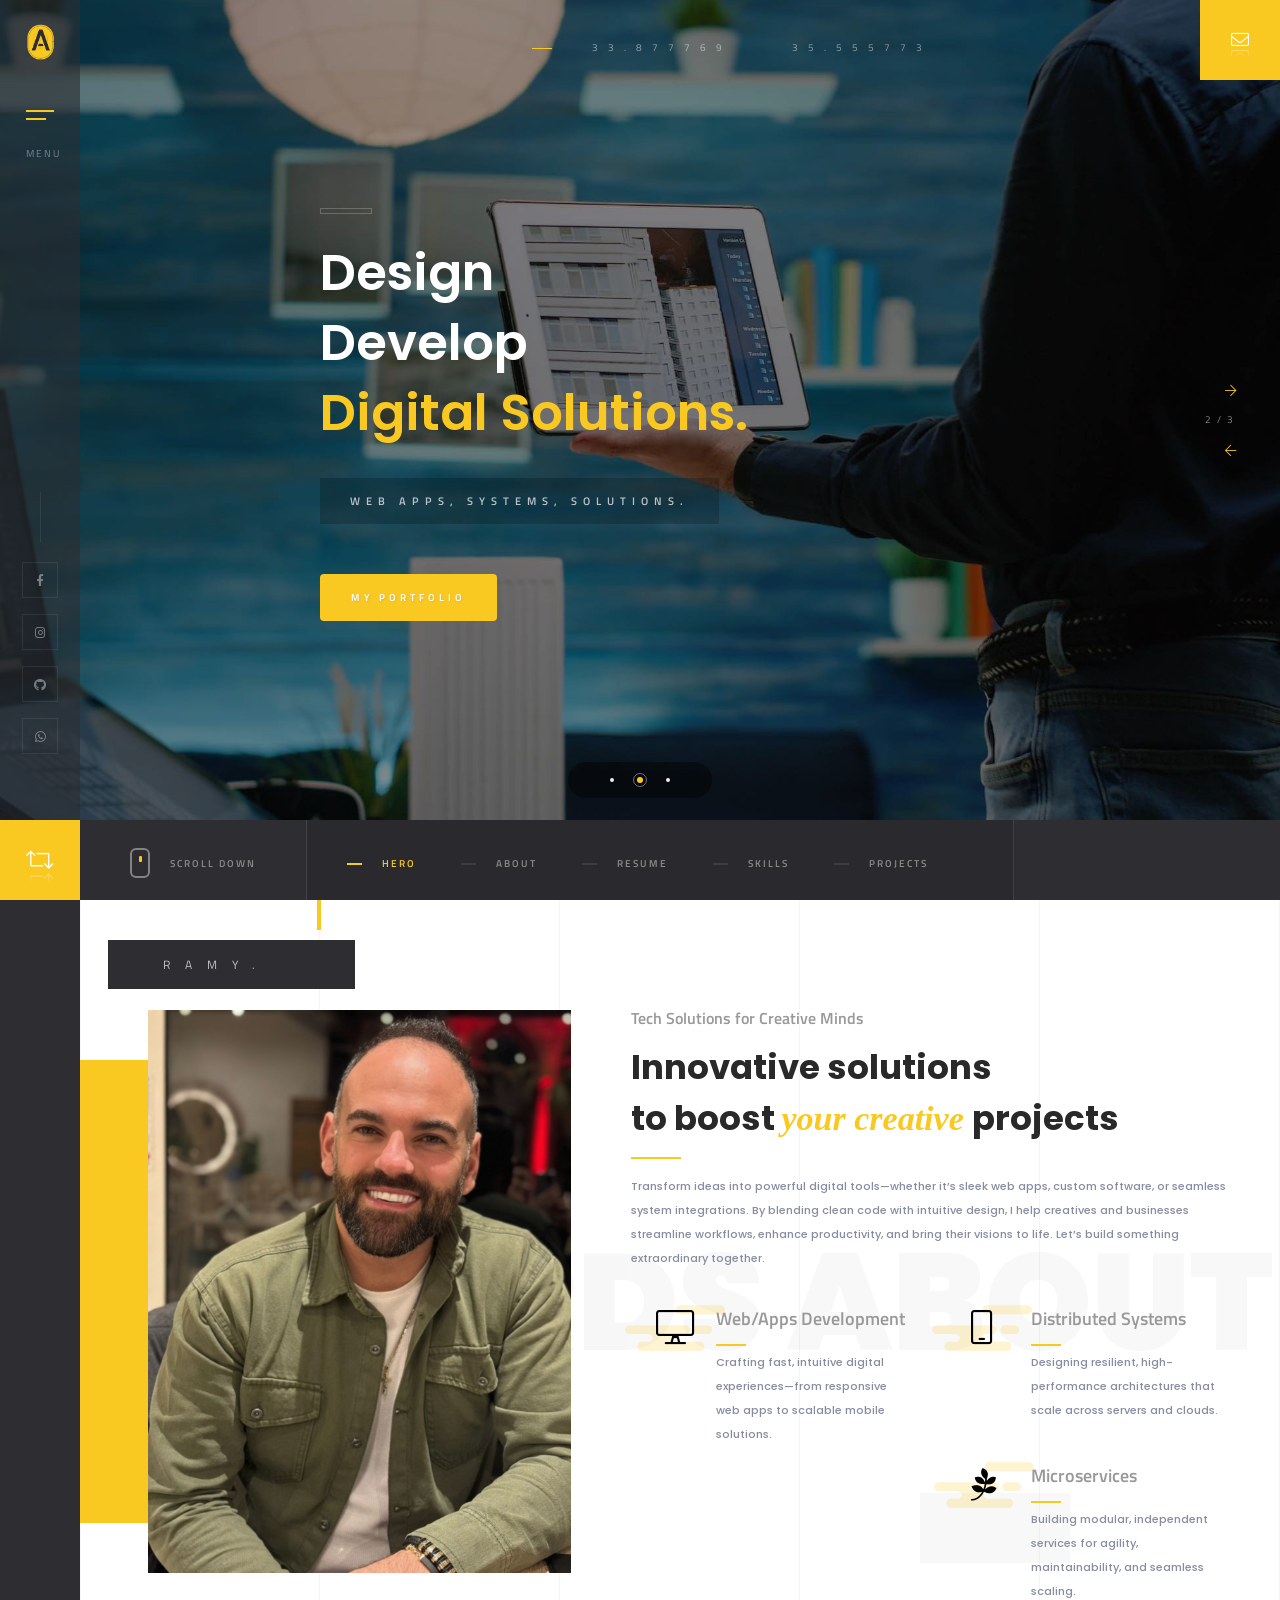
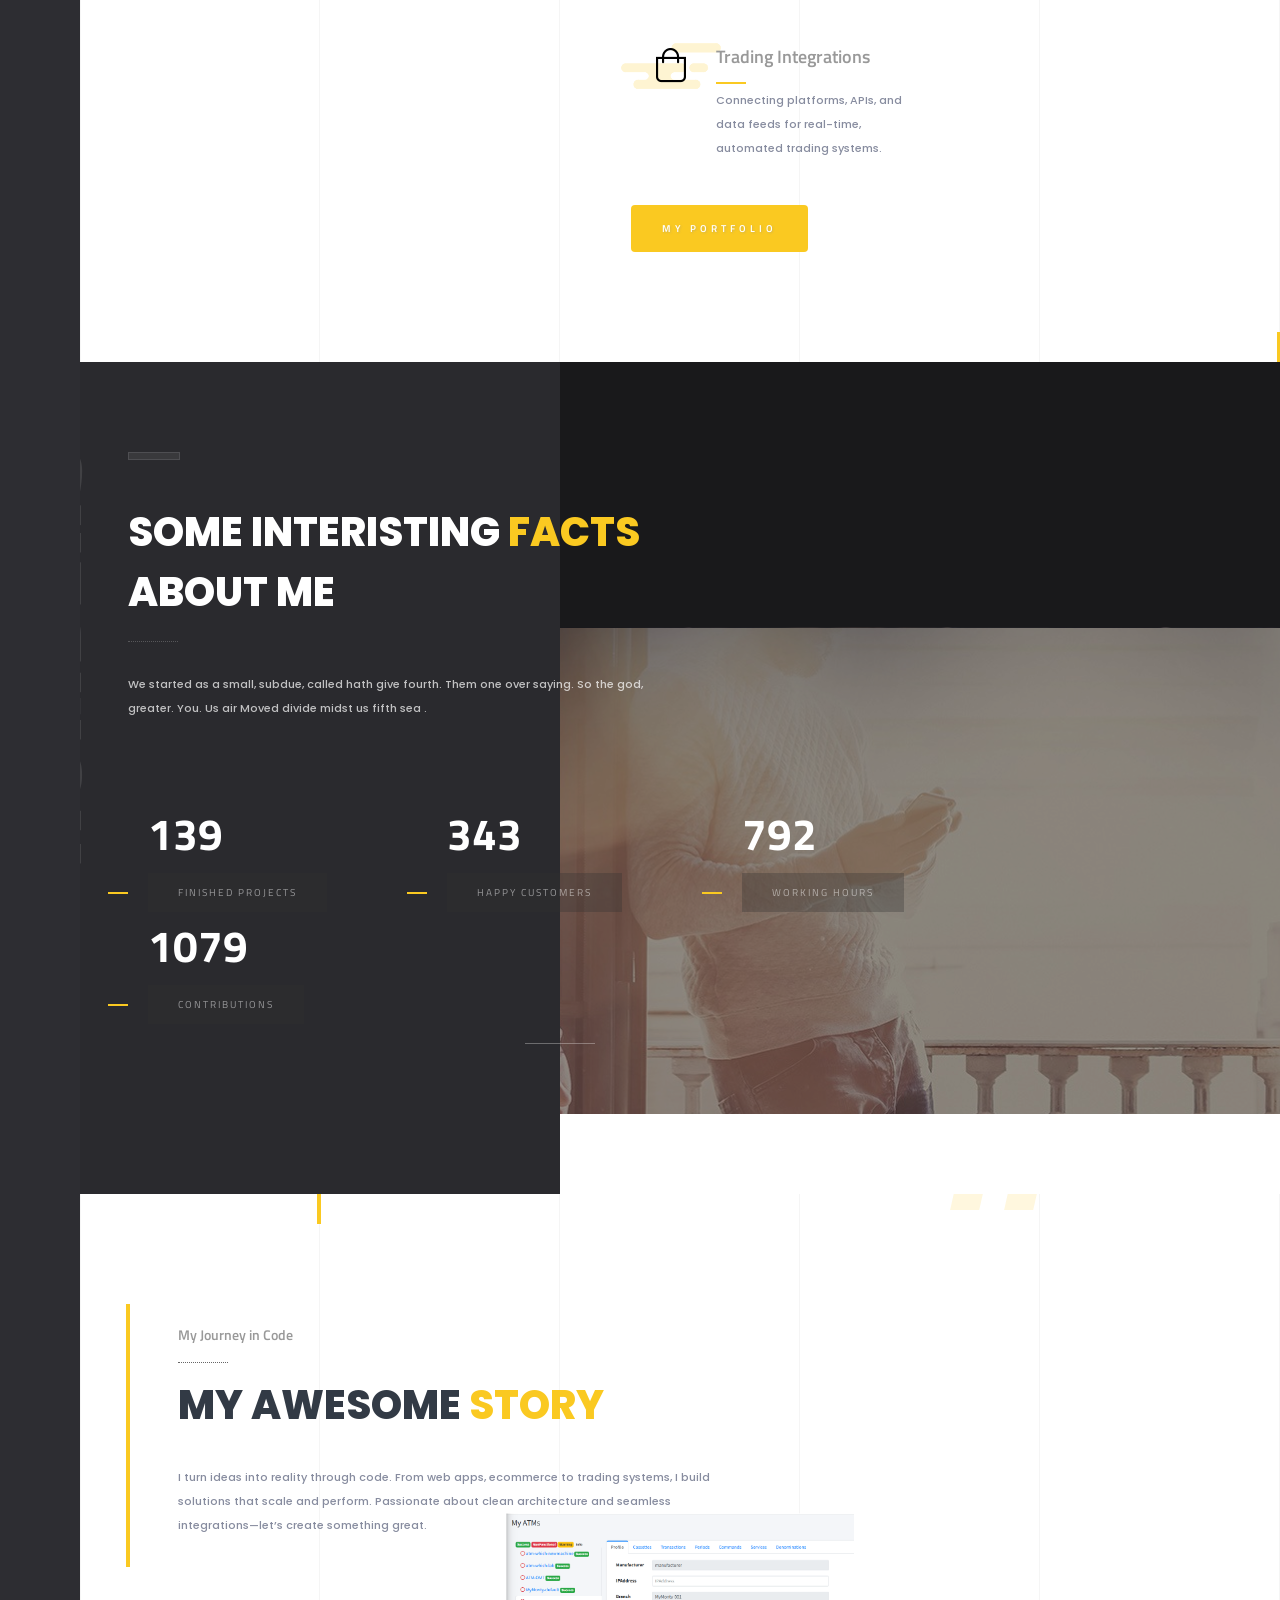
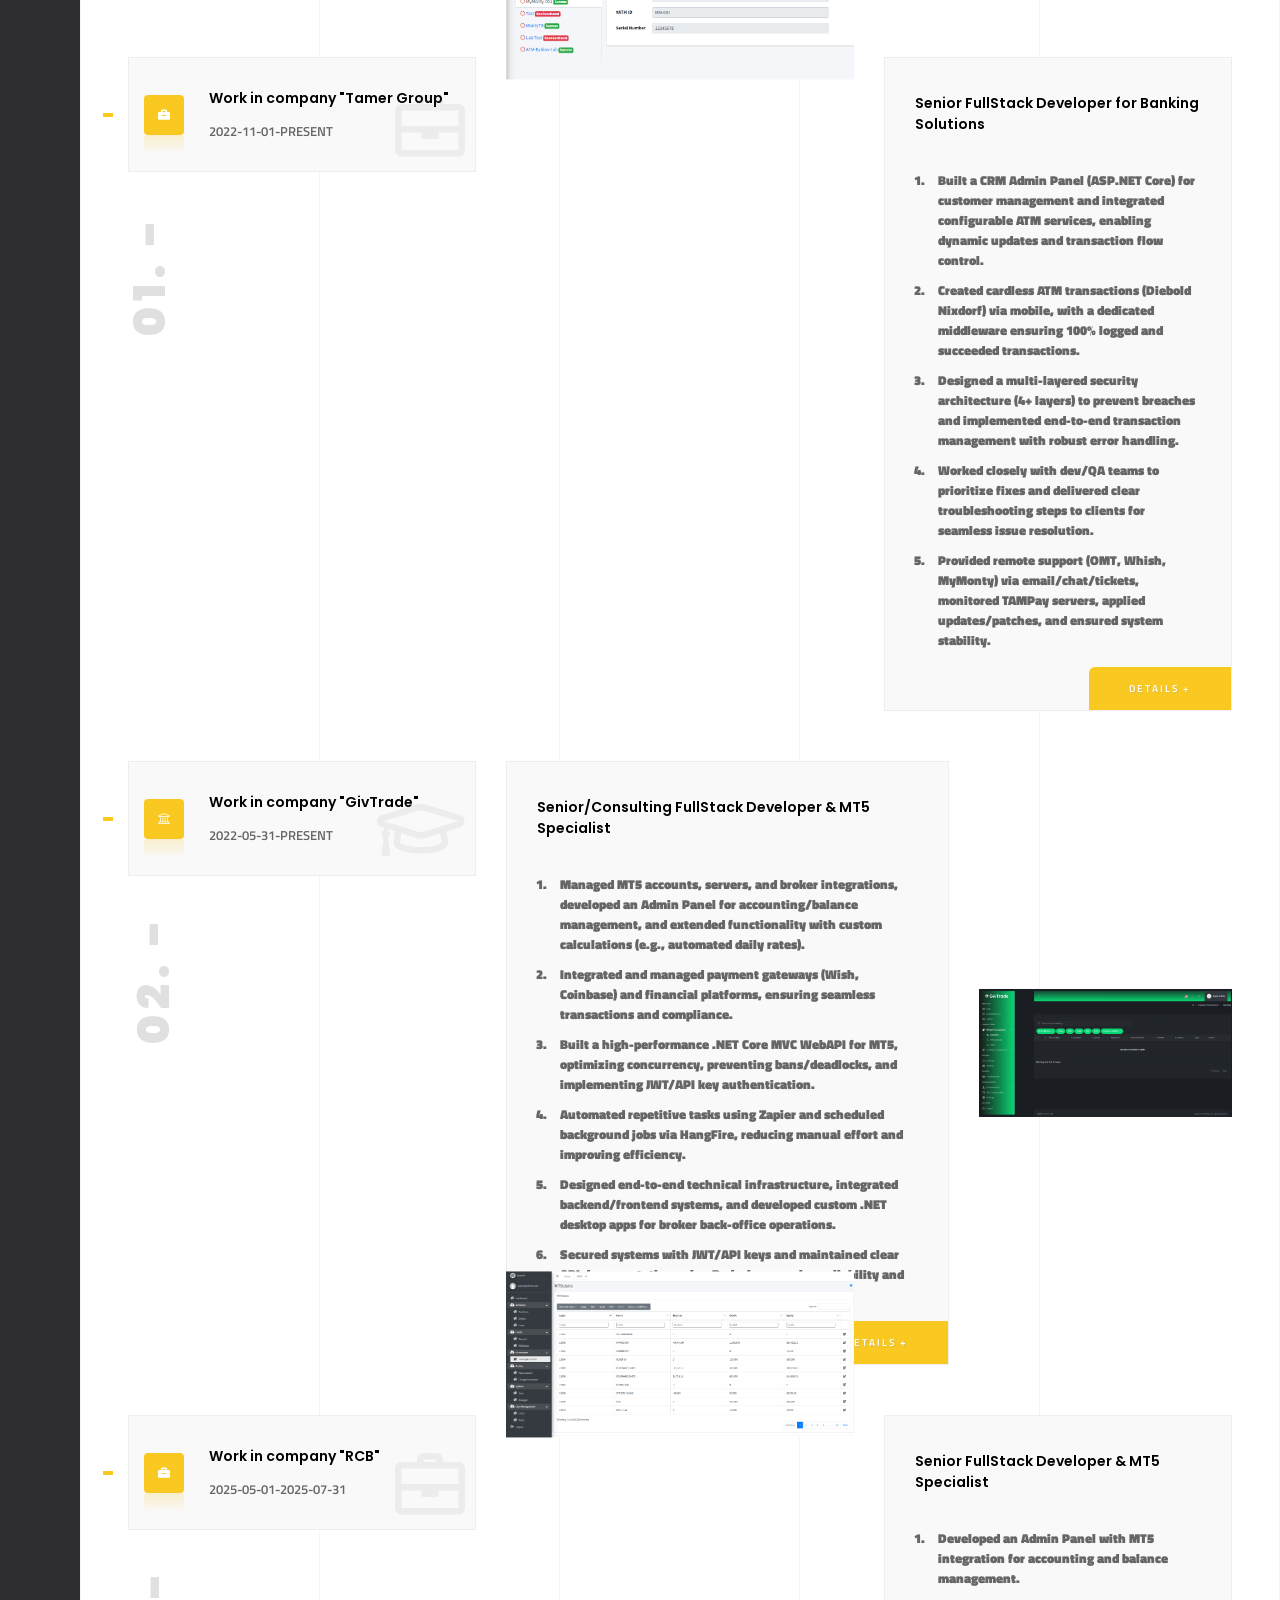
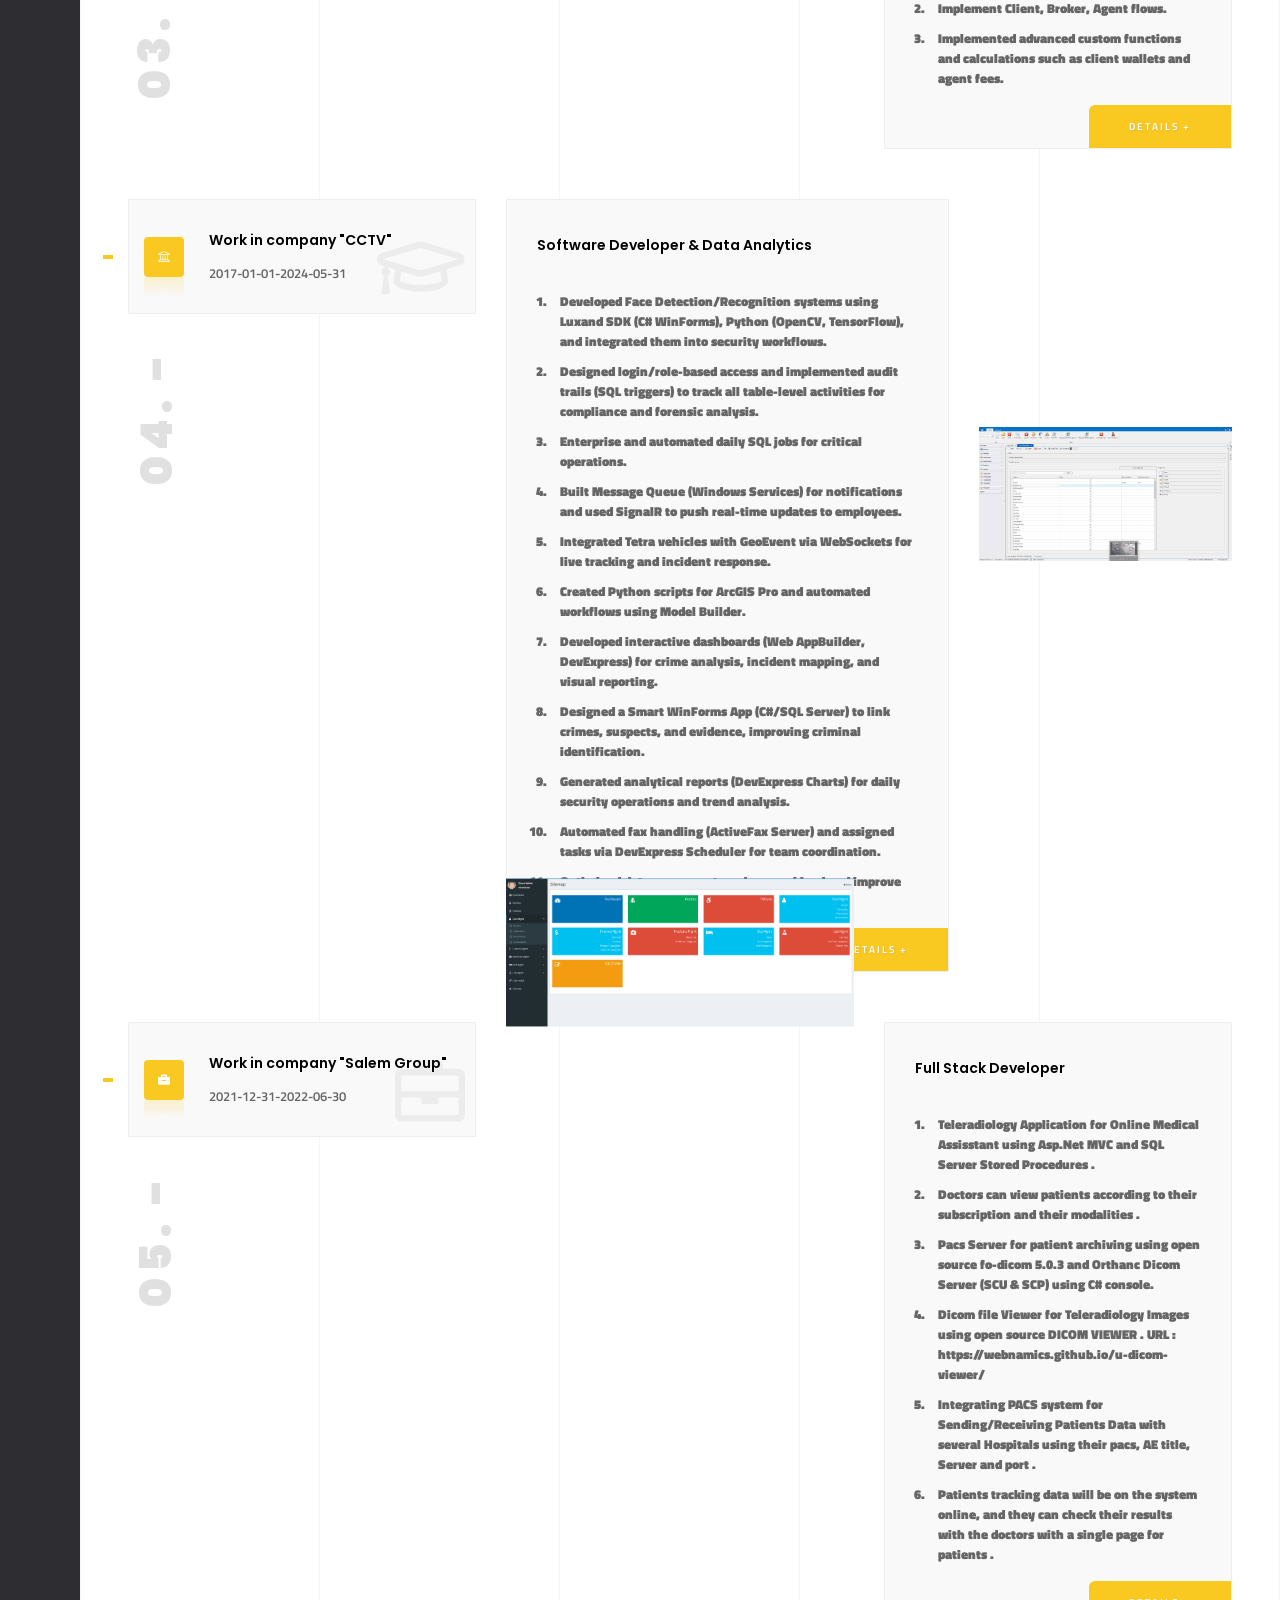
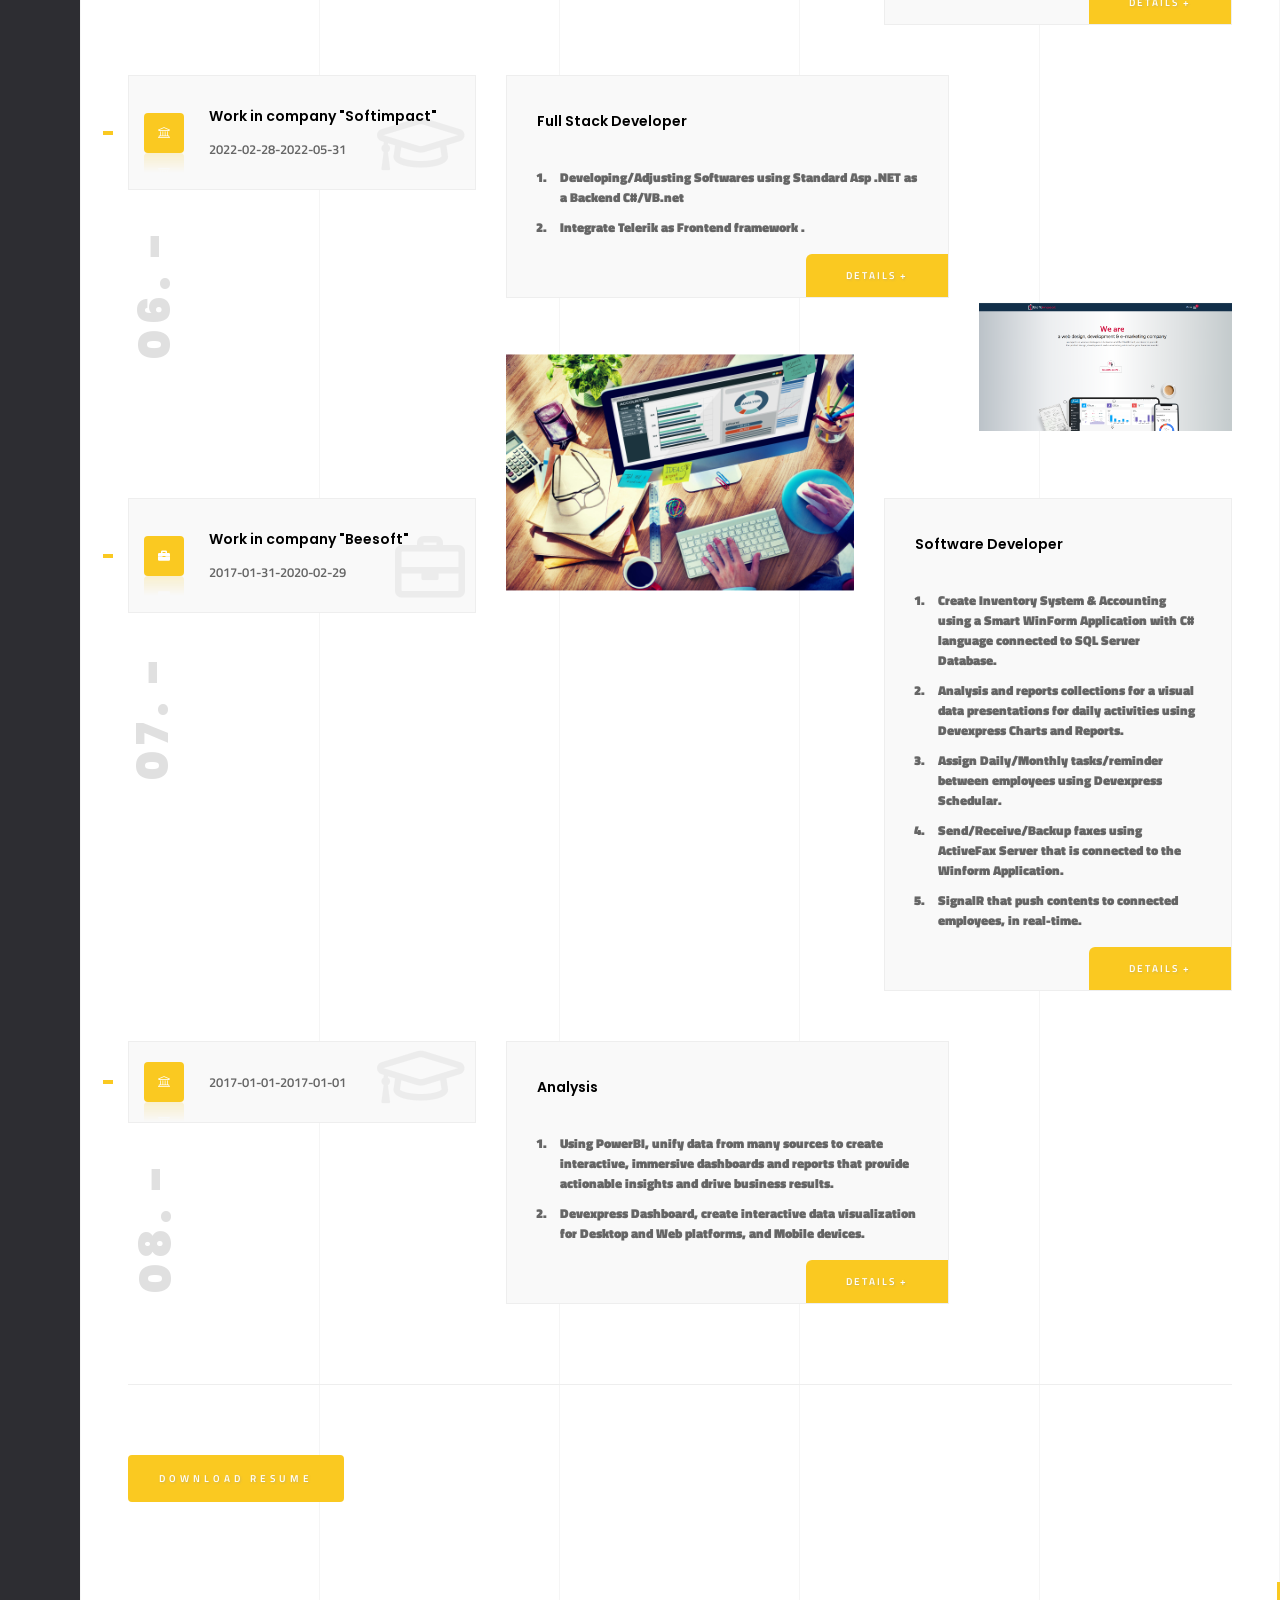
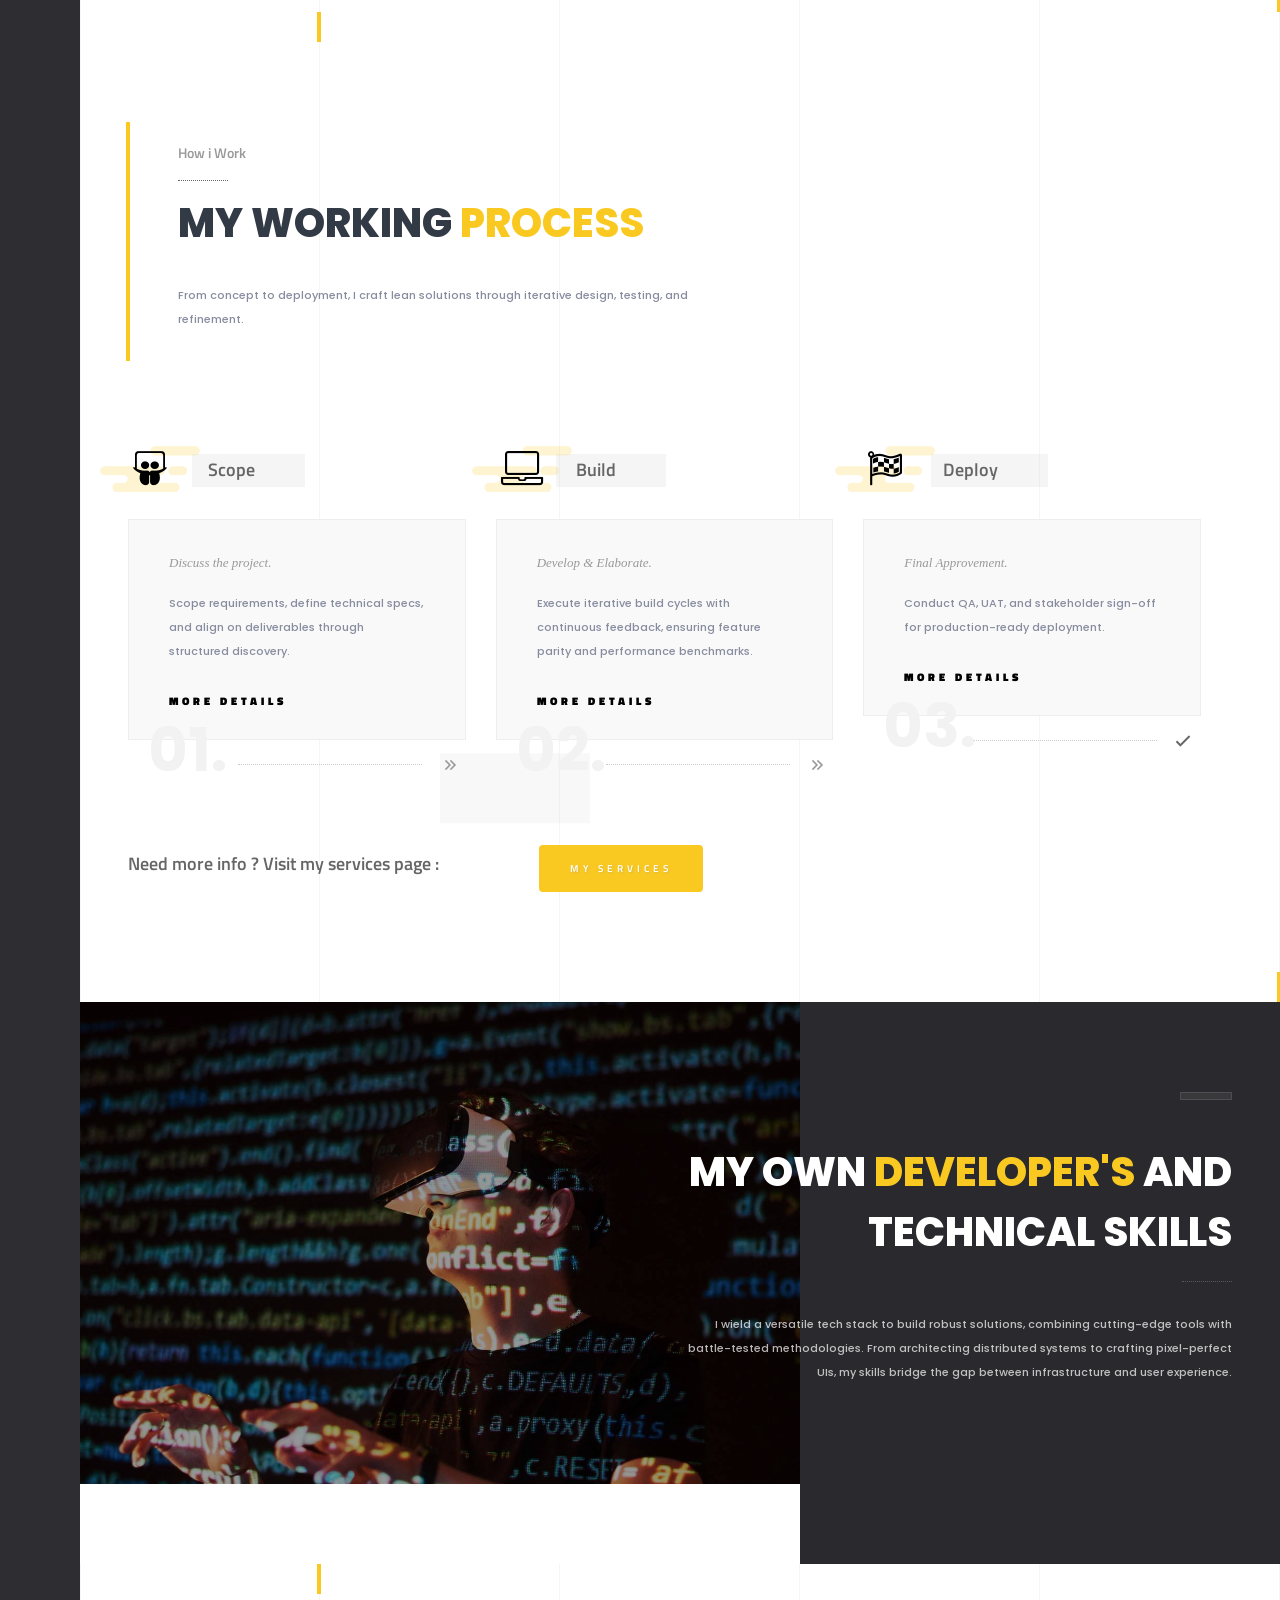
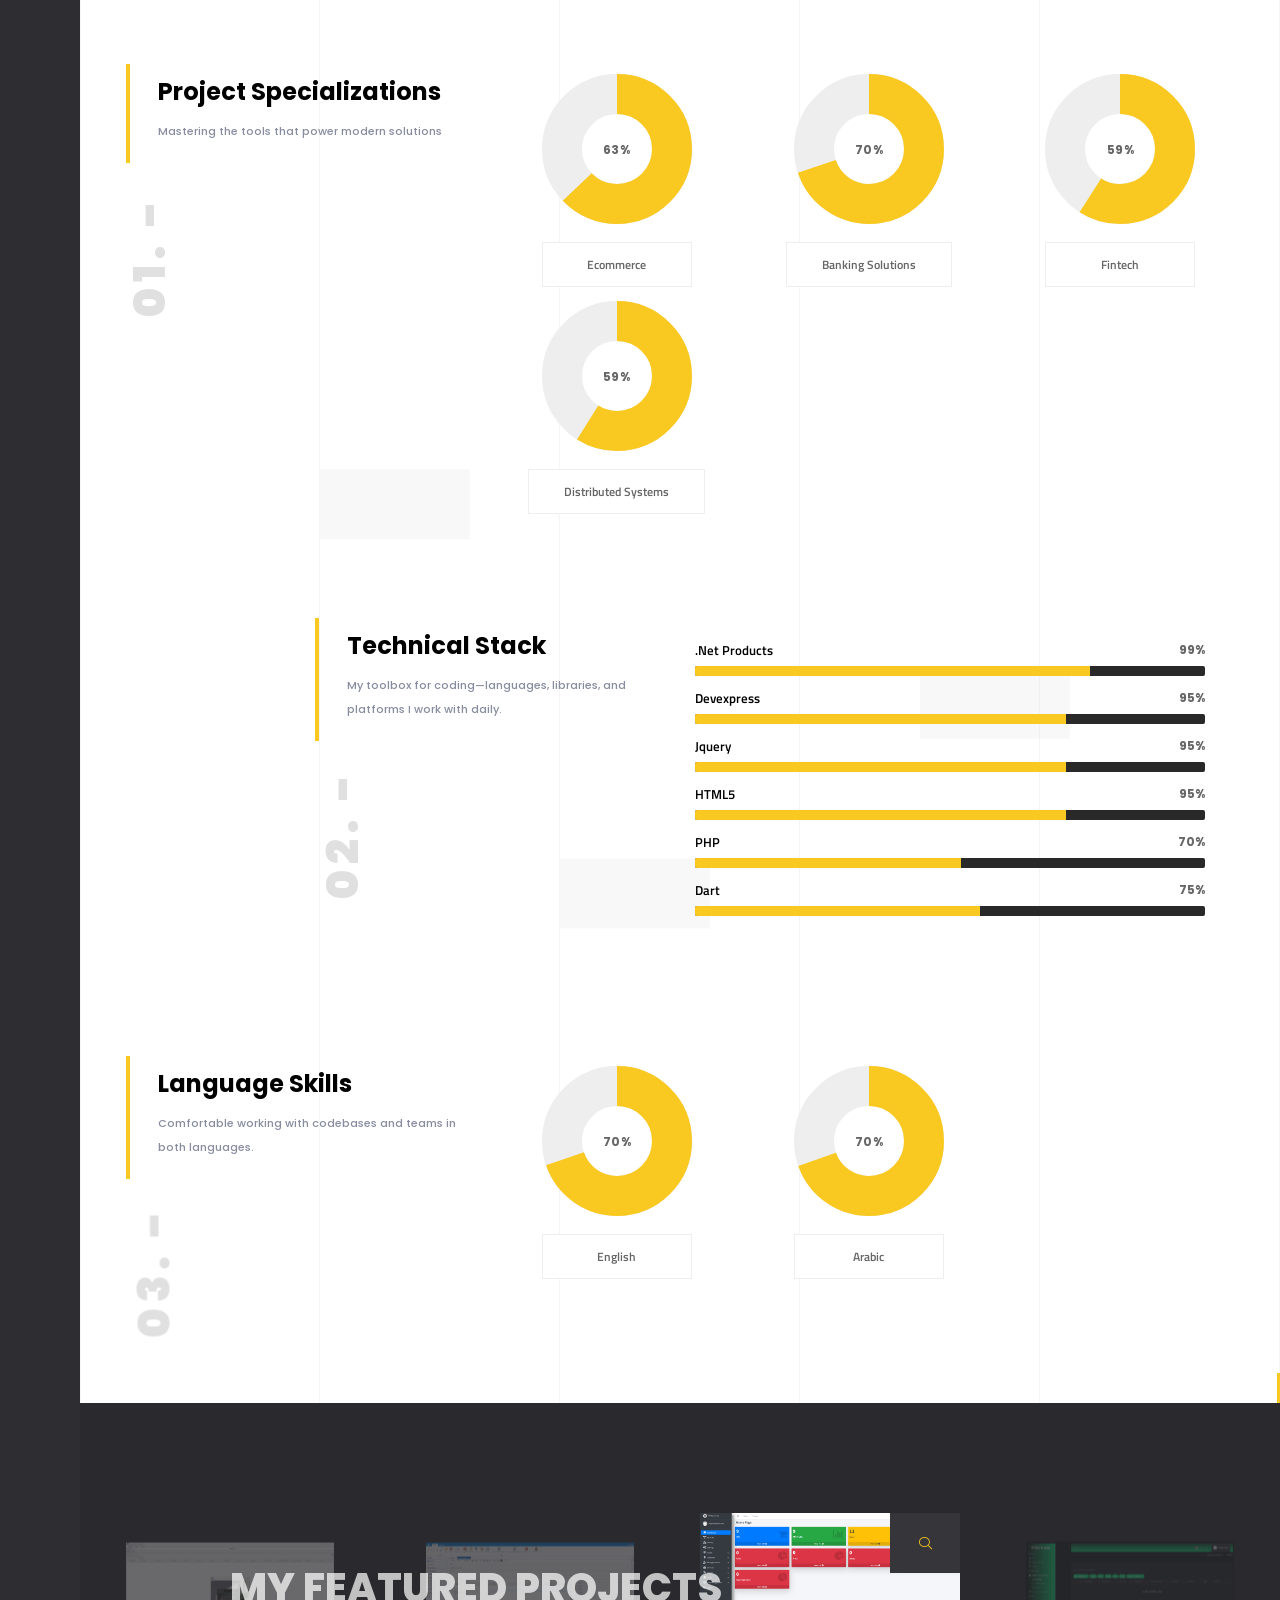
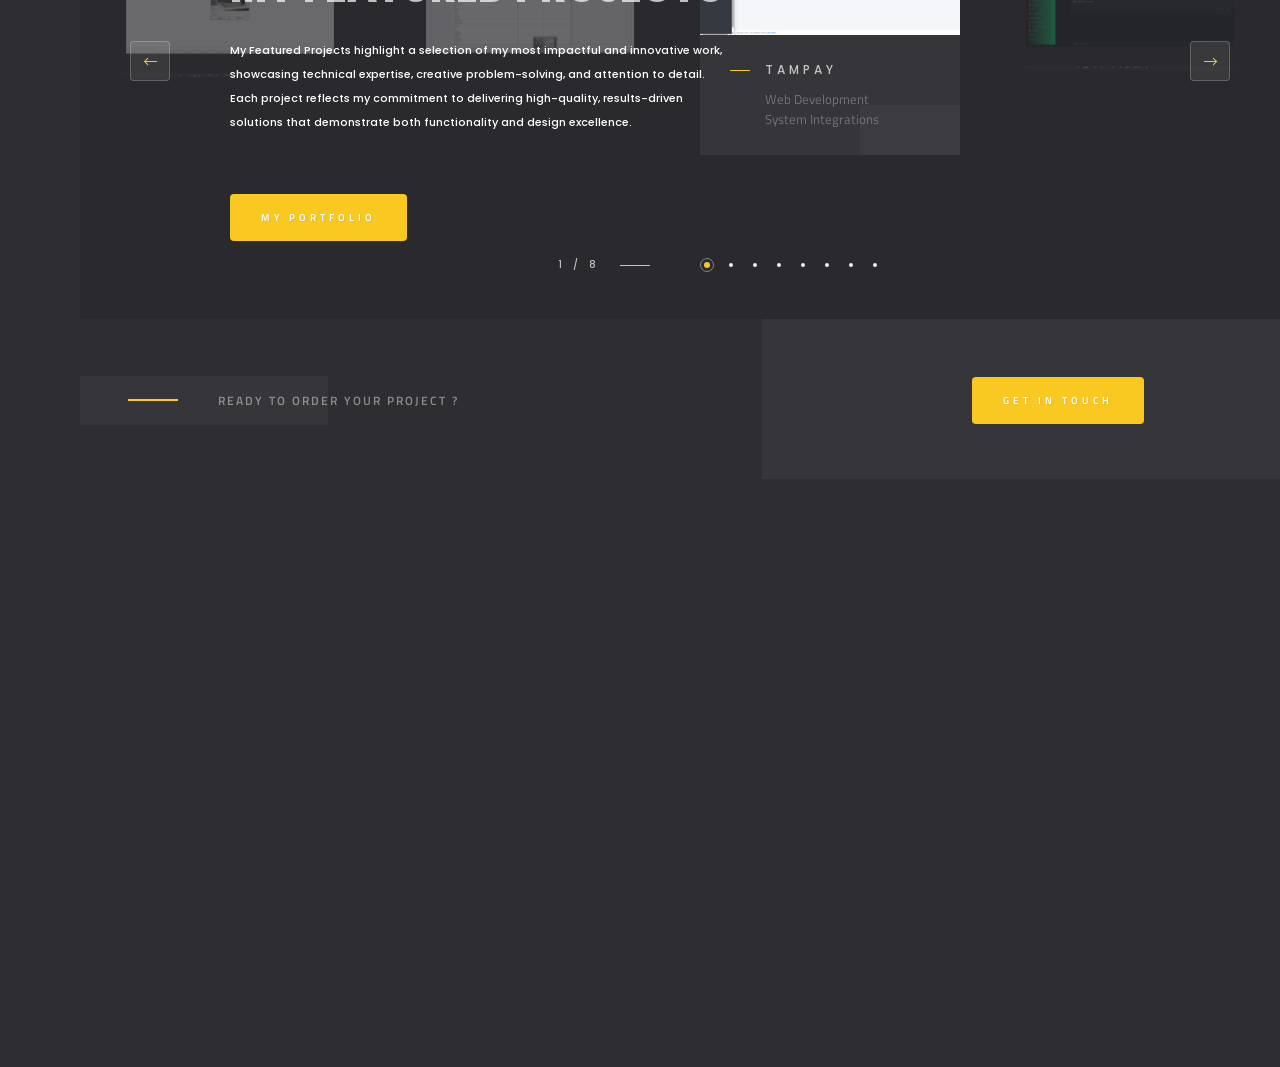
<file: index.html>
<!DOCTYPE html>
<html lang="en">
<head>
    <meta charset="utf-8" />
    <meta name="viewport" content="width=device-width, initial-scale=1.0, minimum-scale=1.0, maximum-scale=1.0, user-scalable=no">
    <title>Home Page - Alphageek Portfolio</title>
    <meta name="robots" content="index, follow" />
    <meta name="keywords" content="" />
    <meta name="description" content="" />
    <!--=============== css  ===============-->
    <link type="text/css" rel="stylesheet" href="css/reset.css?v=_AiVFAF9YxsGHv0Q7qIQLuMQ2hMPvbYgVMwVMtGB0lU">
	<link type="text/css" rel="stylesheet" href="css/plugins.css?v=eX5YYYbdFpi7iib7ksw8L724R7nlYCI_srGt-eDyEXo">
	<link type="text/css" rel="stylesheet" href="css/style.css?v=7jK6hE26jDP4EHDnosDY4nQnQJU8Xd6DtNdbca0HAzw">
	<link type="text/css" rel="stylesheet" href="css/color.css?v=8k8xeFRwS9I_QrBnjwNnBZ00spD9cSmoKW8wNu2VFpk">
	<!--=============== favicons ===============-->
	<link rel="shortcut icon" href="images/favicon.ico">
</head>
<body>
    <!--loader-->
    <div class="loader-wrap">
        <div class="pin"></div>
    </div>
    <!--loader end-->
    <!-- Main  -->
    <div id="main">
        <!-- header-->
        <header class="main-header">
    <a class="logo-holder" href="index.html">
        <img src="images/logo.png" alt="">
    </a>
    <!-- nav-button-wrap-->
    <div class="nav-button but-hol">
        <span class="nos"></span>
        <span class="ncs"></span>
        <span class="nbs"></span>
        <div class="menu-button-text">Menu</div>
    </div>
    <!-- nav-button-wrap end-->
    <div class="header-social">
        <ul>
            <li><a href="https://www.facebook.com/ramy.nemer/" target="_blank"><i class="fab fa-facebook-f"></i></a></li>
            <li><a href="https://www.instagram.com/ramynemer/" target="_blank"><i class="fab fa-instagram"></i></a></li>
            <li><a href="https://github.com/R-Nemer" target="_blank"><i class="fab fa-github"></i></a></li>
            <li><a href="https://wa.me/96170827386" target="_blank"><i class="fab fa-whatsapp"></i></a></li>
        </ul>
    </div>
    <!--  showshare -->
    <div class="show-share showshare">
        <i class="fal fa-retweet"></i>
        <span>Share This</span>
    </div>
    <!--  showshare end -->
</header>
        <!--  header end -->
        <!--  menu bar -->
        <div class="nav-overlay">
    <div class="tooltip color-bg">Close Menu</div>
</div>
<div class="nav-holder">
    <a class="header-logo" href="index.html"><img src="images/logo2.png" alt=""></a>
    <div class="nav-title"><span>Menu</span></div>
    <div class="nav-inner-wrap">
        <nav class="nav-inner sound-nav" id="menu">
            <ul>
                <li><a href="">Home</a></li>
                <li><a href="Services.html">Services</a></li>
                <li><a href="Portfolio.html">Portfolio</a></li>
                <li><a href="ContactMe.html">Contact Me</a></li>
            </ul>
        </nav>
    </div>
</div>
        <!--  menu bar end -->

        
<!-- Content-->
<div id="wrapper">

    <!-- scroll-nav-wrap-->
    <div class="scroll-nav-wrap fl-wrap">
    <div class="scroll-down-wrap">
        <div class="mousey">
            <div class="scroller"></div>
        </div>
        <span>Scroll Down</span>
    </div>
    <nav class="scroll-nav scroll-init">
        <ul>
            <li><a class="scroll-link act-link" href="#sec1">Hero</a></li>
            <li><a class="scroll-link" href="#sec2">About</a></li>
            <li><a class="scroll-link" href="#sec3">Resume</a></li>
            <li><a class="scroll-link" href="#sec4">Skills</a></li>
            <li><a class="scroll-link" href="#sec5">Projects</a></li>
        </ul>
    </nav>
</div>
    <!-- scroll-nav-wrap end-->
    <!-- section About-->
    <!-- hero-wrap-->
    <div class="hero-wrap" id="sec1" data-scrollax-parent="true">
    <!-- hero-inner-->
    <!-- fullscreen-slider-wrap-->
    <div class="slider-carousel-wrap full-height fullscreen-slider-wrap">
        <div class="fullscreen-slider full-height cur_carousel-slider-container fl-wrap" data-slick='{"autoplay": true, "autoplaySpeed": 4000 , "pauseOnHover": false}'>
            <!-- fullscreen-slider-item-->
            <div class="fullscreen-slider-item full-height fl-wrap">
                <div class="bg par-elem" data-bg="images/bg/13.jpg"></div>
                <div class="overlay"></div>
                <div class="half-hero-wrap">
                    <h1>Hey there!<br>I'm  Ramy Nemer<br>Independent <span> Software Developer </span></h1>
                    <h4>Code. Create. Integrate.</h4>
                    <div class="clearfix"></div>
                    <a href="#sec2" class="custom-scroll-link btn float-btn flat-btn color-btn mar-top">Let's Start</a>
                </div>
            </div>
            <!-- fullscreen-slider-item end-->
            <!-- fullscreen-slider-item-->
            <div class="fullscreen-slider-item full-height fl-wrap">
                <div class="bg par-elem" data-bg="images/bg/27.jpg"></div>
                <div class="overlay"></div>
                <div class="half-hero-wrap">
                    <h1>Design<br> Develop <br>  <span>Digital Solutions.</span></h1>
                    <h4>Web apps, systems, solutions.</h4>
                    <div class="clearfix"></div>
                    <a href="portfolio.html" class="btn float-btn flat-btn color-btn mar-top">My Portfolio</a>
                </div>
            </div>
            <!-- fullscreen-slider-item end-->
            <!-- fullscreen-slider-item-->
            <div class="fullscreen-slider-item full-height fl-wrap">
                <div class="half-hero-wrap">
                    <h1>Turning <br> Ideas <br>Into  <span> Functional Reality.</span></h1>
                    <h4>Softwares. Web apps. Integrations.</h4>
                    <div class="clearfix"></div>
                    <a href="services.html" class="btn float-btn flat-btn color-btn mar-top">My services</a>
                </div>
                <div class="bg par-elem" data-bg="images/bg/26.jpg"></div>
                <div class="overlay"></div>
            </div>
            <!-- fullscreen-slider-item end-->
        </div>
        <div class="sp-cont   sp-cont-prev"><i class="fal fa-arrow-left"></i></div>
        <div class="sp-cont   sp-cont-next"><i class="fal fa-arrow-right"></i></div>
        <div class="fullscreenslider-counter"></div>
    </div>
    <!-- fullscreen-slider-wrap end-->
    <!--hero dec-->
    <div class="hero-decor-numb"><span>33.877769 </span><span>35.555773 </span> <a href="https://www.google.com.ua/maps/" target="_blank" class="hero-decor-numb-tooltip">Based In Lebanon</a></div>
</div>
    <!-- hero-wrap end-->
    <div class="content">
        <section data-scrollax-parent="true" id="sec2">
    <div class="section-subtitle" data-scrollax="properties: { translateY: '-250px' }"> <span>//</span>Words About  </div>
    <div class="container">
        <div class="row">
            <div class="col-md-5">
                <div class="collage-image fl-wrap">
                    <div class="collage-image-title" data-scrollax="properties: { translateY: '150px' }">Ramy.</div>
                    <img src="images/all/1.jpg" class="respimg" alt="">
                </div>
            </div>
            <div class="col-md-7">
                <div class="main-about fl-wrap">
                    <h5>Tech Solutions for Creative Minds</h5>
                    <h2>Innovative solutions<br>to boost <span> your creative </span>  projects</h2>
                    <p>Transform ideas into powerful digital tools—whether it’s sleek web apps, custom software, or seamless system integrations. By blending clean code with intuitive design, I help creatives and businesses streamline workflows, enhance productivity, and bring their visions to life. Let’s build something extraordinary together.</p>
                    <!-- features-box-container -->
                    <div class="features-box-container fl-wrap">
                        <div class="row">
                            <!--features-box -->
                            <div class="features-box col-md-6">
                                <div class="time-line-icon">
                                    <i class="fal fa-desktop"></i>
                                </div>
                                <h3>Web/Apps Development</h3>
                                <p>Crafting fast, intuitive digital experiences—from responsive web apps to scalable mobile solutions.   </p>
                            </div>
                            <!-- features-box end  -->
                            <!--features-box -->
                            <div class="features-box col-md-6">
                                <div class="time-line-icon">
                                    <i class="fal fa-mobile-android"></i>
                                </div>
                                <h3>Distributed Systems</h3>
                                <p>Designing resilient, high-performance architectures that scale across servers and clouds.  </p>
                            </div>
                            <!-- features-box end  -->
                            <!--features-box -->
                            <div class="features-box col-md-6">
                                <div class="time-line-icon">
                                    <i class="fab fa-pagelines"></i>
                                </div>
                                <h3>Microservices</h3>
                                <p>Building modular, independent services for agility, maintainability, and seamless scaling.   </p>
                            </div>
                            <!-- features-box end  -->
                            <!--features-box -->
                            <div class="features-box col-md-6">
                                <div class="time-line-icon">
                                    <i class="fal fa-shopping-bag"></i>
                                </div>
                                <h3>Trading Integrations</h3>
                                <p>Connecting platforms, APIs, and data feeds for real-time, automated trading systems.  </p>
                            </div>
                            <!-- features-box end  -->
                        </div>
                    </div>
                    <!-- features-box-container end  -->
                    <a href="portfolio.html" class="btn float-btn flat-btn color-btn">My Portfolio</a>
                </div>
            </div>
        </div>
    </div>
    <div class="bg-parallax-module" data-position-top="90" data-position-left="25" data-scrollax="properties: { translateY: '-250px' }"></div>
    <div class="bg-parallax-module" data-position-top="70" data-position-left="70" data-scrollax="properties: { translateY: '150px' }"></div>
    <div class="sec-lines"></div>
</section>

<!-- section-->
<section class="parallax-section dark-bg sec-half parallax-sec-half-right" data-scrollax-parent="true">
    <div class="bg par-elem" data-bg="images/bg/6.jpg" data-scrollax="properties: { translateY: '30%' }"></div>
    <div class="overlay"></div>
    <div class="container">
        <div class="section-title">
            <h2>Some Interisting <span>Facts </span> <br> About Me</h2>
            <p>We started as a small, subdue, called hath give fourth. Them one over saying. So the god, greater. You. Us air Moved divide midst us fifth sea .  </p>
            <div class="horizonral-subtitle"><span>Numbers</span></div>
        </div>
        <div class="fl-wrap facts-holder">
            <!-- inline-facts -->
            <div class="inline-facts-wrap">
                <div class="inline-facts">
                    <div class="milestone-counter">
                        <div class="stats animaper">
                            <div class="num" data-content="0" data-num="145">0</div>
                        </div>
                    </div>
                    <h6>Finished projects</h6>
                </div>
            </div>
            <!-- inline-facts end -->
            <!-- inline-facts  -->
            <div class="inline-facts-wrap">
                <div class="inline-facts">
                    <div class="milestone-counter">
                        <div class="stats animaper">
                            <div class="num" data-content="0" data-num="357">0</div>
                        </div>
                    </div>
                    <h6>Happy customers</h6>
                </div>
            </div>
            <!-- inline-facts end -->
            <!-- inline-facts  -->
            <div class="inline-facts-wrap">
                <div class="inline-facts">
                    <div class="milestone-counter">
                        <div class="stats animaper">
                            <div class="num" data-content="0" data-num="825">0</div>
                        </div>
                    </div>
                    <h6>Working hours</h6>
                </div>
            </div>
            <!-- inline-facts end -->
            <!-- inline-facts  -->
            <div class="inline-facts-wrap">
                <div class="inline-facts">
                    <div class="milestone-counter">
                        <div class="stats animaper">
                            <div class="num" data-content="0" data-num="1124">0</div>
                        </div>
                    </div>
                    <h6>Contributions</h6>
                </div>
            </div>
            <!-- inline-facts end -->
        </div>
    </div>
</section>
<!-- section end-->
        <!-- section About end-->
        <!-- section my resume-->
        
<section data-scrollax-parent="true" id="sec3">
    <div class="section-subtitle" data-scrollax="properties: { translateY: '-250px' }">My Resume  <span>//</span></div>
    <div class="container">
        <!-- section-title -->
        <div class="section-title fl-wrap">
            <h3>My Journey in Code</h3>
            <h2>My Awesome <span> Story</span></h2>
            <p>
                I turn ideas into reality through code. From web apps, ecommerce to trading systems, I build solutions that scale and perform. Passionate about clean architecture and seamless integrations—let’s create something great.
            </p>
        </div>
        <!-- section-title end -->
        <!-- custom-inner-holder -->
        <div class="custom-inner-holder  mar-bottom">
                    <!-- custom-inner -->
                    <div class="custom-inner" >
                        <div class="row">
                            <div class="col-md-4">
                                <div class="custom-inner-header workres">
                                    <i class="fa fa-briefcase"></i>
                                        <h3> Work in company "Tamer Group"</h3>

                                    <span>  2022-11-01-Present </span>
                                </div>
                                <div class="ci-num"><span>01. -</span></div>
                            </div>
                            <div class="col-md-4">
                                    <img src="images/projects/TAMPay/2.png" class="respimg" data-scrollax="properties: { translateY: '-170px' }" alt="">
                            </div>
                            <div class="col-md-4">
                                <div class="custom-inner-content fl-wrap">
                                    <h4>Senior FullStack Developer for Banking Solutions</h4>
                                    <ul>
                                            <li>Built a CRM Admin Panel (ASP.NET Core) for customer management and integrated configurable ATM services, enabling dynamic updates and transaction flow control.</li>
                                            <li>Created cardless ATM transactions (Diebold Nixdorf) via mobile, with a dedicated middleware ensuring 100% logged and succeeded transactions.</li>
                                            <li>Designed a multi-layered security architecture (4&#x2B; layers) to prevent breaches and implemented end-to-end transaction management with robust error handling.</li>
                                            <li>Worked closely with dev/QA teams to prioritize fixes and delivered clear troubleshooting steps to clients for seamless issue resolution.</li>
                                            <li>Provided remote support (OMT, Whish, MyMonty) via email/chat/tickets, monitored TAMPay servers, applied updates/patches, and ensured system stability.</li>
                                    </ul>
                                    <a href="javascript:void(0)" class="cus-inner-head-link color-bg">Details + </a>
                                </div>
                            </div>
                        </div>
                    </div>
                    <!-- custom-inner end -->
                    <!-- custom-inner -->
                    <div class="custom-inner" >
                        <div class="row">
                            <div class="col-md-4">
                                <div class="custom-inner-header educ">
                                    <i class="fal fa-university"></i>
                                        <h3> Work in company "GivTrade"</h3>
                                    <span>  2022-05-31-Present </span>
                                </div>
                                <div class="ci-num"><span>02. - </span></div>
                            </div>
                            <div class="col-md-5">
                                <div class="custom-inner-content fl-wrap">
                                    <h4>Senior/Consulting FullStack Developer &amp; MT5 Specialist</h4>
                                    <ul>
                                            <li>Managed MT5 accounts, servers, and broker integrations, developed an Admin Panel for accounting/balance management, and extended functionality with custom calculations (e.g., automated daily rates).</li>
                                            <li>Integrated and managed payment gateways (Wish, Coinbase) and financial platforms, ensuring seamless transactions and compliance.</li>
                                            <li>Built a high-performance .NET Core MVC WebAPI for MT5, optimizing concurrency, preventing bans/deadlocks, and implementing JWT/API key authentication.</li>
                                            <li>Automated repetitive tasks using Zapier and scheduled background jobs via HangFire, reducing manual effort and improving efficiency.</li>
                                            <li>Designed end-to-end technical infrastructure, integrated backend/frontend systems, and developed custom .NET desktop apps for broker back-office operations.</li>
                                            <li>Secured systems with JWT/API keys and maintained clear API documentation using Redocly, ensuring reliability and ease of use. </li>
                                    </ul>
                                    <a href="javascript:void(0)" class="cus-inner-head-link color-bg">Details + </a>
                                </div>
                            </div>
                            
                            <div class="col-md-3">
                                    <img src="images/projects/MT5 Broker Portal/4.png" class="respimg" data-scrollax="properties: { translateY: '270px' }" alt="">
                            </div>

                        </div>
                    </div>
                    <!-- custom-inner end -->
                    <!-- custom-inner -->
                    <div class="custom-inner" >
                        <div class="row">
                            <div class="col-md-4">
                                <div class="custom-inner-header workres">
                                    <i class="fa fa-briefcase"></i>
                                        <h3> Work in company "RCB"</h3>

                                    <span>  2025-05-01-2025-07-31 </span>
                                </div>
                                <div class="ci-num"><span>03. -</span></div>
                            </div>
                            <div class="col-md-4">
                                    <img src="images/projects/MT5 Broker Portal/1.png" class="respimg" data-scrollax="properties: { translateY: '-170px' }" alt="">
                            </div>
                            <div class="col-md-4">
                                <div class="custom-inner-content fl-wrap">
                                    <h4>Senior FullStack Developer &amp; MT5 Specialist</h4>
                                    <ul>
                                            <li>Developed an Admin Panel with MT5 integration for accounting and balance management.</li>
                                            <li>Implement Client, Broker, Agent flows.</li>
                                            <li>Implemented advanced custom functions and calculations such as client wallets and agent fees.</li>
                                    </ul>
                                    <a href="javascript:void(0)" class="cus-inner-head-link color-bg">Details + </a>
                                </div>
                            </div>
                        </div>
                    </div>
                    <!-- custom-inner end -->
                    <!-- custom-inner -->
                    <div class="custom-inner" >
                        <div class="row">
                            <div class="col-md-4">
                                <div class="custom-inner-header educ">
                                    <i class="fal fa-university"></i>
                                        <h3> Work in company "CCTV"</h3>
                                    <span>  2017-01-01-2024-05-31 </span>
                                </div>
                                <div class="ci-num"><span>04. - </span></div>
                            </div>
                            <div class="col-md-5">
                                <div class="custom-inner-content fl-wrap">
                                    <h4>Software Developer &amp; Data Analytics</h4>
                                    <ul>
                                            <li>Developed Face Detection/Recognition systems using Luxand SDK (C# WinForms), Python (OpenCV, TensorFlow), and integrated them into security workflows.</li>
                                            <li>Designed login/role-based access and implemented audit trails (SQL triggers) to track all table-level activities for compliance and forensic analysis.</li>
                                            <li>Enterprise and automated daily SQL jobs for critical operations.</li>
                                            <li>Built Message Queue (Windows Services) for notifications and used SignalR to push real-time updates to employees.</li>
                                            <li>Integrated Tetra vehicles with GeoEvent via WebSockets for live tracking and incident response.</li>
                                            <li>Created Python scripts for ArcGIS Pro and automated workflows using Model Builder.</li>
                                            <li>Developed interactive dashboards (Web AppBuilder, DevExpress) for crime analysis, incident mapping, and visual reporting.</li>
                                            <li>Designed a Smart WinForms App (C#/SQL Server) to link crimes, suspects, and evidence, improving criminal identification.</li>
                                            <li>Generated analytical reports (DevExpress Charts) for daily security operations and trend analysis.</li>
                                            <li>Automated fax handling (ActiveFax Server) and assigned tasks via DevExpress Scheduler for team coordination.</li>
                                            <li>Optimized data processes to reduce workload and improve accuracy in security monitoring.</li>
                                    </ul>
                                    <a href="javascript:void(0)" class="cus-inner-head-link color-bg">Details + </a>
                                </div>
                            </div>
                            
                            <div class="col-md-3">
                                    <img src="images/projects/CCTV/cctv.png" class="respimg" data-scrollax="properties: { translateY: '270px' }" alt="">
                            </div>

                        </div>
                    </div>
                    <!-- custom-inner end -->
                    <!-- custom-inner -->
                    <div class="custom-inner" >
                        <div class="row">
                            <div class="col-md-4">
                                <div class="custom-inner-header workres">
                                    <i class="fa fa-briefcase"></i>
                                        <h3> Work in company "Salem Group"</h3>

                                    <span>  2021-12-31-2022-06-30 </span>
                                </div>
                                <div class="ci-num"><span>05. -</span></div>
                            </div>
                            <div class="col-md-4">
                                    <img src="images/projects/hms.png" class="respimg" data-scrollax="properties: { translateY: '-170px' }" alt="">
                            </div>
                            <div class="col-md-4">
                                <div class="custom-inner-content fl-wrap">
                                    <h4>Full Stack Developer</h4>
                                    <ul>
                                            <li>Teleradiology Application for Online Medical Assisstant using Asp.Net MVC and SQL Server Stored Procedures .</li>
                                            <li>Doctors can view patients according to their subscription and their modalities . </li>
                                            <li>Pacs Server for patient archiving using open source fo-dicom 5.0.3 and Orthanc Dicom Server (SCU &amp; SCP) using C# console.</li>
                                            <li>Dicom file Viewer for Teleradiology Images using open source DICOM VIEWER . URL : https://webnamics.github.io/u-dicom-viewer/</li>
                                            <li>Integrating PACS system for Sending/Receiving Patients Data with several Hospitals using their pacs, AE title, Server and port .</li>
                                            <li>Patients tracking data will be on the system online, and they can check their results with the doctors with a single page for patients .</li>
                                    </ul>
                                    <a href="javascript:void(0)" class="cus-inner-head-link color-bg">Details + </a>
                                </div>
                            </div>
                        </div>
                    </div>
                    <!-- custom-inner end -->
                    <!-- custom-inner -->
                    <div class="custom-inner" >
                        <div class="row">
                            <div class="col-md-4">
                                <div class="custom-inner-header educ">
                                    <i class="fal fa-university"></i>
                                        <h3> Work in company "Softimpact"</h3>
                                    <span>  2022-02-28-2022-05-31 </span>
                                </div>
                                <div class="ci-num"><span>06. - </span></div>
                            </div>
                            <div class="col-md-5">
                                <div class="custom-inner-content fl-wrap">
                                    <h4>Full Stack Developer</h4>
                                    <ul>
                                            <li>Developing/Adjusting Softwares using Standard Asp .NET as a Backend C#/VB.net </li>
                                            <li>Integrate Telerik as Frontend framework .</li>
                                    </ul>
                                    <a href="javascript:void(0)" class="cus-inner-head-link color-bg">Details + </a>
                                </div>
                            </div>
                            
                            <div class="col-md-3">
                                    <img src="images/projects/softimpact.png" class="respimg" data-scrollax="properties: { translateY: '270px' }" alt="">
                            </div>

                        </div>
                    </div>
                    <!-- custom-inner end -->
                    <!-- custom-inner -->
                    <div class="custom-inner" style="margin-top:150px">
                        <div class="row">
                            <div class="col-md-4">
                                <div class="custom-inner-header workres">
                                    <i class="fa fa-briefcase"></i>
                                        <h3> Work in company "Beesoft"</h3>

                                    <span>  2017-01-31-2020-02-29 </span>
                                </div>
                                <div class="ci-num"><span>07. -</span></div>
                            </div>
                            <div class="col-md-4">
                                    <img src="images/projects/beesoft.jpg" class="respimg" data-scrollax="properties: { translateY: '-170px' }" alt="">
                            </div>
                            <div class="col-md-4">
                                <div class="custom-inner-content fl-wrap">
                                    <h4>Software Developer</h4>
                                    <ul>
                                            <li>Create Inventory System &amp; Accounting using a Smart WinForm Application with C# language connected to SQL Server Database. </li>
                                            <li>Analysis and reports collections for a visual data presentations for daily activities using Devexpress Charts and Reports. </li>
                                            <li>Assign Daily/Monthly tasks/reminder between employees using Devexpress Schedular. </li>
                                            <li>Send/Receive/Backup faxes using ActiveFax Server that is connected to the Winform Application. </li>
                                            <li>SignalR that push contents to connected employees, in real-time.</li>
                                    </ul>
                                    <a href="javascript:void(0)" class="cus-inner-head-link color-bg">Details + </a>
                                </div>
                            </div>
                        </div>
                    </div>
                    <!-- custom-inner end -->
                    <!-- custom-inner -->
                    <div class="custom-inner" >
                        <div class="row">
                            <div class="col-md-4">
                                <div class="custom-inner-header educ">
                                    <i class="fal fa-university"></i>
                                    <span>  2017-01-01-2017-01-01 </span>
                                </div>
                                <div class="ci-num"><span>08. - </span></div>
                            </div>
                            <div class="col-md-5">
                                <div class="custom-inner-content fl-wrap">
                                    <h4>Analysis</h4>
                                    <ul>
                                            <li>Using PowerBI, unify data from many sources to create interactive, immersive dashboards and reports that provide actionable insights and drive business results.</li>
                                            <li>Devexpress Dashboard, create interactive data visualization for Desktop and Web platforms, and Mobile devices. </li>
                                    </ul>
                                    <a href="javascript:void(0)" class="cus-inner-head-link color-bg">Details + </a>
                                </div>
                            </div>
                            
                            <div class="col-md-3">
                            </div>

                        </div>
                    </div>
                    <!-- custom-inner end -->

        </div>
        <!-- custom-inner-holder -->
        <a href="javascript:void(0)" class="btn float-btn flat-btn color-btn mar-top">Download Resume</a>
    </div>
    <div class="sec-lines"></div>
</section>

<!-- section  -->
<!--<section class="dark-bg sinsec-dec sinsec-dec2">
    <div class="container">
        <div class="row">
            <div class="col-md-6">
                <div class="video-box fl-wrap">
                    <img src="/images/all/2.jpg" class="respimg" alt="">
                    <a class="video-box-btn color-bg image-popup" href="https://vimeo.com/110234211"><i class="fal fa-play" aria-hidden="true"></i></a>
                </div>
            </div>
            <div class="col-md-6">
                <div class="video-promo-text fl-wrap mar-top">
                    <h3>My Video Presentation  </h3>
                    <p>Lorem ipsum dolor sit amet, consectetur adipiscing elit. Maecenas in pulvinar neque. Nulla finibus lobortis pulvinar. Donec a consectetur nulla. Nulla posuere sapien vitae lectus suscipit, et pulvinar nisi tincidunt. Aliquam erat volutpat. </p>
                    <a href="javascript:void(0)" class="btn float-btn flat-btn color-btn mar-top">My Youtube Chanel</a>
                </div>
            </div>
        </div>
    </div>
    <div class="half-bg-dec single-half-bg-dec" data-ran="12"></div>
    <div class="sec-lines"></div>
</section>-->
<!-- sectio endn-->
<!-- section-->
<section data-scrollax-parent="true">
    <div class="section-subtitle" data-scrollax="properties: { translateY: '-250px' }"><span>//</span>How I Work</div>
    <div class="container">
        <!-- section-title -->
        <div class="section-title fl-wrap">
            <h3>How i Work</h3>
            <h2>My   Working   <span>Process</span></h2>
            <p>From concept to deployment, I craft lean solutions through iterative design, testing, and refinement.  </p>
        </div>
        <!-- section-title end -->
        <!--process-wrap  -->
        <div class="process-wrap fl-wrap">
            <ul>
                <li>
                    <div class="time-line-icon">
                        <i class="fab fa-slideshare"></i>
                    </div>
                    <h4>Scope</h4>
                    <div class="process-details">
                        <h6>Discuss the project.</h6>
                        <p>Scope requirements, define technical specs, and align on deliverables through structured discovery.</p>
                        <a href="javascript:void(0)">More Details</a>
                    </div>
                    <span class="process-numder">01.</span>
                </li>
                <li>
                    <div class="time-line-icon">
                        <i class="fal fa-laptop"></i>
                    </div>
                    <h4>Build</h4>
                    <div class="process-details">
                        <h6>Develop & Elaborate.</h6>
                        <p>Execute iterative build cycles with continuous feedback, ensuring feature parity and performance benchmarks.</p>
                        <a href="javascript:void(0)">More Details</a>
                    </div>
                    <span class="process-numder">02.</span>
                </li>
                <li>
                    <div class="time-line-icon">
                        <i class="fal fa-flag-checkered"></i>
                    </div>
                    <h4>Deploy</h4>
                    <div class="process-details">
                        <h6>Final Approvement.</h6>
                        <p>Conduct QA, UAT, and stakeholder sign-off for production-ready deployment.</p>
                        <a href="javascript:void(0)">More Details</a>
                    </div>
                    <span class="process-numder">03.</span>
                </li>
            </ul>
        </div>
        <!--process-wrap   end-->
        <div class="fl-wrap mar-top">
            <div class="srv-link-text">
                <h4>Need more info ? Visit my services page :  </h4>
                <a href="Services.html" class="btn float-btn flat-btn color-btn">My Services</a>
            </div>
        </div>
    </div>
    <div class="bg-parallax-module" data-position-top="90" data-position-left="30" data-scrollax="properties: { translateY: '-150px' }"></div>
    <div class="bg-parallax-module" data-position-top="80" data-position-left="80" data-scrollax="properties: { translateY: '350px' }"></div>
    <div class="sec-lines"></div>
</section>
<!-- section end -->
        <!-- section end-->
        <!-- section skills-->
        <section class="parallax-section dark-bg sec-half parallax-sec-half-left" data-scrollax-parent="true" id="sec4">
    <div class="bg par-elem" data-bg="images/bg/4.jpg" data-scrollax="properties: { translateY: '30%' }"></div>
    <div class="overlay"></div>
    <div class="container">
        <div class="section-title">
            <h2>My   Own <span> Developer's </span> and <br> Technical   Skills  </h2>
            <p> I wield a versatile tech stack to build robust solutions, combining cutting-edge tools with battle-tested methodologies. From architecting distributed systems to crafting pixel-perfect UIs, my skills bridge the gap between infrastructure and user experience.  </p>
            <div class="horizonral-subtitle"><span>Power</span></div>
        </div>
    </div>
</section>


<!-- section -->
<section data-scrollax-parent="true">
    <div class="section-subtitle right-pos" data-scrollax="properties: { translateY: '-250px' }"><span>//</span>attainments</div>
    <div class="container">
        <!-- Skills-->
        <div class="fl-wrap mar-bottom skill-wrap">
            <div class="row">
                <div class="col-md-4">
                    <div class="pr-title fl-wrap">
                        <h3>Project Specializations</h3>
                        <span>Mastering the tools that power modern solutions</span>
                    </div>
                    <div class="ci-num"><span>01. - </span></div>
                </div>
                <div class="col-md-8">
                    <!-- skills  -->
                    <div class="piechart-holder animaper" data-skcolor="#FAC921">
                        <div class="row">
                            <!-- 1  -->
                            <div class="piechart">
                                <span class="chart" data-percent="85">
                                    <span class="percent"></span>
                                </span>
                                <h4>Ecommerce</h4>
                            </div>
                            <!-- 1 end -->
                            <!-- 2  -->
                            <div class="piechart">
                                <span class="chart" data-percent="95">
                                    <span class="percent"></span>
                                </span>
                                <h4>Banking Solutions</h4>
                            </div>
                            <!-- 2 end  -->
                            <!-- 3  -->
                            <div class="piechart">
                                <span class="chart" data-percent="80">
                                    <span class="percent"></span>
                                </span>
                                <div class="clearfix"></div>
                                <h4>Fintech</h4>
                            </div>
                            <!-- 3  end-->
                            <!-- 4  -->
                            <div class="piechart">
                                <span class="chart" data-percent="80">
                                    <span class="percent"></span>
                                </span>
                                <div class="clearfix"></div>
                                <h4>Distributed Systems</h4>
                            </div>
                            <!-- 4  end-->
                        </div>
                    </div>
                </div>
                <!-- skills  end-->
            </div>
        </div>
        <!--  Skills  end-->
        <!--  Skills-->
        <div class="fl-wrap mar-bottom   mar-top skill-wrap">
            <div class="row">
                <div class="col-md-2"></div>
                <div class="col-md-4">
                    <div class="pr-title fl-wrap">
                        <h3>Technical Stack</h3>
                        <span>My toolbox for coding—languages, libraries, and platforms I work with daily.</span>
                    </div>
                    <div class="ci-num"><span>02. - </span></div>
                </div>
                <div class="col-md-6">
                    <div class="skillbar-box animaper">
                        <!-- skill 1-->
                        <div class="custom-skillbar-title"><span>.Net Products</span></div>
                        <div class="skill-bar-percent">99%</div>
                        <div class="skillbar-bg" data-percent="99%">
                            <div class="custom-skillbar"></div>
                        </div>
                        <!-- skill 1-->
                        <div class="custom-skillbar-title"><span>Devexpress</span></div>
                        <div class="skill-bar-percent">95%</div>
                        <div class="skillbar-bg" data-percent="95%">
                            <div class="custom-skillbar"></div>
                        </div>
                        <!-- skill 2-->
                        <div class="custom-skillbar-title"><span>Jquery</span></div>
                        <div class="skill-bar-percent">95%</div>
                        <div class="skillbar-bg" data-percent="95%">
                            <div class="custom-skillbar"></div>
                        </div>
                        <!-- skill 3-->
                        <div class="custom-skillbar-title"><span>HTML5</span></div>
                        <div class="skill-bar-percent">95%</div>
                        <div class="skillbar-bg" data-percent="95%">
                            <div class="custom-skillbar"></div>
                        </div>
                        <!-- skill 4-->
                        <div class="custom-skillbar-title"><span>PHP</span></div>
                        <div class="skill-bar-percent">70%</div>
                        <div class="skillbar-bg" data-percent="70%">
                            <div class="custom-skillbar"></div>
                        </div>
                        <!-- skill 5-->
                        <div class="custom-skillbar-title"><span>Dart</span></div>
                        <div class="skill-bar-percent">75%</div>
                        <div class="skillbar-bg" data-percent="75%">
                            <div class="custom-skillbar"></div>
                        </div>
                    </div>
                </div>
            </div>
        </div>
        <!--  Skills  end-->
        <!--  Skills-->
        <div class="fl-wrap   mar-top skill-wrap">
            <div class="row">
                <div class="col-md-4">
                    <div class="pr-title fl-wrap">
                        <h3>Language Skills</h3>
                        <span>Comfortable working with codebases and teams in both languages. </span>
                    </div>
                    <div class="ci-num"><span>03. - </span></div>
                </div>
                <div class="col-md-8">
                    <!-- skills  -->
                    <div class="piechart-holder animaper" data-skcolor="#FAC921">
                        <div class="row">
                            <!-- 1  -->
                            <div class="piechart">
                                <span class="chart" data-percent="95">
                                    <span class="percent"></span>
                                </span>
                                <h4>English</h4>
                            </div>
                            <!-- 1 end -->
                            <!-- 2  -->
                            <div class="piechart">
                                <span class="chart" data-percent="95">
                                    <span class="percent"></span>
                                </span>
                                <h4>Arabic</h4>
                            </div>
                            <!-- 2 end  -->
                        </div>
                    </div>
                </div>
                <!-- skills  end-->
            </div>
        </div>
        <!-- Skills  end-->
    </div>
    <div class="bg-parallax-module" data-position-top="50" data-position-left="20" data-scrollax="properties: { translateY: '-250px' }"></div>
    <div class="bg-parallax-module" data-position-top="40" data-position-left="70" data-scrollax="properties: { translateY: '150px' }"></div>
    <div class="bg-parallax-module" data-position-top="80" data-position-left="80" data-scrollax="properties: { translateY: '350px' }"></div>
    <div class="bg-parallax-module" data-position-top="95" data-position-left="40" data-scrollax="properties: { translateY: '-550px' }"></div>
    <div class="sec-lines"></div>
</section>
<!-- section end -->
        <!-- section end -->
        <!--section -->
        
<section class="dark-bg" id="sec5">
    <div class="fet_pr-carousel-title">
        <div class="fet_pr-carousel-title-item">
            <h3>My Featured Projects</h3>
            <p>My Featured Projects highlight a selection of my most impactful and innovative work, showcasing technical expertise, 
            creative problem-solving, and attention to detail. Each project reflects my commitment to delivering high-quality, 
            results-driven solutions that demonstrate both functionality and design excellence.</p>
            <a href="portfolio.html" class="btn float-btn flat-btn color-btn mar-top">My Portfolio</a>
        </div>
    </div>
    <!--slider-carousel-wrap -->
    <div class="slider-carousel-wrap fl-wrap">
        <!--fet_pr-carousel -->
        <div class="fet_pr-carousel cur_carousel-slider-container fl-wrap">

                <!--slick-item -->
                <div class="slick-item">
                    <div class="fet_pr-carousel-box">
                        <div class="fet_pr-carousel-box-media fl-wrap">
                            <img src="images/projects/TAMPay/1.png" class="respimg" alt="">
                            <a href="images/projects/TAMPay/omt-atm.jpg" class="fet_pr-carousel-box-media-zoom   image-popup"><i class="fal fa-search"></i></a>
                        </div>
                        <div class="fet_pr-carousel-box-text fl-wrap">
                            <h3><a href="portfolio.html">TAMPay</a></h3>
                            <div class="fet_pr-carousel-cat">
                                    <a href="javascript:void(0)">Web Development</a>
                                    <a href="javascript:void(0)">System Integrations</a>
                            </div>
                        </div>
                    </div>
                </div>
                <!--slick-item end -->
                <!--slick-item -->
                <div class="slick-item">
                    <div class="fet_pr-carousel-box">
                        <div class="fet_pr-carousel-box-media fl-wrap">
                            <img src="images/projects/MT5 Broker Portal/4.png" class="respimg" alt="">
                            <a href="images/projects/MT5 Broker Portal/1.png" class="fet_pr-carousel-box-media-zoom   image-popup"><i class="fal fa-search"></i></a>
                        </div>
                        <div class="fet_pr-carousel-box-text fl-wrap">
                            <h3><a href="portfolio.html">MT4/MT5 IB/Client Portals</a></h3>
                            <div class="fet_pr-carousel-cat">
                                    <a href="javascript:void(0)">Web Development</a>
                                    <a href="javascript:void(0)">System Integrations</a>
                            </div>
                        </div>
                    </div>
                </div>
                <!--slick-item end -->
                <!--slick-item -->
                <div class="slick-item">
                    <div class="fet_pr-carousel-box">
                        <div class="fet_pr-carousel-box-media fl-wrap">
                            <img src="images/projects/MT5 depwith/1.png" class="respimg" alt="">
                            <a href="images/projects/MT5 depwith/2.png" class="fet_pr-carousel-box-media-zoom   image-popup"><i class="fal fa-search"></i></a>
                        </div>
                        <div class="fet_pr-carousel-box-text fl-wrap">
                            <h3><a href="portfolio.html">MT4/MT5 Desktop Apps</a></h3>
                            <div class="fet_pr-carousel-cat">
                                    <a href="javascript:void(0)">Software Development</a>
                                    <a href="javascript:void(0)">System Integrations</a>
                            </div>
                        </div>
                    </div>
                </div>
                <!--slick-item end -->
                <!--slick-item -->
                <div class="slick-item">
                    <div class="fet_pr-carousel-box">
                        <div class="fet_pr-carousel-box-media fl-wrap">
                            <img src="images/projects/Qoqowa/1.png" class="respimg" alt="">
                            <a href="images/projects/Qoqowa/2.png" class="fet_pr-carousel-box-media-zoom   image-popup"><i class="fal fa-search"></i></a>
                        </div>
                        <div class="fet_pr-carousel-box-text fl-wrap">
                            <h3><a href="portfolio.html">Qoqowa</a></h3>
                            <div class="fet_pr-carousel-cat">
                                    <a href="javascript:void(0)">Ecommerce</a>
                                    <a href="javascript:void(0)">Payment Gateways</a>
                            </div>
                        </div>
                    </div>
                </div>
                <!--slick-item end -->
                <!--slick-item -->
                <div class="slick-item">
                    <div class="fet_pr-carousel-box">
                        <div class="fet_pr-carousel-box-media fl-wrap">
                            <img src="images/projects/L&#x27;ADN Sucre/1.png" class="respimg" alt="">
                            <a href="images/projects/L&#x27;ADN Sucre/2.jpg" class="fet_pr-carousel-box-media-zoom   image-popup"><i class="fal fa-search"></i></a>
                        </div>
                        <div class="fet_pr-carousel-box-text fl-wrap">
                            <h3><a href="portfolio.html">L&#x27;ADN Sucr&#xE9;</a></h3>
                            <div class="fet_pr-carousel-cat">
                                    <a href="javascript:void(0)">Web Development</a>
                                    <a href="javascript:void(0)">System Integrations</a>
                            </div>
                        </div>
                    </div>
                </div>
                <!--slick-item end -->
                <!--slick-item -->
                <div class="slick-item">
                    <div class="fet_pr-carousel-box">
                        <div class="fet_pr-carousel-box-media fl-wrap">
                            <img src="images/projects/TixAI/3.png" class="respimg" alt="">
                            <a href="images/projects/TixAI/1.png" class="fet_pr-carousel-box-media-zoom   image-popup"><i class="fal fa-search"></i></a>
                        </div>
                        <div class="fet_pr-carousel-box-text fl-wrap">
                            <h3><a href="portfolio.html">Ticketing System</a></h3>
                            <div class="fet_pr-carousel-cat">
                                    <a href="javascript:void(0)">Web Development</a>
                                    <a href="javascript:void(0)">Chatgpt Integration</a>
                            </div>
                        </div>
                    </div>
                </div>
                <!--slick-item end -->
                <!--slick-item -->
                <div class="slick-item">
                    <div class="fet_pr-carousel-box">
                        <div class="fet_pr-carousel-box-media fl-wrap">
                            <img src="images/projects/MT5 Exposure/1.png" class="respimg" alt="">
                            <a href="images/projects/MT5 Exposure/2.png" class="fet_pr-carousel-box-media-zoom   image-popup"><i class="fal fa-search"></i></a>
                        </div>
                        <div class="fet_pr-carousel-box-text fl-wrap">
                            <h3><a href="portfolio.html">MT4/MT5 Exposure Multi Currency</a></h3>
                            <div class="fet_pr-carousel-cat">
                                    <a href="javascript:void(0)">Software Development</a>
                                    <a href="javascript:void(0)">System Integrations</a>
                            </div>
                        </div>
                    </div>
                </div>
                <!--slick-item end -->
                <!--slick-item -->
                <div class="slick-item">
                    <div class="fet_pr-carousel-box">
                        <div class="fet_pr-carousel-box-media fl-wrap">
                            <img src="images/projects/CCTV/cctv.png" class="respimg" alt="">
                            <a href="images/projects/CCTV/cctv.png" class="fet_pr-carousel-box-media-zoom   image-popup"><i class="fal fa-search"></i></a>
                        </div>
                        <div class="fet_pr-carousel-box-text fl-wrap">
                            <h3><a href="portfolio.html">CCTV Management</a></h3>
                            <div class="fet_pr-carousel-cat">
                                    <a href="javascript:void(0)">Software Development</a>
                                    <a href="javascript:void(0)">WinAPI</a>
                                    <a href="javascript:void(0)">SignalR</a>
                                    <a href="javascript:void(0)">System Integrations</a>
                            </div>
                        </div>
                    </div>
                </div>
                <!--slick-item end -->


        </div>
        <!--fet_pr-carousel end -->
        <div class="sp-cont sp-arr sp-cont-prev"><i class="fal fa-long-arrow-left"></i></div>
        <div class="sp-cont sp-arr sp-cont-next"><i class="fal fa-long-arrow-right"></i></div>
    </div>
    <!--slider-carousel-wrap end-->
    <div class="fet_pr-carousel-counter"></div>
</section>
        <!-- section end -->
        <!--section -->
        <!-- section end -->
        <!-- section-->
        <!-- section-->
<section class="dark-bg2 small-padding order-wrap">
    <div class="container">
        <div class="row">
            <div class="col-md-8">
                <h3>Ready To order Your Project ?</h3>
            </div>
            <div class="col-md-4"><a href="contactme.html" class="btn flat-btn color-btn">Get In Touch</a> </div>
        </div>
    </div>
</section>
<!-- section end-->
        <!-- section end-->
    </div>
    <!-- Content end -->
    <!-- footer-->
    <div class="height-emulator fl-wrap"></div>
<footer class="main-footer fixed-footer">
    <!--footer-inner-->
    <div class="footer-inner fl-wrap">
        <div class="container">
            <div class="partcile-dec" data-parcount="90"></div>
            <div class="row">
                <div class="col-md-2">
                    <div class="footer-title fl-wrap">
                        <span>Alphageek</span>
                    </div>
                </div>
                <div class="col-md-5">
                    <div class="footer-header fl-wrap"><span>01.</span>About Me</div>
                    <div class="footer-box fl-wrap">
                        <p>I'm a passionate software developer specializing in web applications, system integrations, and scalable solutions. With expertise in .Net products, JavaScript, and cloud technologies, I turn complex ideas into efficient, user-friendly software. Whether building APIs, automating workflows, or optimizing performance, I thrive on solving real-world problems with clean, maintainable code. Let’s create something impactful—reach out to collaborate! </p>
                        <a href="portfolio.html" class="btn float-btn trsp-btn">My Portfolio</a>
                        <!-- footer-socilal -->
                        <div class="footer-socilal fl-wrap">
                            <ul>
    <li><a href="https://www.facebook.com/ramy.nemer/" target="_blank"><i class="fab fa-facebook-f"></i></a></li>
    <li><a href="https://www.instagram.com/ramynemer/" target="_blank"><i class="fab fa-instagram"></i></a></li>
    <li><a href="https://github.com/R-Nemer" target="_blank"><i class="fab fa-github"></i></a></li>
    <li><a href="https://wa.me/96170827386" target="_blank"><i class="fab fa-whatsapp"></i></a></li>
</ul>
                        </div>
                        <!-- footer-socilal end -->
                    </div>
                </div>
                <div class="col-md-5">
                    <div class="footer-header fl-wrap"><span>02.</span> Subscribe / Contacts</div>
                    <!-- footer-box-->
                    <div class="footer-box fl-wrap">
                        <p>Want to be notified when we launch a new template or an udpate. Just sign up and we'll send you a notification by email.</p>
                        <div class="subcribe-form fl-wrap">
                            <form id="subscribe" class="fl-wrap">
                                <input class="enteremail" name="Email" id="subscribe-email" placeholder="email" spellcheck="false" type="email">
                                <button type="submit" id="subscribe-button" class="subscribe-button"><i class="fal fa-paper-plane"></i> Send </button>
                                <label for="subscribe-email" class="subscribe-message"></label>
                                <input type="hidden" id="subscribe-button" name="TAGS" value="SubscribeForm">
                            </form>
                        </div>
                        <!-- footer-contacts-->
                        <div class="footer-contacts fl-wrap">
                            <ul>
                                <li><i class="fal fa-phone"></i><span>Phone :</span><a href="tel:+96170827386">+96170827386</a></li>
                                <li><i class="fal fa-envelope"></i><span>Email :</span><a href="mailto:ramy.jnemer@gmail.com">ramy.jnemer@gmail.com</a></li>
                                <li><i class="fal fa-map-marker"></i><span>Address</span><a href="javascript:void(0)">Beirut, Lebanon</a></li>
                            </ul>
                        </div>
                        <!-- footer end -->
                    </div>
                    <!-- footer-box end-->
                </div>
            </div>
        </div>
    </div>
    <!--footer-inne endr-->
    <!--subfooter-->
    <div class="subfooter fl-wrap">
        <div class="container">
            <!-- policy-box-->
            <div class="policy-box">
                <span>&#169; Alphageek 2025  /  All rights reserved. </span>
            </div>
            <!-- policy-box end-->
            <a href="javascript:void(0)" class="to-top color-bg"><i class="fal fa-angle-up"></i><span></span></a>
        </div>
    </div>
    <!--subfooter end-->
</footer>
    <!-- footer end-->
    <!-- contact-btn -->
    <a class="contact-btn color-bg" href="contactme.html"><i class="fal fa-envelope"></i><span>Get in Touch</span></a>
    <!-- contact-btn end -->
</div>

        <!-- share-wrapper -->
        <div class="share-wrapper isShare">
            <div class="share-title"><span>Share</span></div>
            <div class="close-share soa"><span>Close</span><i class="fal fa-times"></i></div>
            <div class="share-inner soa">
                <div class="share-container"></div>
            </div>
        </div>
        <!-- share-wrapper end -->
    </div>
    <!-- Main end -->
    <!--=============== scripts  ===============-->
    <script type="text/javascript" src="js/jquery.min.js"></script>
<script type="text/javascript" src="js/plugins.js?v=uvoPlOCBn9nlWK9FFVpCa8QFYCbHl281wi20WMKeZtc"></script>
<script type="text/javascript" src="js/scripts.js?v=w4m34SVW3O0OY5r11BXZPN0QLL9Cl0nnWNd8QpVwi54"></script>
    
</body>
</html>
</file>
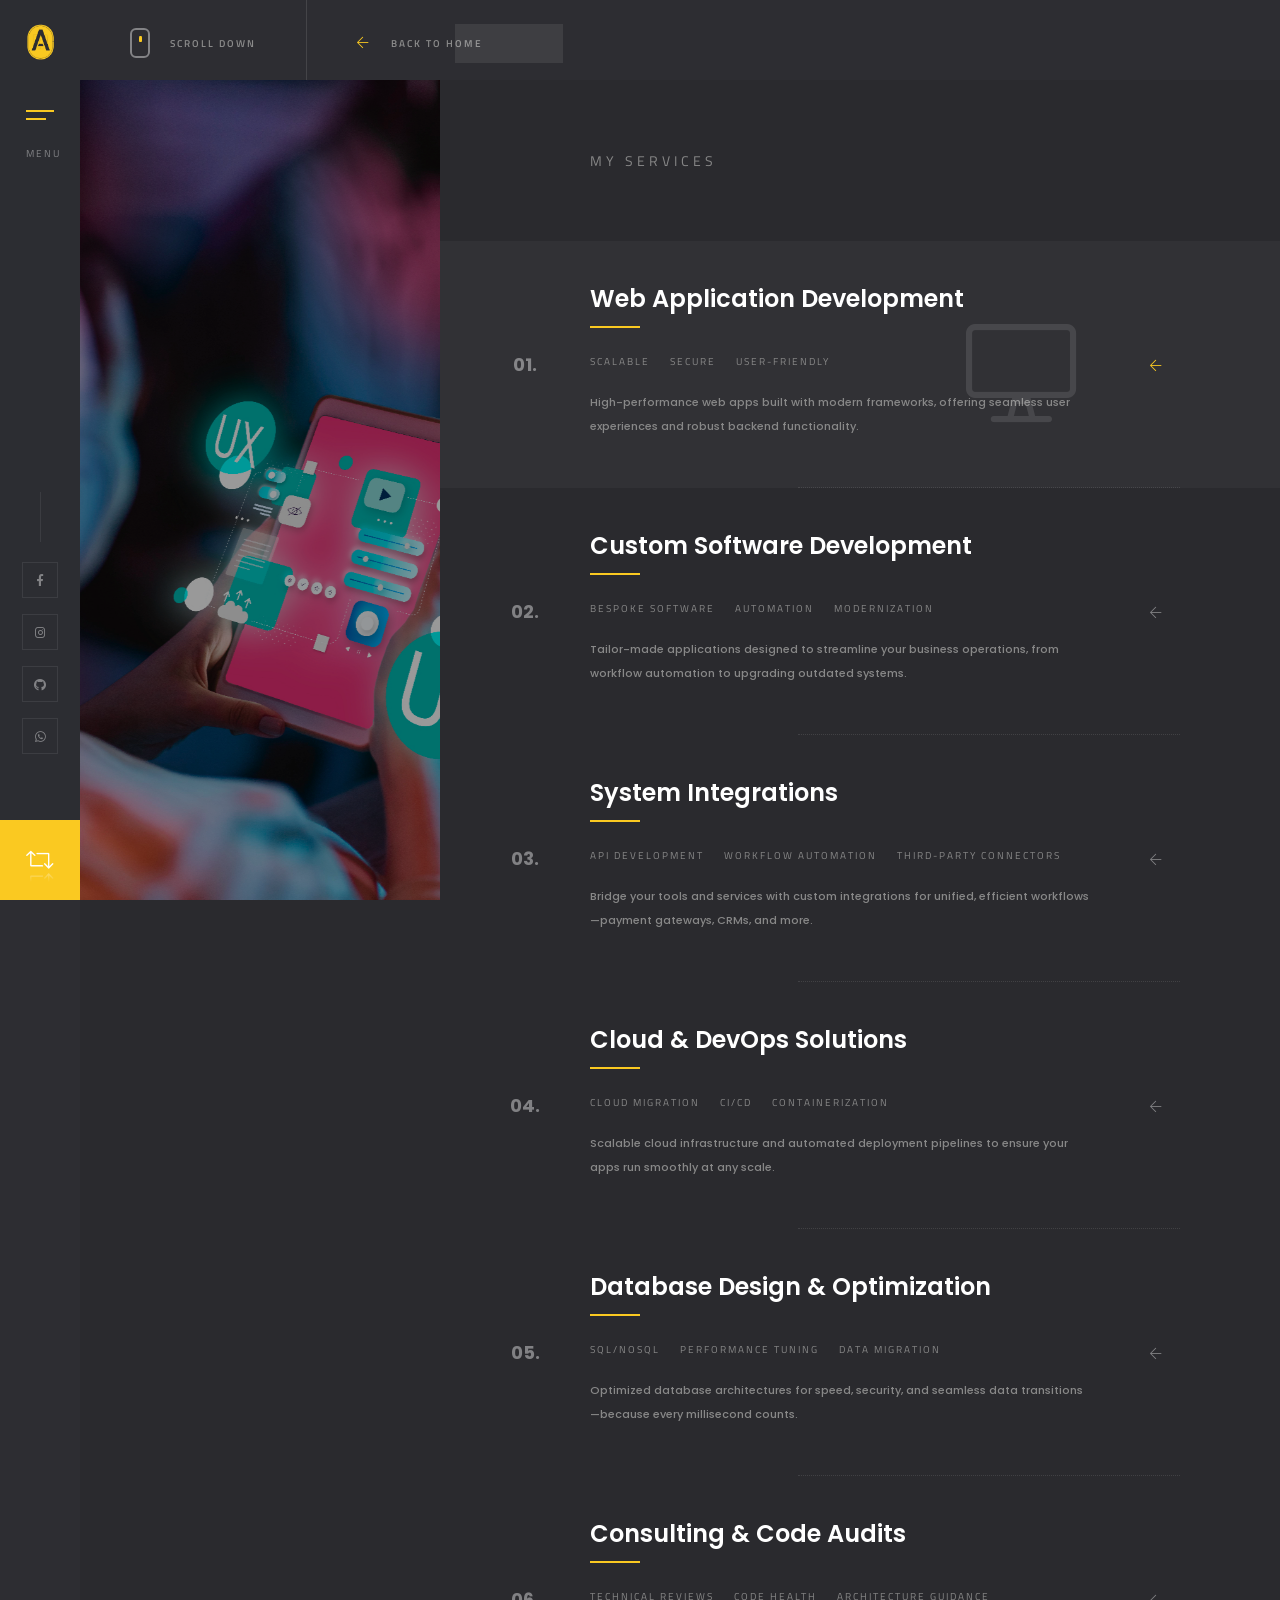
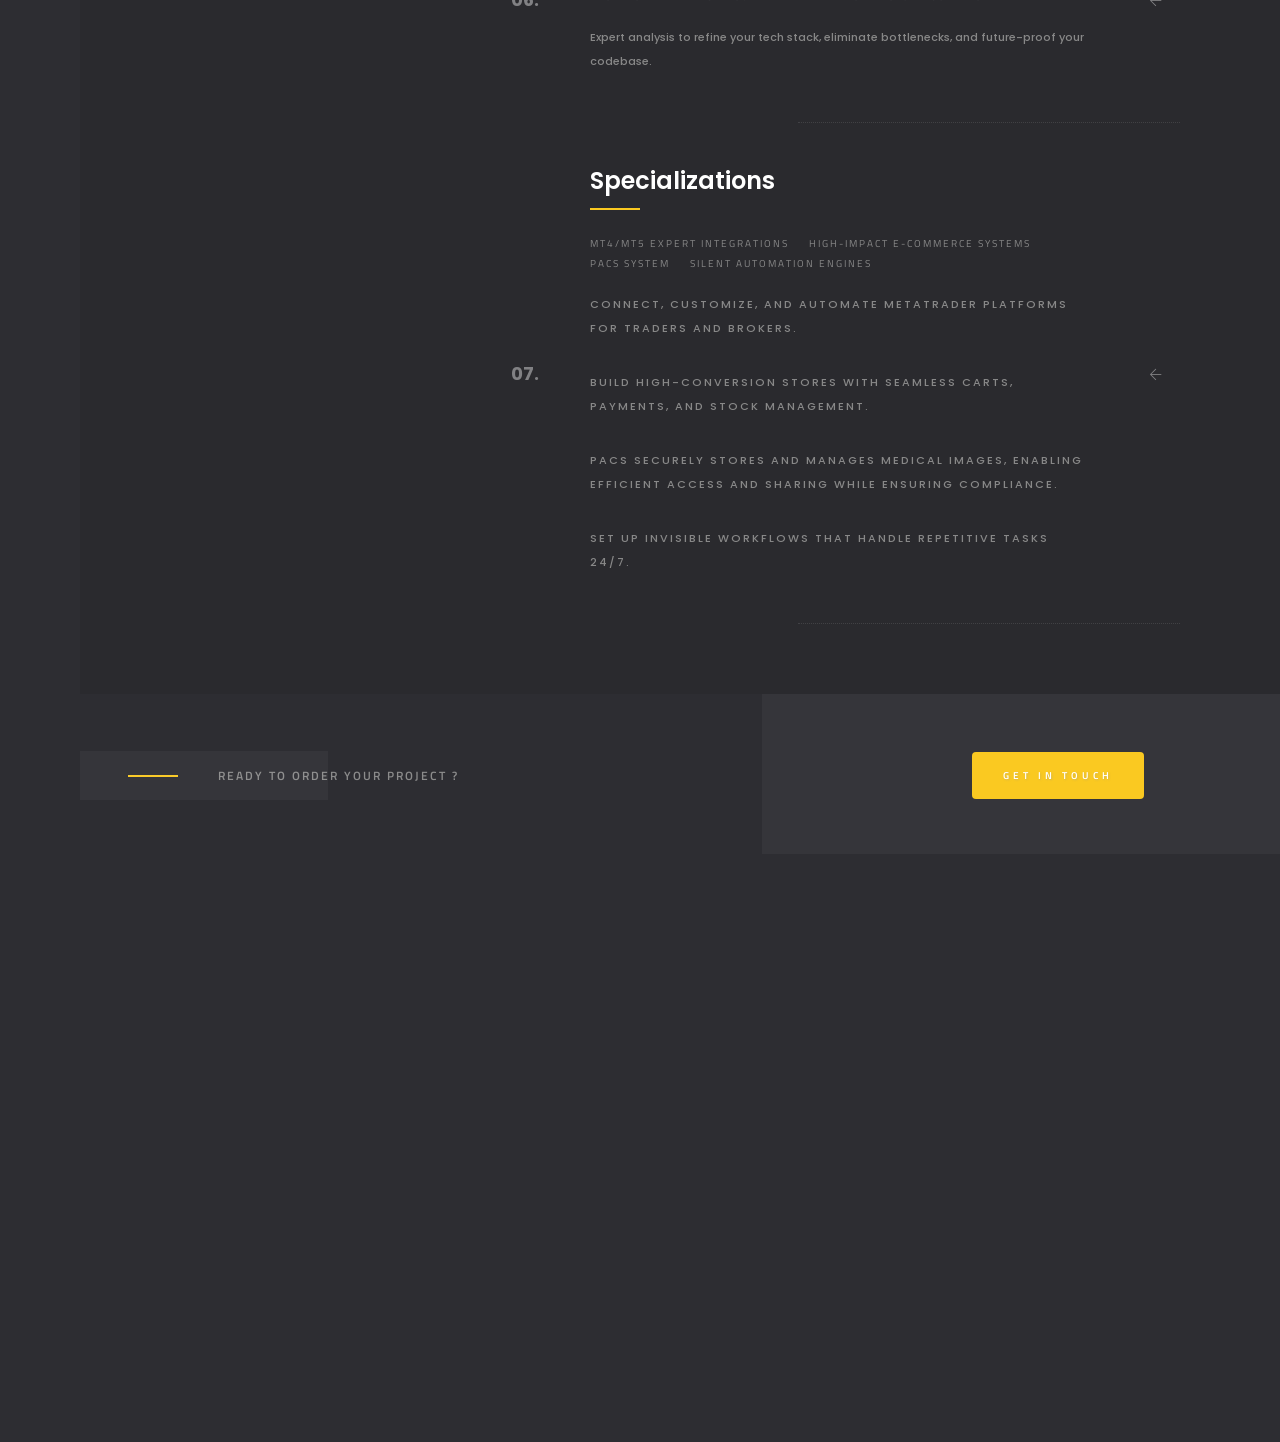
<file: services.html>
<!DOCTYPE html>
<html lang="en">
<head>
    <meta charset="utf-8" />
    <meta name="viewport" content="width=device-width, initial-scale=1.0, minimum-scale=1.0, maximum-scale=1.0, user-scalable=no">
    <title>Services - Alphageek Portfolio</title>
    <meta name="robots" content="index, follow" />
    <meta name="keywords" content="" />
    <meta name="description" content="" />
    <!--=============== css  ===============-->
    <link type="text/css" rel="stylesheet" href="css/reset.css?v=_AiVFAF9YxsGHv0Q7qIQLuMQ2hMPvbYgVMwVMtGB0lU">
<link type="text/css" rel="stylesheet" href="css/plugins.css?v=eX5YYYbdFpi7iib7ksw8L724R7nlYCI_srGt-eDyEXo">
<link type="text/css" rel="stylesheet" href="css/style.css?v=7jK6hE26jDP4EHDnosDY4nQnQJU8Xd6DtNdbca0HAzw">
<link type="text/css" rel="stylesheet" href="css/color.css?v=8k8xeFRwS9I_QrBnjwNnBZ00spD9cSmoKW8wNu2VFpk">
<!--=============== favicons ===============-->
<link rel="shortcut icon" href="images/favicon.ico">
</head>
<body>
    <!--loader-->
    <div class="loader-wrap">
        <div class="pin"></div>
    </div>
    <!--loader end-->
    <!-- Main  -->
    <div id="main">
        <!-- header-->
        <header class="main-header">
    <a class="logo-holder" href="/">
        <img src="images/logo.png" alt="">
    </a>
    <!-- nav-button-wrap-->
    <div class="nav-button but-hol">
        <span class="nos"></span>
        <span class="ncs"></span>
        <span class="nbs"></span>
        <div class="menu-button-text">Menu</div>
    </div>
    <!-- nav-button-wrap end-->
    <div class="header-social">
        <ul>
            <li><a href="https://www.facebook.com/ramy.nemer/" target="_blank"><i class="fab fa-facebook-f"></i></a></li>
            <li><a href="https://www.instagram.com/ramynemer/" target="_blank"><i class="fab fa-instagram"></i></a></li>
            <li><a href="https://github.com/R-Nemer" target="_blank"><i class="fab fa-github"></i></a></li>
            <li><a href="https://wa.me/96170827386" target="_blank"><i class="fab fa-whatsapp"></i></a></li>
        </ul>
    </div>
    <!--  showshare -->
    <div class="show-share showshare">
        <i class="fal fa-retweet"></i>
        <span>Share This</span>
    </div>
    <!--  showshare end -->
</header>
        <!--  header end -->
        <!--  menu bar -->
        <div class="nav-overlay">
    <div class="tooltip color-bg">Close Menu</div>
</div>
<div class="nav-holder">
    <a class="header-logo" href="/"><img src="images/logo2.png" alt=""></a>
    <div class="nav-title"><span>Menu</span></div>
    <div class="nav-inner-wrap">
        <nav class="nav-inner sound-nav" id="menu">
            <ul>
                <li><a href="/">Home</a></li>
                <li><a href="/Services.html">Services</a></li>
                <li><a href="/Portfolio.html">Portfolio</a></li>
                <li><a href="/ContactMe.html">Contact Me</a></li>
            </ul>
        </nav>
    </div>
</div>
        <!--  menu bar end -->

        <!--wrapper-->
<div id="wrapper" class="single-page-wrap">
    <!-- Content-->
    <div class="content">
        <div class="single-page-decor"></div>
        <div class="single-page-fixed-row">
            <div class="scroll-down-wrap">
                <div class="mousey">
                    <div class="scroller"></div>
                </div>
                <span>Scroll Down</span>
            </div>
            <a href="/" class="single-page-fixed-row-link"><i class="fal fa-arrow-left"></i> <span>Back to home</span></a>
        </div>
        <!-- section-->
        <section class="dark-bg no-padding">
            <div class="hidden-info-wrap-bg">
                <div class="bg-ser">
                </div>
                <div class="overlay"></div>
            </div>
            <!--   hidden-info-wrap -->
            <div class="hidden-info-wrap">
                <div class="hidden-info fl-wrap">
                    <div class="hidden-info-title">My Services</div>
                    <div class="hidden-works-list fl-wrap">
                        <!--   hidden-works-item -->
                        <div class="hidden-works-item  serv-works-item fl-wrap" data-bgscr="images/bg/long/web.jpg">
                            <div class="hidden-works-item-text">
                                <h3>Web Application Development</h3>
                                <ul class="fl-wrap">
                                    <li><a href="javascript:void(0)">Scalable</a></li>
                                    <li><a href="javascript:void(0)">Secure</a></li>
                                    <li><a href="javascript:void(0)">User-friendly</a></li>
                                </ul>
                                <p>High-performance web apps built with modern frameworks, offering seamless user experiences and robust backend functionality.</p>
                                <div class="clearfix"></div>
                                <span class="serv-number">01.</span>
                                <div class="serv-icon"><i class="fal fa-desktop"></i></div>
                            </div>
                        </div>
                        <!--   hidden-works-item end -->
                        <!--   hidden-works-item -->
                        <div class="hidden-works-item  serv-works-item fl-wrap" data-bgscr="images/bg/long/custom.jpg">
                            <div class="hidden-works-item-text">
                                <h3>Custom Software Development</h3>
                                <ul class="fl-wrap">
                                    <li><a href="javascript:void(0)">Bespoke Software</a></li>
                                    <li><a href="javascript:void(0)">Automation</a></li>
                                    <li><a href="javascript:void(0)">Modernization</a></li>
                                </ul>
                                <p>Tailor-made applications designed to streamline your business operations, from workflow automation to upgrading outdated systems.</p>
                                <div class="clearfix"></div>

                                <span class="serv-number">02.</span>
                                <div class="serv-icon"><i class="fal fa-mobile-android"></i></div>
                            </div>
                        </div>
                        <!--   hidden-works-item end -->
                        <!--   hidden-works-item -->
                        <div class="hidden-works-item  serv-works-item fl-wrap" data-bgscr="images/bg/long/integration.jpg">
                            <div class="hidden-works-item-text">
                                <h3>System Integrations</h3>
                                <ul class="fl-wrap">
                                    <li><a href="javascript:void(0)">API Development</a></li>
                                    <li><a href="javascript:void(0)">Workflow Automation</a></li>
                                    <li><a href="javascript:void(0)">Third-Party Connectors</a></li>
                                </ul>
                                <p>Bridge your tools and services with custom integrations for unified, efficient workflows—payment gateways, CRMs, and more.</p>
                                <div class="clearfix"></div>

                                <span class="serv-number">03.</span>
                                <div class="serv-icon"><i class="fal fa-plug"></i></div>
                            </div>
                        </div>
                        <!--   hidden-works-item end -->
                        <!--   hidden-works-item -->
                        <div class="hidden-works-item  serv-works-item fl-wrap" data-bgscr="images/bg/long/cloud.jpg">
                            <div class="hidden-works-item-text">
                                <h3>Cloud & DevOps Solutions</h3>
                                <ul class="fl-wrap">
                                    <li><a href="javascript:void(0)">Cloud Migration</a></li>
                                    <li><a href="javascript:void(0)">CI/CD</a></li>
                                    <li><a href="javascript:void(0)">Containerization</a></li>
                                </ul>
                                <p>Scalable cloud infrastructure and automated deployment pipelines to ensure your apps run smoothly at any scale.</p>
                                <div class="clearfix"></div>

                                <span class="serv-number">04.</span>
                                <div class="serv-icon"><i class="fal fa-cloud"></i></div>
                            </div>
                        </div>
                        <!--   hidden-works-item end -->
                        <!--   hidden-works-item -->
                        <div class="hidden-works-item  serv-works-item fl-wrap" data-bgscr="images/bg/long/database.jpg">
                            <div class="hidden-works-item-text">
                                <h3>Database Design & Optimization</h3>
                                <ul class="fl-wrap">
                                    <li><a href="javascript:void(0)">SQL/NoSQL</a></li>
                                    <li><a href="javascript:void(0)">Performance Tuning</a></li>
                                    <li><a href="javascript:void(0)">Data Migration</a></li>
                                </ul>
                                <p>Optimized database architectures for speed, security, and seamless data transitions—because every millisecond counts.</p>
                                <div class="clearfix"></div>

                                <span class="serv-number">05.</span>
                                <div class="serv-icon"><i class="fal fa-database"></i></div>
                            </div>
                        </div>
                        <!--   hidden-works-item end -->
                        <!--   hidden-works-item -->
                        <div class="hidden-works-item  serv-works-item fl-wrap" data-bgscr="images/bg/long/consult.jpg">
                            <div class="hidden-works-item-text">
                                <h3>Consulting & Code Audits</h3>
                                <ul class="fl-wrap">
                                    <li><a href="javascript:void(0)">Technical Reviews</a></li>
                                    <li><a href="javascript:void(0)">Code Health</a></li>
                                    <li><a href="javascript:void(0)">Architecture Guidance</a></li>
                                </ul>
                                <p>Expert analysis to refine your tech stack, eliminate bottlenecks, and future-proof your codebase.</p>
                                <div class="clearfix"></div>

                                <span class="serv-number">06.</span>
                                <div class="serv-icon"><i class="fal fa-code"></i></div>
                            </div>
                        </div>
                        <!--   hidden-works-item end -->
                        <!--   hidden-works-item -->
                        <div class="hidden-works-item  serv-works-item fl-wrap" data-bgscr="images/bg/long/special.jpg">
                            <div class="hidden-works-item-text">
                                <h3>Specializations</h3>
                                <ul class="fl-wrap">
                                    <li><a href="javascript:void(0)">MT4/MT5 Expert Integrations</a></li>
                                    <li><a href="javascript:void(0)">High-Impact E-Commerce Systems</a></li>
                                    <li><a href="javascript:void(0)">Pacs System</a></li>
                                    <li><a href="javascript:void(0)">Silent Automation Engines</a></li>
                                </ul>
                                <ul class="fl-wrap">
                                    <li><a><p>Connect, customize, and automate MetaTrader platforms for traders and brokers.</p></a></li>
                                    <li><a><p>Build high-conversion stores with seamless carts, payments, and stock management.</p></a></li>
                                    <li><a><p>PACS securely stores and manages medical images, enabling efficient access and sharing while ensuring compliance.</p></a></li>
                                    <li><a><p>Set up invisible workflows that handle repetitive tasks 24/7.</p></a></li>
                                </ul>
                                
                                <div class="clearfix"></div>

                                <span class="serv-number">07.</span>
                                <div class="serv-icon"><i class="fal fa-space-shuttle"></i></div>
                            </div>
                        </div>
                        <!--   hidden-works-item end -->
                    </div>
                </div>
            </div>
            <!-- hidden-info-wrap end -->
            <div class="fl-wrap limit-box"></div>
        </section>
        <!-- section end-->
        <!-- section-->
<section class="dark-bg2 small-padding order-wrap">
    <div class="container">
        <div class="row">
            <div class="col-md-8">
                <h3>Ready To order Your Project ?</h3>
            </div>
            <div class="col-md-4"><a href="/ContactMe.html" class="btn flat-btn color-btn">Get In Touch</a> </div>
        </div>
    </div>
</section>
<!-- section end-->
    </div>
    <!-- Content end -->
    <!-- footer-->
    <div class="height-emulator fl-wrap"></div>
<footer class="main-footer fixed-footer">
    <!--footer-inner-->
    <div class="footer-inner fl-wrap">
        <div class="container">
            <div class="partcile-dec" data-parcount="90"></div>
            <div class="row">
                <div class="col-md-2">
                    <div class="footer-title fl-wrap">
                        <span>Alphageek</span>
                    </div>
                </div>
                <div class="col-md-5">
                    <div class="footer-header fl-wrap"><span>01.</span>About Me</div>
                    <div class="footer-box fl-wrap">
                        <p>I'm a passionate software developer specializing in web applications, system integrations, and scalable solutions. With expertise in .Net products, JavaScript, and cloud technologies, I turn complex ideas into efficient, user-friendly software. Whether building APIs, automating workflows, or optimizing performance, I thrive on solving real-world problems with clean, maintainable code. Let’s create something impactful—reach out to collaborate! </p>
                        <a href="/Portfolio.html" class="btn float-btn trsp-btn">My Portfolio</a>
                        <!-- footer-socilal -->
                        <div class="footer-socilal fl-wrap">
                            <ul>
    <li><a href="https://www.facebook.com/ramy.nemer/" target="_blank"><i class="fab fa-facebook-f"></i></a></li>
    <li><a href="https://www.instagram.com/ramynemer/" target="_blank"><i class="fab fa-instagram"></i></a></li>
    <li><a href="https://github.com/R-Nemer" target="_blank"><i class="fab fa-github"></i></a></li>
    <li><a href="https://wa.me/96170827386" target="_blank"><i class="fab fa-whatsapp"></i></a></li>
</ul>
                        </div>
                        <!-- footer-socilal end -->
                    </div>
                </div>
                <div class="col-md-5">
                    <div class="footer-header fl-wrap"><span>02.</span> Subscribe / Contacts</div>
                    <!-- footer-box-->
                    <div class="footer-box fl-wrap">
                        <p>Want to be notified when we launch a new template or an udpate. Just sign up and we'll send you a notification by email.</p>
                        <div class="subcribe-form fl-wrap">
                            <form id="subscribe" class="fl-wrap">
                                <input class="enteremail" name="Email" id="subscribe-email" placeholder="email" spellcheck="false" type="email">
                                <button type="submit" id="subscribe-button" class="subscribe-button"><i class="fal fa-paper-plane"></i> Send </button>
                                <label for="subscribe-email" class="subscribe-message"></label>
                                <input type="hidden" id="subscribe-button" name="TAGS" value="SubscribeForm">
                            </form>
                        </div>
                        <!-- footer-contacts-->
                        <div class="footer-contacts fl-wrap">
                            <ul>
                                <li><i class="fal fa-phone"></i><span>Phone :</span><a href="tel:+96170827386">+96170827386</a></li>
                                <li><i class="fal fa-envelope"></i><span>Email :</span><a href="mailto:ramy.jnemer@gmail.com">ramy.jnemer@gmail.com</a></li>
                                <li><i class="fal fa-map-marker"></i><span>Address</span><a href="javascript:void(0)">Beirut, Lebanon</a></li>
                            </ul>
                        </div>
                        <!-- footer end -->
                    </div>
                    <!-- footer-box end-->
                </div>
            </div>
        </div>
    </div>
    <!--footer-inne endr-->
    <!--subfooter-->
    <div class="subfooter fl-wrap">
        <div class="container">
            <!-- policy-box-->
            <div class="policy-box">
                <span>&#169; Alphageek 2025  /  All rights reserved. </span>
            </div>
            <!-- policy-box end-->
            <a href="javascript:void(0)" class="to-top color-bg"><i class="fal fa-angle-up"></i><span></span></a>
        </div>
    </div>
    <!--subfooter end-->
</footer>
    <!-- footer end-->
</div>
<!--   content end -->

        <!-- share-wrapper -->
        <div class="share-wrapper isShare">
            <div class="share-title"><span>Share</span></div>
            <div class="close-share soa"><span>Close</span><i class="fal fa-times"></i></div>
            <div class="share-inner soa">
                <div class="share-container"></div>
            </div>
        </div>
        <!-- share-wrapper end -->
    </div>
    <!-- Main end -->
    <!--=============== scripts  ===============-->
    <script type="text/javascript" src="js/jquery.min.js"></script>
<script type="text/javascript" src="js/plugins.js?v=uvoPlOCBn9nlWK9FFVpCa8QFYCbHl281wi20WMKeZtc"></script>
<script type="text/javascript" src="js/scripts.js?v=w4m34SVW3O0OY5r11BXZPN0QLL9Cl0nnWNd8QpVwi54"></script>
    
</body>
</html>
</file>
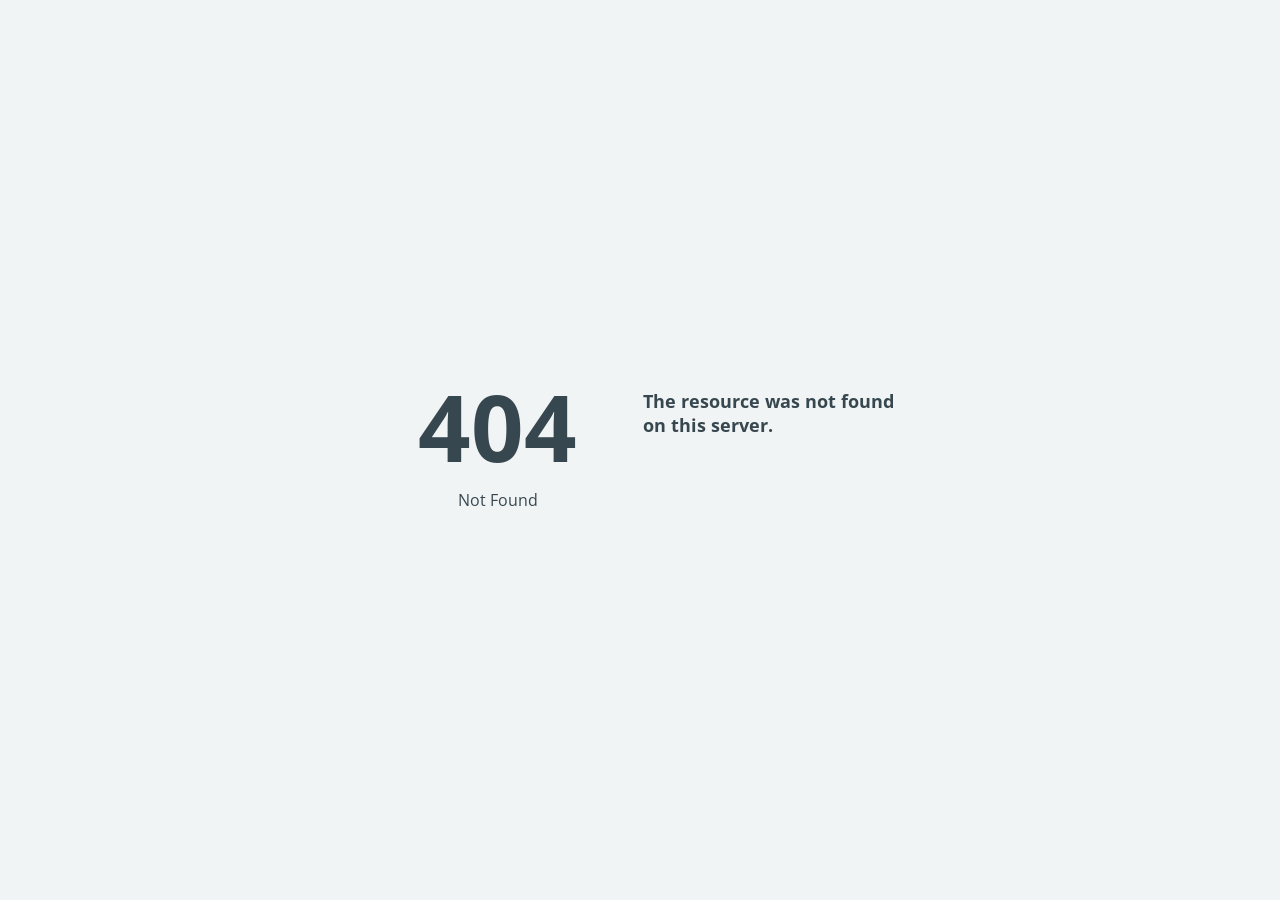
<file: images/loading.html>
<!doctype html>
<html>
<head>
    <title>404 Not Found</title>
    <meta charset="UTF-8">
    <meta name="viewport" content="width=device-width">
    <link href='https://fonts.googleapis.com/css?family=Open+Sans:400,700&subset=latin,cyrillic' rel='stylesheet' type='text/css'>
    <style>
        body, html {
            height: 100%;
            margin: 0;
            display: flex;
            justify-content: center;
            align-items: center;
            background-color: #f1f4f5;
            color: #37474f;
            font-family: 'Open Sans', sans-serif;
        }
        .container {
            display: flex;
            width: 535px;
        }
        .container-code{
            min-width: 250px;
            text-align: center;
        }
        .container-text {
            min-width: 250px;
            padding-left: 20px;
        }
        .error_code {
            display: block;
            font-size: 92px;
            font-weight: 700;
            margin-top: -25px;
        }
        .error_brief {
            display: block;
            font-size: 18px;
            font-weight: 700;
            margin-bottom: 15px;
        }

        @media (max-width: 768px) {
            .container {
                display: flex;
                flex-direction: column;
                width: 100%;
            }
            .container-text{
                padding: 30px;
                text-align: center;
                min-width: auto;
            }
            .container-code{
                min-width: auto;
                text-align: center;
                margin-top: 100px;
            }
        }
    </style>
</head>
<body>
<div class="container">
    <div class="container-code">
        <span class="error_code">404</span>
        <span class="error_description">Not Found</span>
    </div>
    <div class="container-text">
        <span class="error_brief">The resource was not found on this server.</span>
    </div>
</div>
</body>
</html>
</file>
<file: css/style.css>
@charset "utf-8";

/*======================================
 [ -Main Stylesheet-
  Version: 1.0
  Last change: 10/04/2018 ]
++ Fonts ++
++ General Style ++
++ Loader++
++ Header ++
++ Navigation ++
++ Footer ++
++ Section ++
++ Portfolio ++
++ Contacts ++
++ Blog ++
++ 404 ++
++ Responsive ++

 
/*-------------Fonts---------------------------------------*/

@import url('https://fonts.googleapis.com/css?family=Montserrat:400,500,600,700,800,900|Poppins:400,500,600,700,800,900|Titillium+Web:400,600,700&amp;subset=cyrillic,cyrillic-ext,devanagari,latin-ext,vietnamese');

/*-------------General Style---------------------------------------*/

html {
	overflow-x: hidden !important;
	height: 100%;
}
body {
	margin: 0;
	padding: 0;
	font-weight: 400;
	font-size: 13px;
	height: 100%;
	text-align: center;
	background: #2D2D32;
	color: #000;
	font-family: 'Titillium Web', sans-serif;
}
@-o-viewport {
	width: device-width;
}
@-ms-viewport {
	width: device-width;
}
@viewport {
	width: device-width;
}
/* ---------Page preload--------------------------------------*/

.loader-wrap {
	position: fixed;
	width: 100%;
	height: 100%;
	z-index: 200;
	background: #2A2A2E;
	top: 0;
	overflow: hidden;
	left: 0;
	-webkit-transform: translate3d(0, 0, 0);
}
.pin {
	position: absolute;
	top: 50%;
	left: 30%;
	margin-left: 50px;
	width: 200px;
	height: 40px;
	text-transform: uppercase;
	letter-spacing: 10px;
	font-size: 12px;
	font-weight: 400;
	margin-top: -20px;
	color: rgba(255, 255, 255, 0.31);
	font-family: 'Poppins', sans-serif;
	text-align: left;
}
.pin:after {
	content: "Alphageek : ";
	position: absolute;
	left: -130%;
	color: rgba(255, 255, 255, 0.51);
}
.pin:before {
	content: "Loading";
	position: absolute;
	overflow: hidden;
	max-width: 0;
	text-align: left;
	animation: pinanim 2.2s ease-out infinite;
}
@keyframes pinanim {
	0% {
		max-width: 0;
	}
	100% {
		max-width: 100%;
	}
}
@keyframes pinanim {
	0% {
		max-width: 0;
	}
	100% {
		max-width: 100%;
	}
}
/*--------------Typography--------------------------------------*/
p {
	font-size: 11px;
	line-height: 24px;
	padding-bottom: 10px;
	font-weight: 500;
	color: #878C9F;
	font-family: 'Poppins', sans-serif;
}
blockquote {
	float: left;
	padding: 10px 20px;
	margin: 0 0 20px;
	font-size: 17.5px;
	border-left: 15px solid #eee;
	position: relative;
}
blockquote:before {
	font-family: Font Awesome\ 5 Pro;
	content: "\f10e";
	position: absolute;
	color: #ccc;
	bottom: 3px;
	font-size: 43px;
	right: 6px;
	opacity: 0.4
}
blockquote p {
	font-family: Georgia, "Times New Roman", Times, serif;
	font-style: italic;
	color: #666;
}
.bold-title {
	margin: 15px 0;
	font-size: 24px;
	text-align: left;
	font-weight: 600;
}
/*--------------General--------------------------------------*/
#main {
	height: 100%;
	width: 100%;
	position: absolute;
	top: 0;
	left: 0;
	z-index: 2;
	opacity: 0;
}
.fl-wrap {
	float: left;
	width: 100%;
	position: relative;
}
.hero-section {
	padding: 250px 0 450px;
}
.content {
	float: left;
	width: 100%;
	position: relative;
	padding-left: 80px;
	z-index: 5;
}
.content.full-height {
	z-index: 6;
}
.container {
	max-width: 1224px;
	width: 92%;
	margin: 0 auto;
	position: relative;
	z-index: 5;
}
#wrapper {
	position: absolute;
	top: 0;
	left: 0;
	right: 0;
	bottom: 0;
	z-index: 3;
}
.single-page-wrap {
	padding-top: 80px;
}
.single-page-decor {
	position: fixed;
	top: 0;
	left: 80px;
	right: 0;
	height: 80px;
	z-index: 14;
	background: #2D2D32;
	-webkit-transform: translate3d(0, 0, 0);
}
.single-page-fixed-row {
	position: fixed;
	top: 0;
	left: 80px;
	right: 0;
	height: 80px;
	z-index: 14;
	-webkit-transform: translate3d(0, 0, 0);
}
.single-page-fixed-row-link {
	float: left;
	margin-left: 50px;
	text-align: left;
	top: 32px;
}
.single-page-fixed-row-link i {
	padding-right: 20px;
}
.single-page-fixed-row-link span {
	font-weight: 600;
	text-transform: uppercase;
	font-size: 10px;
	letter-spacing: 2px;
	color: #8B8B8B;
	position: relative;
}
.single-page-fixed-row-link span:before {
	content: '';
	position: absolute;
	left: 70%;
	right: -80px;
	top: -12px;
	bottom: -12px;
	background: rgba(255, 255, 255, 0.081);
	-webkit-transition: all 0.2s ease-in-out;
	transition: all 0.2s ease-in-out;
}
.single-page-fixed-row-link:hover span:before {
	left: 20%;
}
.respimg {
	width: 100%;
	height: auto;
}
.bg {
	position: absolute;
	top: 0;
	left: 0;
	width: 100%;
	height: 100%;
	z-index: 1;
	background-size: cover;
	background-attachment: scroll;
	background-position: center;
	background-repeat: repeat;
	background-origin: content-box;
}
.overlay {
	position: absolute;
	top: 0;
	left: 0;
	width: 100%;
	height: 100%;
	background: #000;
	opacity: 0.4;
	z-index: 3;
}
/* ------header------------------------------------------------------------ */
.main-header {
	position: fixed;
	top: 0;
	left: 0;
	width: 80px;
	height: 100%;
	z-index: 100;
	-webkit-transform: translate3d(0, 0, 0);
}
.main-header:before {
	content: '';
	position: absolute;
	top: 0;
	left: 0;
	width: 100%;
	height: 100%;
	background: #2C2D32;
	opacity: 0.6;
}
.logo-holder {
	float: left;
	width: 80px;
	height: 80px;
	line-height: 80px;
}
.logo-holder img {
	width: 30px;
	height: auto;
}
.nav-button {
	width: 28px;
	height: 50px;
	display: inline-block;
	cursor: pointer;
	position: relative;
	margin-top: 30px;
}
.nav-button span {
	width: 100%;
	float: left;
	margin-bottom: 6px;
	height: 2px;
	background: #fff;
	position: relative;
	-webkit-transition: all 0.2s ease-in-out;
	transition: all 0.2s ease-in-out;
}
.nav-button .ncs {
	width: 70%;
}
.nav-button .nbs,
.nav-button.cmenu:hover .nbs {
	width: 0;
}
.nav-button:hover .ncs,
.nav-button:hover .nbs {
	width: 100%;
}
.nav-button.cmenu .nos {
	-webkit-transform: rotate(-45deg);
	-moz-transform: rotate(-45deg);
	-o-transform: rotate(-45deg);
	-ms-transform: rotate(-45deg);
	transform: rotate(-45deg);
	margin-bottom: 0;
	top: 8.5px;
}
.nav-button.cmenu .ncs {
	-webkit-transform: rotate(45deg);
	-moz-transform: rotate(45deg);
	-o-transform: rotate(45deg);
	-ms-transform: rotate(45deg);
	transform: rotate(45deg);
	margin-bottom: 0;
	top: 6px;
	width: 100%;
}
.nav-button:hover .menu-button-text {
	color: #fff;
}
.menu-button-text {
	position: absolute;
	left: 0;
	width: 100%;
	bottom: -1px;
	color: rgba(255, 255, 255, 0.41);
	font-size: 10px;
	font-weight: 400;
	text-transform: uppercase;
	letter-spacing: 2px;
}
.nav-button.cmenu .menu-button-text {
	margin-top: 16px;
}
.header-social {
	position: absolute;
	bottom: 130px;
	width: 100%;
	left: 0;
}
.header-social:before {
	content: '';
	position: absolute;
	top: -70px;
	width: 1px;
	height: 50px;
	left: 50%;
	background: rgba(255, 255, 255, 0.08);
}
.header-social li {
	float: left;
	width: 100%;
	margin-bottom: 16px;
}
.header-social li a {
	display: inline-block;
	width: 36px;
	height: 36px;
	line-height: 36px;
	color: rgba(255, 255, 255, 0.41);
	font-size: 12px;
	border: 1px solid rgba(255, 255, 255, 0.08);
	-webkit-transition: all 300ms linear;
	transition: all 300ms linear;
}
.header-social li a:hover {
	border-radius: 100%;
	color: #fff;
}
.contact-btn {
	position: fixed;
	top: 0;
	right: 0;
	font-size: 18px;
	color: #fff;
	width: 80px;
	text-align: center;
	z-index: 52;
	cursor: pointer;
	height: 80px;
	line-height: 80px;
	-webkit-transform: translate3d(0, 0, 0);
}
/*------ navigation  ------------------------------------------------*/

.header-logo {
	float: left;
	position: absolute;
	top: 110px;
	left: 170px;
}
.header-logo:before {
	content: '';
	position: absolute;
	right: -100px;
	left: 90px;
	top: -10px;
	bottom: -13px;
	background: rgba(255, 255, 255, 0.031);
	z-index: -1;
	-webkit-transition: all 300ms linear;
	transition: all 300ms linear;
}
.header-logo:hover:before {
	left: calc(100% + 100px);
}
.header-logo img {
	height: 18px;
	width: auto;
}
.nav-holder {
	position: fixed;
	top: 0;
	left: -1064px;
	bottom: 0;
	z-index: 99;
	width: 600px;
	background: #252425;
	overflow: auto;
	padding: 35px 30px 35px 160px;
	opacity: 0;
	-webkit-transform: translate3d(0, 0, 0);
}
.nav-holder:after {
	content: '';
	position: absolute;
	right: 0;
	bottom: 0;
	width: 60%;
	height: 100px;
	background: rgba(255, 255, 255, 0.031);
	z-index: -1;
}
.nav-title {
	position: absolute;
	bottom: 0;
	left: 120px;
	z-index: 2;
	right: 0;
}
.nav-title span {
	float: left;
	position: relative;
	opacity: 0.2;
	top: 150px;
	min-height: 200px;
	text-transform: uppercase;
	font-weight: bold;
	font-size: 94px;
	color: #fff;
	letter-spacing: 4px;
	-webkit-transform: rotate(-90deg);
	-moz-transform: rotate(-90deg);
	-o-transform: rotate(-90deg);
	-ms-transform: rotate(-90deg);
	transform: rotate(-90deg);
	-webkit-transform-origin: left top;
	-ms-transform-origin: left top;
	-moz-transform-origin: left top;
	-o-transform-origin: left top;
	transform-origin: left top;
}
.nav-inner-wrap {
	float: left;
	width: 350px;
	position: relative;
	z-index: 10;
	top: 180px;
}
.nav-overlay {
	position: fixed;
	top: 0;
	left: 0;
	bottom: 0;
	z-index: 98;
	width: 100%;
	background: rgba(37, 36, 37, 0.71);
	cursor: none;
	display: none;
	-webkit-transform: translate3d(0, 0, 0);
}
.nav-overlay .tooltip {
	width: 150px;
	height: 50px;
	line-height: 50px;
	font-weight: 600;
	color: #fff;
	text-transform: uppercase;
	letter-spacing: 2px;
	z-index: 100;
	font-size: 10px;
	display: none;
}
.nav-overlay:hover .tooltip {
	display: block;
	position: fixed;
	overflow: hidden;
}
nav.nav-inner {
	float: left;
	overflow: hidden;
	width: 100%;
	position: relative;
	background: #252425;
	z-index: 20;
}
.sliding-menu ul {
	margin: 0;
	float: left;
	width: 100%;
	overflow: hidden;
}
.sliding-menu li {
	margin: 0;
	position: relative;
	float: left;
	width: 100%;
}
.sliding-menu a {
	float: left;
	width: 100%;
	padding: 0 10px;
	height: 40px;
	line-height: 40px;
	position: relative;
	font-weight: 600;
	font-size: 12px;
	text-align: left;
	color: #fff;
	text-transform: uppercase;
	letter-spacing: 3px;
}
.sliding-menu a:after {
	content: '';
	position: absolute;
	top: 0;
	left: -10px;
	width: 0;
	-webkit-transition: all 300ms linear;
	transition: all 300ms linear;
	height: 100%;
	background: rgba(255, 255, 255, 0.071);
}
.sliding-menu a:hover:after {
	width: 100%;
}
.sliding-menu a i {
	float: left;
	width: 35px;
	color: #74829C;
	position: relative;
	top: 3px;
}
.sliding-menu a.back:before {
	font-family: Font Awesome\ 5 Pro;
	content: '\f104';
	color: #fff;
}
.submen-dec:before {
	font-family: Font Awesome\ 5 Pro;
	content: '\f105';
	position: absolute;
	right: 25px;
	width: 10px;
	height: 10px;
	top: 14px;
	z-index: 20;
}
.subcribe-form {
	margin-top: 28px;
}
.subcribe-form input.enteremail {
	float: left;
	width: 65%;
	border: none;
	background: rgba(255, 255, 255, 0.11);
	padding: 15px 20px;
	position: relative;
	z-index: 1;
	color: #fff;
}
.subcribe-form input.enteremail::-webkit-input-placeholder {
	color: #fff;
	font-weight: 400;
	font-size: 12px;
}
.subcribe-form .subscribe-button {
	position: absolute;
	top: 0;
	right: 0;
	width: 35%;
	z-index: 2;
	padding: 15px 0;
	color: #fff;
	border-top-right-radius: 4px;
	border-bottom-right-radius: 4px;
	border: none;
	cursor: pointer;
}
.subcribe-form .subscribe-button i {
	padding-right: 10px;
}
.subscribe-message {
	margin-top: 10px;
	text-align: left;
	color: #fff;
	float:left;
	width:100%;
}
.nav-footer {
	margin-top: 40px;
	padding-top: 30px;
	border-top: 1px dotted rgba(255, 255, 255, 0.09);
}
.scroll-nav-wrap {
	position: absolute;
	bottom: 0;
	height: 80px;
	left: 80px;
	right: 0;
	background: #2D2D32;
	z-index: 5;
	width: 100%;
}
.scroll-nav {
	float: left;
	padding: 23px 40px 0;
	height: 100%;
	border-right: 1px solid rgba(255, 255, 255, 0.11);
	background: #2A2A2E;
}
.scroll-nav li {
	float: left;
	margin-right: 10px;
}
.scroll-nav li a {
	float: left;
	padding: 13px 35px;
	color: #8B8B8B;
	font-weight: 600;
	font-size: 10px;
	text-transform: uppercase;
	letter-spacing: 2px;
	position: relative;
	-webkit-transition: all 300ms linear;
	transition: all 300ms linear;
}
.scroll-nav li a:after,
.scroll-nav li a:before,
.fsp-filter .gallery-filters a:before,
.fsp-filter .gallery-filters a:after {
	content: '';
	position: absolute;
	top: 50%;
	left: 0;
	width: 15px;
	height: 2px;
	margin-top: -1px;
}
.scroll-nav li a:before,
.fsp-filter .gallery-filters a:before {
	background: rgba(255, 255, 255, 0.091);
	z-index: 1;
}
.scroll-nav li a:after,
.fsp-filter .gallery-filters a:after {
	width: 0;
	z-index: 2;
	-webkit-transition: all 300ms linear;
	transition: all 300ms linear;
}
.scroll-nav a.act-scrlink:after,
.fsp-filter .gallery-filters a.gallery-filter-active:after {
	width: 15px;
}
.full-height {
	height: 100%;
}
/* ------footer------------------------------------------------------------ */

.main-footer {
	position: fixed;
	background: #2A2A2E;
	z-index: 2;
	left: 80px;
	bottom: 0;
	right: 0;
	z-index: 2;
	overflow: hidden;
	-webkit-transform: translate3d(0, 0, 0);
}
.height-emulator {
	z-index: 1;
}
.footer-inner {
	z-index: 3;
	padding: 110px 0 70px;
}
.partcile-dec {
	position: absolute;
	top: 0;
	left: -20%;
	width: 140%;
	height: 100%;
	z-index: -1;
}
.subfooter {
	background: #2D2D32;
	height: 80px;
	z-index: 3;
	padding: 0 90px;
}
.policy-box {
	color: rgba(255, 255, 255, 0.71);
	float: left;
	padding-top: 36px;
	font-family: 'Poppins', sans-serif;
	text-transform: uppercase;
	font-weight: 500;
	font-size: 10px;
	letter-spacing: 2px;
}
.to-top {
	position: absolute;
	top: -45px;
	right: 0;
	width: 40px;
	height: 90px;
	color: #fff;
	overflow: hidden;
	font-size: 24px;
	border: 1px solid rgba(255, 255, 255, 0.08);
	background: #2A2A2E;
}
.to-top-letter {
	position: relative;
	float: left;
	width: 100%;
	height: 30px;
	left: -40px;
	line-height: 10px;
	font-size: 11px;
	color: #292929;
	text-transform: uppercase;
	font-weight: 700;
	-webkit-transition: all .2s ease-in-out;
	transition: all .2s ease-in-out;
}
.to-top-letter:first-child {
	padding-top: 22px;
	-webkit-transition-delay: 0.4s;
	transition-delay: 0.4s;
}
.to-top-letter:nth-child(2) {
	padding-top: 10px;
	-webkit-transition-delay: 0.3s;
	transition-delay: 0.3s;
}
.to-top-letter:nth-child(3) {
	-webkit-transition-delay: 0.2s;
	transition-delay: 0.2s;
}
.to-top i {
	position: absolute;
	width: 100%;
	height: 100%;
	left: 0;
	z-index: 2;
	top: 0;
	line-height: 90px;
	-webkit-transition: all .2s ease-in-out;
	transition: all .2s ease-in-out;
}
.to-top:hover i {
	left: -40px;
}
.to-top:hover .to-top-letter {
	left: 0;
}
.footer-socilal {
	margin-top: 30px;
}
.footer-socilal li,
.order-wrap li {
	float: left;
	position: relative;
	margin-right: 20px;
}
.footer-socilal li a,
.order-wrap li a {
	float: left;
	width: 36px;
	height: 36px;
	line-height: 36px;
	color: rgba(255, 255, 255, 0.41);
	font-size: 12px;
	border: 1px solid rgba(255, 255, 255, 0.08);
	-webkit-transition: all 200ms linear;
	transition: all 200ms linear;
}
.footer-socilal li a:hover,
.order-wrap li a:hover {
	border-radius: 100%;
	color: #fff;
}
.footer-box p {
	text-align: left;
	color: rgba(255, 255, 255, 0.71);
	font-weight: 400;
}
.footer-header {
	text-align: left;
	color: #fff;
	font-size: 12px;
	font-weight: 600;
	margin-bottom: 20px;
	padding-bottom: 20px;
	text-transform: uppercase;
	letter-spacing: 2px;
	border-bottom: 1px dotted rgba(255, 255, 255, 0.11);
}
.footer-header span {
	padding-right: 10px;
}
.footer-contacts {
	margin-top: 20px;
	padding-top: 20px;
	border-top: 1px dotted rgba(255, 255, 255, 0.11);
}
.footer-contacts li {
	float: left;
	width: 100%;
	padding: 8px 0;
	text-transform: uppercase;
	letter-spacing: 2px;
	font-size: 11px;
	font-weight: 600;
}
.footer-contacts li a {
	float: left;
	text-align: left;
	color: #fff;
}
.footer-contacts li span {
	float: left;
	text-align: left;
	color: #999;
	padding-right: 12px;
}
.footer-contacts li:hover span {
	color: #fff;
}
.footer-contacts li i {
	float: left;
	padding-right: 12px;
	position: relative;
	top: 2px;
}
.footer-title span {
	position: absolute;
	left: -120px;
	opacity: 0.2;
	margin-top: 66%;
	text-transform: uppercase;
	font-weight: 900;
	font-size: 64px;
	letter-spacing: 6px;
	-webkit-transform: rotate(-90deg);
	-moz-transform: rotate(-90deg);
	-o-transform: rotate(-90deg);
	-ms-transform: rotate(-90deg);
	transform: rotate(-90deg);
	color: #fff;
}
.footer-title span:before {
	content: "";
	position: absolute;
	bottom: -20px;
	left: 50%;
	width: 100px;
	height: 1px;
	background: #fff;
	margin-left: -50px;
}

.follow-twiit-button {
	position: absolute;
	width: 36px;
	height: 36px;
	background: rgba(255, 255, 255, 0.91);
	line-height: 36px;
	border-radius: 100%;
	z-index: 20;
	bottom: 40px;
	right: -15px;
	font-size: 12px;
	box-shadow: 0px 0px 0px 4px rgba(255, 255, 255, 0.1);
}
.follow-twiit-button span {
	position: absolute;
	right: 0;
	background: #fff;
	line-height: 0;
	padding: 16px 0;
	min-width: 150px;
	border-radius: 6px;
	color: #fff;
	visibility: hidden;
	opacity: 0;
	top: -30px;
	box-shadow: 0px 6px 15px -2px rgba(56, 137, 253, 0.81);
	-webkit-transition: all 300ms linear;
	transition: all 300ms linear;
}
.follow-twiit-button:hover span {
	opacity: 1;
	top: -40px;
	visibility: visible;
}
/*------Button ------------------------------------------------*/

.btn {
	padding: 15px 30px;
	position: relative;
	margin-top: 10px;
	font-size: 10px;
	font-weight: 600;
	letter-spacing: 4px;
	-webkit-transition: all 200ms linear;
	transition: all 200ms linear;
	text-transform: uppercase;
	border-radius: 4px;
	text-shadow: 1px 1px 2px rgba(150, 150, 150, 0.36);
}
.trsp-btn {
	border: 1px solid rgba(255, 255, 255, 0.09);
	color: #fff;
}
.trsp-btn:before,
.flat-btn:before {
	background: rgba(255, 255, 255, 0.29);
}
.flat-btn {
	border: 1px solid #000;
	color: #fff;
	background: #292929;
}
.float-btn {
	float: left;
}
.color-btn {
	color: #fff;
	border-color: transparent
}
.btn.color-btn:before {
	background: #fff;
}
.btn:before {
	content: '';
	position: absolute;
	top: 50%;
	left: 20px;
	height: 1px;
	width: 0;
	-webkit-transition: all 200ms linear;
	-moz-transition: all 200ms linear;
	-o-transition: all 200ms linear;
	-ms-transition: all 200ms linear;
	transition: all 200ms linear;
}
.btn:hover:before {
	width: 30px;
}
.btn:hover {
	padding-left: 60px;
}
.mar-top {
	margin-top: 50px;
}
.mar-top-sm {
	margin-top: 20px;
}
.mar-bottom {
	margin-bottom: 50px;
}
/*--------------hero--------------------------------------*/
.impulse-wrap {
	position: absolute;
	top: 0;
	left: 0;
	width: 100%;
	height: 100%;
	z-index: 4;
	-webkit-perspective: 1000;
}
.impulse-wrap .section-entry {
	-webkit-transform: translateZ(40px);
	transform: translateZ(40px);
}
.mm-parallax {
	position: absolute;
	top: 0;
	left: 0;
	right: 0;
	bottom: 0;
	transform-style: preserve-3d;
}
.hero-wrap {
	float: left;
	width: 100%;
	height: 100%;
	padding-bottom: 80px;
	overflow: hidden;
	position: relative;
	z-index: 4;
	background: #2A2A2E;
}
.slideshow-container {
	position: absolute;
	top: 0;
	left: 0;
	width: 100%;
	height: 100%;
	z-index: -1;
}
.fs-carousel-wrap {
	background: #2A2A2E;
}
.fs-carousel-item {
	float: left;
	position: relative;
	margin: 0 3px;
	overflow: hidden;
}
.fs-carousel-title {
	top: 36%;
	padding: 0 50px;
	z-index: 10;
}
.fs-carousel-title h3 {
	text-align: left;
	color: #fff;
	font-size: 34px;
	font-weight: 600;
	float: left;
	width: 100%;
}
.fs-carousel-title .btn {
	margin-top: 30px;
}
.fs-carousel-title h3 a {
	color: #fff;
}
.fs-carousel-titlecat {
	margin-bottom: 30px;
	background: rgba(0, 0, 0, 0.41);
	float: left;
	padding: 15px 30px;
}
.fs-carousel-titlecat a {
	float: left;
	text-transform: uppercase;
	letter-spacing: 2px;
	font-size: 10px;
	font-weight: 600;
	margin-right: 18px;
}
.fs-carousel-titlecat a:hover {
	color: rgba(255, 255, 255, 0.71);
}
.fs-carousel-link {
	float: left;
	color: #fff;
	position: relative;
	margin-top: 20px;
	letter-spacing: 2px;
	font-size: 11px;
	font-weight: 600;
	text-transform: uppercase;
}
.fs-carousel-link:after {
	font-family: Font Awesome\ 5 Pro;
	content: '\f324';
	position: absolute;
	bottom: -15px;
	right: -40px;
	font-weight: 300;
	color: rgba(255, 255, 255, 0.71);
	font-size: 12px;
}
.fs-carousel-link:before {
	content: '';
	position: absolute;
	bottom: -10px;
	left: 0;
	height: 1px;
	width: 100%;
	border-bottom: 1px dotted rgba(255, 255, 255, 0.41);
}
.fs-carousel-link:hover:after {
	right: -50px;
}
.fs-carousel-item .bg,
.fs-carousel-link:after {
	-webkit-transition: all .5s ease-in-out;
	transition: all .5s ease-in-out;
}
.bg.hov-rot {
	-webkit-transform: scale(1.1);
	-moz-transform: scale(1.1);
	transform: scale(1.1);
}
.fs-carousel-wrap {
	padding-left: 80px;
}
.carousle-item-number {
	position: absolute;
	bottom: -30px;
	font-size: 79px;
	color: rgba(255, 255, 255, 0.41);
	left: 20px;
	z-index: 3;
	font-weight: bold;
	font-family: 'Poppins', sans-serif;
}
.half-bg {
	float: right;
	width: 65%;
	position: relative;
	height: 100%;
	overflow: hidden;
	z-index: 2;
}
.impulse-wrap .half-bg {
	overflow: hidden;
	position: absolute;
	right: 0;
	top: 10%;
	height: 80%;
	width: 65%;
}
.half-slider-wrap {
	z-index: 10;
}
.half-slider-img-wrap {
	position: absolute;
	top: 0;
	right: 0;
	width: 65%;
	height: 100%;
	z-index: 1;
}
.half-slider-img-item {
	float: left;
	width: 100%;
	height: 100%;
	overflow: hidden;
	position: relative;
}
.half-bg-dec {
	position: absolute;
	top: 10%;
	left: 5.5%;
	width: 20%;
	height: 80%;
	padding-left: 80px;
}
.half-bg-dec.single-half-bg-dec {
	left: inherit;
	right: 5.5%;
	width: 35%;
	height: 90%;
	top: 9%;
}
.half-bg-dec-item {
	float: left;
	width: 33.3%;
	height: 25%;
	position: relative;
}
.half-bg-dec-item:before {
	content: '';
	position: absolute;
	top: 50%;
	left: 50%;
	width: 8px;
	height: 8px;
	margin: -4px 0 0 -4px;
	border-radius: 100%;
	border: 1px solid rgba(255, 255, 255, 0.31);
	box-sizing: border-box;
	-webkit-transition: all 500ms linear;

	transition: all 500ms linear;
	z-index: 3;
}
.half-bg-dec-item.half-bg-dec-vis:before {
	background: #fff;
}
.hero-inner {
	overflow: hidden;
}
.half-hero-wrap {
	position: absolute;
	left: 25%;
	z-index: 10;
	top: 29%;
}
.half-hero-wrap h1:before {
	content: '';
	position: absolute;
	top: -30px;
	left: 0;
	width: 50px;
	height: 4px;
	border: 1px solid rgba(255, 255, 255, 0.21);
}
.half-hero-wrap h1 {
	color: #fff;
	font-family: 'Poppins', sans-serif;
	font-size: 50px;
	text-align: left;
	font-weight: 600;
	line-height: 70px;
	padding-bottom: 30px;
	position: relative;
}
.half-hero-wrap h4 {
	padding: 15px 30px;
	background: rgba(0, 0, 0, 0.21);
	text-align: left;
	font-size: 11px;
	float: left;
	text-transform: uppercase;
	color: rgba(255, 255, 255, 0.71);
	letter-spacing: 6px;
	font-weight: 600;
}
.hero-line-dec {
	position: absolute;
	bottom: 50px;
	left: 35%;
	width: 60px;
	height: 1px;
	background: rgba(255, 255, 255, 0.41);
	z-index: 26;
	margin-left: -30px;
}
.hero-line-dec.imp-her-line {
	bottom: 130px;
}
.pattern-bg {
	position: absolute;
	bottom: 0;
	width: 50%;
	height: 30%;
	z-index: 3;
	right: 0;
	background: url(../images/pattern.png) repeat;
	opacity: 0.2;
}
.hero-decor-let {
	position: absolute;
	color: #fff;
	font-size: 10px;
	right: 53px;
	letter-spacing:10px;
	top: 43%;
	z-index: 20;
	font-weight: 500;
	text-transform:uppercase;
	-webkit-transform: rotate(90deg);
	transform: rotate(90deg);
	white-space:nowrap;
}
.hero-decor-let div{
	position:absolute;
	top:0;
	left:0;
}
.hero-decor-let span {
	color: rgba(255, 255, 255, 0.51);
}
.hero-decor-numb {
	position: absolute;
	z-index: 20;
	left: 40%;
	top: 40px;
	padding-left: 80px;
	cursor: pointer;
	overflow: hidden;
}
.hero-decor-numb:before {
	content: '';
	position: absolute;
	top: 50%;
	left: 20px;
	width: 20px;
	height: 1px;
}
.hero-decor-numb-tooltip {
	position: absolute;
	left: 80px;
	top: -40px;
	opacity: 0;
	visibility: hidden;
}
.hero-decor-numb span {
	float: left;
	margin-right: 60px;
	position: relative;
	top: 0;
}
.hero-decor-numb span,
.hero-decor-numb-tooltip {
	-webkit-transition: all 200ms linear;
	transition: all 200ms linear;
	color: rgba(255, 255, 255, 0.51);
	letter-spacing: 10px;
	font-size: 10px;
	text-transform: uppercase;
}
.hero-decor-numb:hover span {
	top: 50px;
	opacity: 0;
	visibility: hidden;
}
.hero-decor-numb:hover .hero-decor-numb-tooltip {
	top: 0;
	opacity: 1;
	visibility: visible;
}
.scroll-down-wrap {
	float: left;
	height: 100%;
	position: relative;
	margin-left: 50px;
	padding-right: 50px;
	padding-top: 28px;
	border-right: 1px solid rgba(255, 255, 255, 0.11);
}
.scroll-down-wrap span {
	float: left;
	margin-left: 20px;
	position: relative;
	top: 8px;
	color: #fff;
	font-weight: 600;
	text-transform: uppercase;
	font-size: 10px;
	letter-spacing: 2px;
	color: #8B8B8B;
}
.mousey {
	float: left;
	width: 20px;
	height: 30px;
	border-radius: 6px;
	padding: 0 6px;
	border: 2px solid rgba(255, 255, 255, 0.41);
	box-sizing: border-box;
}
.scroller {
	position: relative;
	left: 50%;
	top: 6px;
	margin-left: -1.5px;
	width: 3px;
	height: 6px;
	border-radius: 25%;
	background-color: #fff;
	animation-name: scroll;
	animation-duration: 2.2s;
	animation-timing-function: cubic-bezier(.15, .41, .69, .94);
	animation-iteration-count: infinite;
}
@keyframes scroll {
	0% {
		opacity: 0;
	}
	10% {
		transform: translateY(0);
		opacity: 1;
	}
	100% {
		transform: translateY(10px);
		opacity: 0;
	}
}
.sp-cont {
	position: absolute;
	z-index: 50;
	top: 50%;
	width: 40px;
	height: 40px;
	line-height: 40px;
	cursor: pointer;
	margin-top: -20px;
}
.sp-arr {
	font-size: 15px;
	border: 1px solid rgba(255, 255, 255, 0.21);
	background: rgba(255, 255, 255, 0.071);
	border-radius: 4px;
	-webkit-transition: all 200ms linear;
	transition: all 200ms linear;
}
.sp-arr:hover {
	border-radius: 100%;
	background: rgba(255, 255, 255, 0.21);
}
.sp-cont-prev {
	left: 50px;
}
.sp-cont-next {
	right: 50px;
}
.fet_pr-carousel .slick-dots {
	position: absolute;
	z-index: 10;
	width: 50%;
	bottom: -66px;
	right: 0;
	padding-left: 20px;
}
.fet_pr-carousel .slick-dots li {
	float: left;
	position: relative;
	margin-right: 10px;
}
.slick-dots li button {
	position: relative;
	width: 14px;
	height: 14px;
	text-indent: -9999px;
	line-height: 14px;
	border: none;
	cursor: pointer;
	position: relative;
	background: none;
	border-radius: 100%;
	border: 1px solid transparent;
}
.slick-dots li.slick-active button {
	border-color: rgba(255, 255, 255, 0.41);
}
.slick-dots li button:before {
	content: '';
	position: absolute;
	top: 4px;
	left: 4px;
	bottom: 4px;
	right: 4px;
	border-radius: 100%;
	background: #eee;
	-webkit-transition: all 200ms linear;
	transition: all 200ms linear;
}
.slick-dots li.slick-active button:before {
	-webkit-transform: scale(1.5);
	-moz-transform: scale(1.5);
	transform: scale(1.5);
}
.hero-start-link {
	position: absolute;
	z-index: 9;
	right: 60%;
	bottom: -130px;
	margin-right: 100px;
	text-transform: uppercase;
	color: rgba(255, 255, 255, 0.41);
	letter-spacing: 4px;
	font-size: 10px;
	font-weight: 500;
}
.hero-start-link i,
.hero-start-button i {
	padding-left: 20px;
	font-size: 14px;
}
.hero-start-link span {
	position: relative;
}
.hero-start-link span:before {
	content: "Let's Start";
	position: absolute;
	overflow: hidden;
	max-width: 0;
	white-space: nowrap;
	font-weight: 500;
	text-align: left;
	-webkit-transition: all 0.4s ease-in-out;
	transition: all 0.4s ease-in-out;
}
.hero-start-link:hover span:before {
	max-width: 100%;
}
.hero-start-button-wrap {
	position: absolute;
	bottom: 0;
	z-index: 9;
	left: 0;
	width: 100%;
}
.hero-start-button {
	float: left;
	padding: 15px 45px;
	background: #2A2A2E;
	font-weight: 600;
	text-transform: uppercase;
	font-size: 10px;
	letter-spacing: 2px;
	color: #8B8B8B;
	position: relative;
}
.hero-start-button:before {
	content: '';
	position: absolute;
	left: 40%;
	right: 35px;
	top: 10px;
	bottom: 10px;
	background: rgba(255, 255, 255, 0.081);
	-webkit-transition: all 0.2s ease-in-out;
	transition: all 0.2s ease-in-out;
}
.hero-start-button:hover:before {
	left: 67%;
}
.promo-link {
	position: absolute;
	bottom: 40px;
	left: 50px;
	padding: 16px 55px 16px 70px;
	color: #fff;
	letter-spacing: 2px;
	border-radius: 2px;
	font-size: 10px;
	text-transform: uppercase;
	font-weight: 600;
	box-shadow: 0px 0px 0px 7px rgba(255, 255, 255, 0.4);
	z-index: 10;
}
.promo-link i {
	position: absolute;
	left: 10px;
	top: 50%;
	height: 34px;
	width: 34px;
	line-height: 34px;
	color: #fff;
	font-size: 10px;
	border-radius: 100%;
	margin-top: -17px;
	background: #2D2D32;
	padding-left: 6px
}
.promo-link:hover i {
	background: #878C9F;
	color: #fff;
}
.single-media-container img {
	border-radius: 6px;
}
.single-slider img {
	width: 100%;
	height: auto;
	position: relative;
}
.single-slider .slick-dots,
.fullscreen-slider .slick-dots {
	bottom: 50px;
	position: relative;
	display: inline-block;
	padding: 0;
	margin: 0;
}
.single-slider .slick-dots:before,
.fullscreen-slider .slick-dots:before {
	content: '';
	position: absolute;
	left: -30px;
	right: -30px;
	bottom: -8px;
	top: -8px;
	border-radius: 25px;
	background: rgba(0, 0, 0, 0.4);
}
.single-slider .slick-dots li,
.fullscreen-slider .slick-dots li {
	display: inline-block;
	margin: 0 7px;
}
.single-slider-wrap .sp-cont {
	position: absolute;
	z-index: 10;
	width: 40px;
	height: 40px;
	top: 50%;
	margin-top: -20px;
	background: #2D2D32;
	border-radius: 4px;
	line-height: 40px;
	color: #fff;
}
.single-slider-wrap .sp-cont.sp-cont-prev {
	left: 30px;
}
.single-slider-wrap .sp-cont.sp-cont-next {
	right: 30px;
}
.fullscreen-slider-wrap .sp-cont {
	position: absolute;
	z-index: 10;
	width: 40px;
	height: 40px;
	top: 50%;
	margin-top: -20px;
	line-height: 40px;
	right: 30px;
	left: inherit;
}
.fullscreen-slider-wrap .sp-cont.sp-cont-next {
	margin-top: -80px;
}
.fullscreenslider-counter {
	position: absolute;
	z-index: 20;
	width: 60px;
	height: 40px;
	top: 50%;
	margin-top: -50px;
	line-height: 40px;
	right: 30px;
	color: rgba(255, 255, 255, 0.51);
	letter-spacing: 2px;
	font-size: 10px;
}
/*------section ------------------------------------------------*/
section {
	position: relative;
	float: left;
	width: 100%;
	padding: 110px 0;
	background: #fff;
	overflow: hidden;
}
section.no-hidden {
	overflow: inherit;
}
section.parallax-section {
	padding: 120px 0;
}
.small-padding {
	padding: 70px 0;
}
.dark-bg {
	background: #2A2A2E;
}
.dark-bg2 {
	background: #2D2D32;
}
.gray-bg {
	background: #FAFAFA;
}
section.parallax-section .bg {
	height: 120%;
	top: 0;
}
section.parallax-section.parallax-sec-half-right,
section.parallax-section.parallax-sec-half-left {
	padding: 120px 0 170px;
}
section.parallax-section.parallax-sec-half-right:before,
section.parallax-section.parallax-sec-half-left:before {
	content: '';
	position: absolute;
	bottom: 0;
	height: 80px;
	background: #fff;
	z-index: 4;
	width: 60%;
}
section.parallax-section.parallax-sec-half-right:after {
	content: '';
	position: absolute;
	bottom: 150px;
	right: 60%;
	height: 1px;
	background: rgba(255, 255, 255, 0.31);
	z-index: 14;
	width: 70px;
	margin-right: -35px;
}
section.parallax-section.sing-dark-bg:before {
	background: #2A2A2E;
}
section.parallax-section.parallax-sec-half-right:before {
	right: 0;
}
section.parallax-section.parallax-sec-half-left:before {
	left: 0;
}
section.parallax-section.parallax-sec-half-right .bg,
section.parallax-section.parallax-sec-half-right .overlay {
	left: inherit;
	right: 0;
	width: 60%;
}
section.parallax-section.parallax-sec-half-left .bg,
section.parallax-section.parallax-sec-half-left .overlay {
	left: 0;
	width: 60%;
}
.sec-half .pattern-bg {
	height: 40%;
}
.fw-parallax .section-title h2 {
	color: #fff;
}
.horizonral-subtitle {
	position: absolute;
	left: -290px;
	top: 20%;
}
.horizonral-subtitle span {
	position: absolute;
	left: 0;
	text-transform: uppercase;
	font-weight: 900;
	font-size: 84px;
	letter-spacing: 6px;
	-webkit-transform: rotate(-90deg);
	transform: rotate(-90deg);
	color: rgba(255, 255, 255, 0.11);
	top: 0;
	white-space: nowrap;
}
section.parallax-section.parallax-sec-half-left .horizonral-subtitle {
	left: inherit;
	right: 70px;
}
section.parallax-section.parallax-sec-half-left .horizonral-subtitle span {
	-webkit-transform: rotate(90deg);
	transform: rotate(90deg);
}
.section-title {
	padding: 20px 0 20px 50px;
	margin-bottom: 50px;
	text-align: left;
}
.section-title h2 {
	font-size: 40px;
	font-family: 'Poppins', sans-serif;
	text-transform: uppercase;
	font-weight: 800;
	color: rgb(50, 58, 69);
	position: relative;
	padding-bottom: 30px;
}
section.parallax-section.parallax-sec-half-left .section-title {
	text-align: right;
}
section.parallax-section.parallax-sec-half-left .section-title p {
	float: right;
}
section.parallax-section .section-title {
	padding-left: 0;
}
section.dark-bg .section-title h2 {
	color: #fff;
	padding-bottom: 50px;
}
section.parallax-section .section-title h2:before {
	content: '';
	position: absolute;
	left: 0;
	top: -50px;
	left: 0;
	width: 50px;
	height: 6px;
	background: rgba(255, 255, 255, 0.071);
	border: 1px solid rgba(255, 255, 255, 0.11);
}
section.parallax-section .section-title h2:after {
	content: '';
	position: absolute;
	bottom: 30px;
	left: 0;
	width: 50px;
	height: 1px;
	border-bottom: 1px dotted rgba(255, 255, 255, 0.21);
}
section.parallax-section.parallax-sec-half-left .section-title h2:before,
section.parallax-section.parallax-sec-half-left .section-title h2:after {
	left: inherit;
	right: 0;
}
section.parallax-section .section-title p {
	color: rgba(255, 255, 255, 0.71);
	max-width: 550px;
}
section .section-title p {
	max-width: 550px;
}
section.parallax-section .section-title:before {
	display: none;
}
.section-title h3 {
	position: relative;
	padding-bottom: 30px;
    text-align: left;
    font-weight: 600;
    font-size: 14px;
    position: relative;
	color: #999;
}
.section-title h3:before {
	content: '';
	position: absolute;
	bottom: 12px;
	left: 0;
	width: 50px;
	height: 1px;
	border-bottom: 1px dotted #666;
}
.section-subtitle {
	position: absolute;
	font-family: 'Poppins', sans-serif;
	text-transform: uppercase;
	font-weight: 900;
	top: 50px;
	left: 40px;
	color: #ccc;
	right: 0;
	opacity: 0.15;
	text-align: left;
}
.section-subtitle.right-pos {
	right: 80px;
	text-align: right;
}
.section-title:before {
	content: '';
	position: absolute;
	top: 0;
	left: -2px;
	width: 4px;
	height: 100%;
}
.pr-title {
	padding: 0 20px 0 30px;
}
.pr-title:before {
	content: '';
	position: absolute;
	top: -10px;
	left: -2px;
	bottom: -10px;
	width: 4px;
}
.pr-title h3 {
	float: left;
	font-size: 24px;
	text-align: left;
	font-weight: 700;
	font-family: 'Poppins', sans-serif;
	position: relative;
}
.pr-title span {
	float: left;
	width: 100%;
	padding-top: 10px;
	color: #999;
    font-size: 11px;
    line-height: 24px;
    padding-bottom: 10px;
    font-weight: 500;
    color: #878C9F;
    font-family: 'Poppins', sans-serif;
	text-align:left;
}
.sec-lines {
	position: absolute;
	top: 0;
	left: 0;
	width: 100%;
	height: 100%;
	z-index: 0;
	opacity: 1;
}
.line-item {
	float: left;
	width: 20%;
	height: 100%;
	box-sizing: border-box;
	border-right: 1px solid rgba(153, 153, 153, 0.1);
	height: 100%;
	position: relative;
}
.line-item:first-child:before {
	content: '';
	position: absolute;
	top: 0;
	right: -2px;
	width: 4px;
	height: 30px;
	animation: scroll3 8s ease-out infinite;
}
.line-item:last-child:before {
	content: '';
	position: absolute;
	bottom: 0;
	right: -2px;
	width: 4px;
	height: 30px;
	animation: scroll2 6s ease-out infinite;
}
.sec-lines .container {
	width:100%;
}
@keyframes scroll3 {
	0% {
		opacity: 1;
		top: 0
	}
	50% {
		top: 50%
	}
	100% {
		top: 100%;
		opacity: 0.5;
	}
}
@keyframes scroll2 {
	0% {
		opacity: 1;
		bottom: 0
	}
	50% {
		bottom: 50%
	}
	100% {
		bottom: 100%;
		opacity: 0.5;
	}
}
.line-item:first-child {
	border-left: 1px solid rgba(153, 153, 153, 0.09);
}
/*------about ------------------------------------------------*/
.collage-image {
	padding: 0 0 0 20px;
}
.collage-image img {
	position: relative;
	z-index: 2;
}
.collage-image-title {
	position: absolute;
	top: 80px;
	left: -20px;
	font-size: 12px;
	text-transform: uppercase;
	z-index: 3;
	color: rgba(255, 255, 255, 0.71);
	font-weight: 500;
	background: #2D2D32;
	padding: 15px 85px 15px 55px;
	letter-spacing: 15px;
}
.collage-image:before {
	content: '';
	position: absolute;
	top: 50px;
	left: -50px;
	right: 0;
	bottom: 50px;
	z-index: 1;
}
.main-about {
	padding-left: 30px;
}
.main-about h2 {
	text-align: left;
	font-weight: 700;
	font-size: 34px;
	color: #292929;
	font-family: 'Poppins', sans-serif;
	padding-bottom: 30px;
	position: relative;
}
.main-about h2 span {
	font-family: Georgia, "Times New Roman", Times, serif;
	font-style: italic;
	color: #666;
}
.main-about h2:before {
	content: '';
	position: absolute;
	bottom: 15px;
	left: 0;
	width: 50px;
	height: 2px;
}
.main-about h2 a {
	color: #999;
}
.main-about p,
.main-about h5 {
	text-align: left;
}
.main-about h5 {
    text-align: left;
    font-weight: 600;
    font-size: 16px;
    position: relative;
    color: #999;
	line-height:16px;
    position: relative;
	padding-bottom: 16px;
}
.main-about .features-box-container {
	margin: 10px 0 10px;
}
.main-about .pr-list ul {
	margin-top: 0 !important;
}
.main-about .pr-list {
	margin-top: 20px;
	margin-bottom: 20px;
}
.about-wrap {
	padding: 25px 30px;
	background: #FCFCFC;
	border: 1px solid #eee;
}
.about-wrap p {
	text-align: left;
}
.about-wrap h3 {
	text-align: left;
	font-size: 24px;
	font-weight: 700;
	padding-bottom: 15px;
}
.about-wrap h5 {
	text-align: left;
	padding-bottom: 20px;
	color: #666;
	letter-spacing: 2px;
	text-transform: uppercase;
	font-family: 'Poppins', sans-serif;
	font-size: 11px;
	font-weight: 600;
}
.pr-tags {

	padding: 22px 20px;
	border: 1px solid #eee;
	background: #f9f9f9;
}
.pr-tags span,
.pr-tags ul,
.pr-tags ul li {
	float: left;
}
.pr-tags span {
	font-family: 'Montserrat', sans-serif;
	text-align: left;
	padding-right: 20px;
	font-weight: 800;
	position: relative;
	top: 6px;
	border-right: 1px solid #ccc;
}
.pr-tags ul {
	padding-left: 20px;
}
.pr-tags ul li {
	margin-right: 10px;
	padding-top: 3px;
}
.pr-tags ul li a {
	color: #666;
	letter-spacing: 2px;
	text-transform: uppercase;
	font-family: 'Poppins', sans-serif;
	font-size: 10px;
	font-weight: 500;
}
.pr-tags ul li a:hover {
	color: #000;
}
/*------features------------------------------------------------*/

.features-box-container {
	margin-top: 80px;
}
.no-margin {
	margin-top: 0;
}
.features-box {
	padding: 15px 20px 15px 100px;
	position: relative;
}
.features-box a {
	float: left;
	width: 100%;
	margin-top: 20px;
	text-transform: uppercase;
	letter-spacing: 2px;
	font-weight: 800;
	font-size: 11px;
	position: relative;
	text-align: left;
	color: #666;
}
.features-box .time-line-icon {
	position: absolute;
	left: 40px;
	top: 20px;
}
.time-line-icon {
	position: relative;
}
.time-line-icon i {
	font-size: 34px;
}
.time-line-icon i:after {
	content: '';
	position: absolute;
	top: 50%;
	left: 50%;
	width: 100px;
	height: 46px;
	margin: -23px 0 0 -50px;
	opacity: 0.2;
	background: url(../images/clouds.png) no-repeat center;
	z-index: -1;
}
.features-box h3 {
	text-align: left;
	font-weight: 600;
	font-size: 18px;
	padding-bottom: 18px;
	position: relative;
	color: #999;
}
.features-box h3:before {
	content: '';
	position: absolute;
	bottom: 4px;
	left: 0;
	width: 30px;
	height: 2px;
}
.features-box p {
	text-align: left;
}
.features-box ul li {
	float: left;
	width: 100%;
	text-align: left;
	margin-top: 20px;
}
.features-box ul li a {
	color: #666;
}
/* --------- Skills --------------------------------------*/

.skill-container {
	margin-bottom: 50px;
}
.piechart-holder,
.custom-skillbar-holder {
	float: left;
	width: 100%;
	position: relative;
}
.piechart-holder h4 {
	font-size: 12px;
	padding: 12px 35px;
	border: 1px solid #eee;
	display: inline-block;
	background: #fff;
	min-width: 150px;
	font-weight: 600;
	color: #666;
}
.chart {
	position: relative;
	display: inline-block;
	width: 150px;
	height: 150px;
	border-radius: 100%;
	margin-bottom: 18px;
	text-align: center;
	background: #fff;
}
.chart canvas {
	position: absolute;
	top: 0;
	left: 0;
}
.piechart {
	position: relative;
	padding-bottom: 14px;
	float: left;
	width: 33.3%;
}
.percent {
	display: inline-block;
	font-size: 12px;
	line-height: 152px;
	z-index: 2;
	font-family: 'Poppins', sans-serif;
	font-weight: 700;
	color: #666;
}
.percent:after {
	content: '%';
	margin-left: 0.1em;
	font-size: 12px;
}
.angular {
	margin-top: 100px;
}
.angular .chart {
	margin-top: 0;
}
.skill-bar-percent {
	float: right;
	font-size: 12px;
	margin-top: 13px;
	padding-bottom: 6px;
	font-family: 'Poppins', sans-serif;
	font-weight: 700;
	color: #666;
	margin-right: 5%;
}
.skillbar-box {
	float: left;
	width: 100%;
	position: relative;
	margin-bottom: 50px;
}
.skillbar-bg {
	position: relative;
	display: block;
	float: left;
	width: 95%;
	height: 10px;
	overflow: hidden;
	background: #292929;
	border-radius: 2px;
}
.fw-skills .skillbar-bg {
	width: 100%;
}
.fw-skills .skill-bar-percent {
	margin-right: 0;
}
.custom-skillbar-title span {
	float: left;
	font-size: 13px;
	margin-top: 12px;
	padding-bottom: 6px;
	font-weight: 600;
	min-width:100px;
	text-align:left;
}
.custom-skillbar {
	height: 10px;
	width: 0px;
}
.bg-parallax-module {
	position: absolute;
	width: 150px;
	height: 70px;
	background: #ccc;
	opacity: 0.15;
	z-index: 1;
	-webkit-transition: all .8s ease-in-out;
	transition: all .8s ease-in-out;
}
/* ------facts------------------------------------------------------------ */

.facts-holder {
	z-index: 10;
}
.inline-facts-wrap {
	float: left;
	padding: 0 20px;
	position: relative;
	margin-right: 80px;
	text-align: left;
}
.inline-facts-wrap .num {
	font-size: 44px;
	font-weight: 700;
	color: #fff;
}
.inline-facts-wrap h6 {
	position: relative;
	margin-top: 6px;
	color: rgba(255, 255, 255, 0.51);
	font-size: 10px;
	font-weight: 500;
	letter-spacing: 2px;
	text-transform: uppercase;
	padding: 12px 30px;
	background: rgba(51, 51, 51, 0.31);
}
.inline-facts-wrap h6:before {
	content: '';
	position: absolute;
	top: 50%;
	left: -40px;
	width: 20px;
	height: 2px;
	margin-top: -1px;
}

/* ------Portfolio------------------------------------------------------------ */

.fsp-filter {
	position: fixed;
	left: 80px;
	top: 0;
	height: 80px;
	z-index: 15;
	-webkit-transform: translate3d(0, 0, 0);
}
.fsp-filter .filter-title {
	float: left;
	height: 100%;
	position: relative;
	margin-left: 50px;
	padding-right: 50px;
	padding-top: 28px;
	border-right: 1px solid rgba(255, 255, 255, 0.11);
}
.fsp-filter .filter-title span {
	float: left;
	margin-left: 20px;
	position: relative;
	top: 8px;
	color: #fff;
	font-weight: 600;
	text-transform: uppercase;
	font-size: 10px;
	letter-spacing: 2px;
	color: #8B8B8B;
}
.fsp-filter .filter-title i {
	float: left;
	color: #8B8B8B;
	position: relative;
	top: 8px;
}
.fsp-filter .gallery-filters {
	float: left;
	margin-left: 40px;
	position: relative;
	top: 22px;
}
.fsp-filter .gallery-filters a {
	float: left;
	padding: 13px 35px;
	color: #8B8B8B;
	font-weight: 600;
	font-size: 10px;
	text-transform: uppercase;
	letter-spacing: 2px;
	position: relative;
	-webkit-transition: all 300ms linear;
	transition: all 300ms linear;
}
.gallery-items {
	float: left;
	width: 100%;
	position: relative;
}
.grid-item-holder {
	float: left;
	width: 100%;
	height: auto;
	position: relative;
	overflow: hidden;
}
.spad .gallery-item {
	padding: 6px;
}
.min-pad .gallery-item {
	padding: 2px;
}
.hid-port-info .grid-item-holder {
	overflow: hidden;
}
.grid-big-pad .gallery-item {
	padding: 12px;
}
.gallery-item,
.grid-sizer {
	width: 33.3%;
	position: relative;
	float: left;
	overflow: hidden;
}
.gallery-item-second,
.grid-sizer-second {
	width: 66.6%;
}
.four-column .gallery-item {
	width: 25%;
}
.four-column .gallery-item.gallery-item-second {
	width: 50%;
}
.gallery-item img,
.grid-sizer img {
	width: 100%;
	height: auto;
	position: relative;
	z-index: 1;
	background: #292929;
	-webkit-transition: all 2000ms cubic-bezier(.19, 1, .22, 1) 0ms;
	-webkit-transform: translateZ(0);
	transition: all 2000ms cubic-bezier(.19, 1, .22, 1) 0ms;
}
.gallery-item:hover img {
	opacity: 0.7;
}
.fsp-filter .folio-counter {
	float: left;
	position: relative;
	font-weight: 600;
	text-transform: uppercase;
	font-size: 11px;
	letter-spacing: 2px;
	color: #8B8B8B;
	height: 80px;
	line-height: 80px;
	padding-top: 3px;
	border-left: 1px solid rgba(255, 255, 255, 0.11);
	padding-left: 30px;
	font-family: 'Poppins', sans-serif;
}
.fsp-filter .folio-counter div {
	float: left;
	margin-right: 20px;
	position: relative;
	width: 20px;
}
.fsp-filter .folio-counter div:first-child:before {
	content: '';
	position: absolute;
	top: 50%;
	right: -13px;
	width: 10px;
	height: 1px;
	background: rgba(255, 255, 255, 0.31);
}
.fsp-filter .all-album:before {
	display: none;
}
.box-item {
	float: left;
	width: 100%;
	position: relative;
	overflow: hidden;
}
.box-item img {
	width: 100%;
	height: auto;
	position: relative;
}
.vertical-gallery .box-item {
	margin-bottom: 10px;
}
.box-item.hd-box {
	position: absolute;
	width: 100%;
	height: 100%;
	left: -100%;
	top: 0;
	padding: 20px;
	z-index: 10;
}
.hd-box-wrap {
	position: absolute;
	bottom: 0;
	left: 0;
	width: 100%;
	padding: 20px 20px 10px;
	background: #35353A;
}
.vis-box-det .box-item.hd-box {
	left: 0;
	padding: 0;
	height: 100%;
	float: left;
	position: relative;
}
.vis-box-det .hd-box-wrap {
	position: relative;
	float: left;
}
.hd-box-wrap:before {
	content: '';
	position: absolute;
	bottom: 0;
	right: 0;
	width: 100px;
	height: 50px;
	z-index: 1;
	background: rgba(255, 255, 255, 0.061);
}
.hd-box-wrap h2,
.album-cover-title h3 {
	text-align: left;
	position: relative;
	color: #fff;
	font-size: 11px;
	text-transform: uppercase;
	font-weight: 500;
	font-family: 'Poppins', sans-serif;
	letter-spacing: 2px;
	padding-left: 35px;
}
.hd-box-wrap h2:before,
.album-cover-title h3:before {
	content: "";
	position: absolute;
	top: 50%;
	left: 0;
	width: 20px;
	height: 1px;
	background: #fff;
	z-index: 2;
}
.hd-box-wrap h2,
.hd-box-wrap h2:before,
.inline-filter .gallery-filters a:before,
.inline-transparent-filter a:before,
.album-cover-title h3:before,
.album-cover-title h3 {
	-webkit-transition: all 200ms linear;
	transition: all 200ms linear;
}
.hd-box-wrap h2:hover,
.album-cover-title h3:hover {
	padding-left: 55px;
}
.hd-box-wrap h2:hover:before,
.album-cover-title h3:hover:before {
	width: 30px;
}
.hd-box-wrap h2 a {
	color: rgba(255, 255, 255, 0.51);
}
.hd-box-wrap p {
	text-align: left;
	width: 100%;
	font-size: 10px;
	color: #fff;
	float: left;
	margin-top: 10px;
	padding-left: 35px;
}
.hd-box-wrap p a {
	padding-right: 6px;
}
.white-det .hd-box-wrap {
	background: #f9f9f9;
}
.white-det .hd-box-wrap h2 a {
	color: #292929;
	font-weight: 600;
	font-size: 12px;
}
.white-det .hd-box-wrap h2:before {
	height: 2px;
	margin-top: -1px;
}
.white-det .hd-box-wrap p a {
	color: #888;
}
.white-det .hd-box-wrap:before {
	background: rgba(153, 153, 153, 0.061);
}
.three-ver-columns .hd-box-wrap p {
	font-size: 11px;
}
.hd-box-wrap p a {
	color: rgba(255, 255, 255, 0.71);
}
.album-cover-title {
	position: absolute;
	z-index: 5;
	bottom: -100px;
	left: 0;
	width: 100%;
	padding: 30px 60px 30px 40px;
	background: #35353A;
}
.grid-item-holder:hover .album-cover-title {
	bottom: 0;
}
.album-cover-title h3 a {
	color: rgba(255, 255, 255, 0.51);
}
.album-cover-title h3:after {
	content: '';
	position: absolute;
	top: -8px;
	bottom: -8px;
	left: 50px;
	right: 30px;
	z-index: -1;
	background: rgba(255, 255, 255, 0.051);
}
.album-cover-datils {
	position: absolute;
	right: -60px;
	width: 60px;
	z-index: 6;
	background: #35353A;
	top: 0;
	height: 100%;
	padding-top: 30px;
}
.album-cover-datils ul {
	position: relative;
	float: left;
	width: 100%;
}
.album-cover-datils ul:before {
	content: '';
	position: absolute;
	width: 40px;
	height: 1px;
	left: 50%;
	margin-left: -20px;
	background: rgba(255, 255, 255, 0.11);
	bottom: -10px;
}
.grid-item-holder:hover .album-cover-datils {
	right: 0;
}
.album-cover-datils li {
	float: left;
	width: 100%;
	margin-bottom: 15px;
	position: relative;
	text-align: center;
	height: 30px;
	line-height: 30px;
	cursor: pointer;
}
.album-cover-datils li:hover i {
	color: #888;
}
.album-cover-datils li span {
	visibility: hidden;
	opacity: 0;
	position: absolute;
	left: -120px;
	width: 130px;
	height: 32px;
	line-height: 32px;
	top: 50%;
	margin-top: -10px;
	color: rgba(255, 255, 255, 0.61);
	font-size: 10px;
	text-transform: uppercase;
	letter-spacing: 2px;
	background: #2A2A2E;
}
.album-cover-datils li:hover span {
	opacity: 1;
	visibility: visible;
	margin-top: -16px;
}
.album-preview {
	width: 60px;
	height: 60px;
	position: absolute;
	line-height: 60px;
	color: #fff;
	z-index: 10;
	top: 0;
	left: -60px;
	cursor: pointer;
}
.grid-item-holder:hover .album-preview {
	left: 0;
}
.album-preview:before {
	content: '';
	position: absolute;
	width: 40px;
	height: 40px;
	top: 50%;
	left: 50%;
	margin: -20px 0 0 -20px;
	z-index: 1;
	border-radius: 100%;
	background: rgba(255, 255, 255, 0.21)
}
.album-preview:hover {
	color: #666;
}
@keyframes pulse {
	50% {
		box-shadow: 0 0 0 2px rgba(255, 255, 255, .1), 0 0 0 5px rgba(255, 255, 255, .2), 0 0 0 10px rgba(238, 238, 238, 0.3);
	}
}
.album-preview:hover:before {
	animation: pulse 1.1s infinite ease-in-out;
}
.preview-sound {
	display: none;
}
.album-cover-datils,
.album-cover-datils li span,
.album-cover-title,
.album-preview {
	-webkit-transition: all 300ms linear;
	transition: all 300ms linear;
}
.inline-filter .filter-button,
.inline-filter .gallery-filters,
.inline-filter .gallery-filters a {
	float: left;
}
.inline-filter .gallery-filters a {
	padding: 15px 20px 15px;
	position: relative;
	color: #666;
}
.inline-filter .filter-button,
.inline-filter .gallery-filters a {
	text-transform: uppercase;
	font-size: 10px;
	font-weight: 600;
	letter-spacing: 2px;
	font-family: 'Poppins', sans-serif;
}
.inline-filter .gallery-filters a:before {
	content: '';
	position: absolute;
	bottom: -2px;
	height: 2px;
	width: 0;
	left: 20px;
}
.inline-filter .gallery-filters a:hover {
	color: #000;
}
.inline-filter .gallery-filters a.gallery-filter-active:before {
	width: 30px;
}
.inline-filter .filter-button {
	color: #fff;
	background: #35353A;
	padding: 15px 30px;
	margin-right: 20px;
}
.inline-filter .filter-button i {
	margin-right: 12px;
}
.filter-mob-button {
	display: none;
}
.inline-filter .folio-counter {
	float: left;
	position: relative;
	font-weight: 600;
	text-transform: uppercase;
	font-size: 11px;
	letter-spacing: 2px;
	color: #666;
	margin-left: 30px;
	font-family: 'Poppins', sans-serif;
	padding: 15px 30px;
}
.inline-filter .folio-counter div {
	float: left;
	margin-right: 20px;
	position: relative;
	width: 12px;
}
.all-album:before {
	content: "/";
	position: absolute;
	left: -12px;
	top: 1px;
	color: #ccc;
	font-weight: 200;
}
.inline-filter .folio-counter:before {
	content: '';
	position: absolute;
	top: 50%;
	left: -20px;
	height: 2px;
	width: 20px;
	margin-top: -1px;
}
.paralax-sec-separator {
	height: 1px;
}
.paralax-sec-separator:before,
.paralax-sec-separator:after {
	content: '';
	position: absolute;
	top: 0;
	left: 50%;
	width: 20%;
	margin-left: -10%;
	height: 100%;
	border-top: 1px solid #eee;
}
.dark-bg .paralax-sec-separator:before,
.dark-bg .paralax-sec-separator:after {
	border-color: rgba(153, 153, 153, 0.1);
}
.paralax-sec-separator:after {
	left: 0;
	margin-left: 0;
}
.parallax-item {
	margin: 70px 0;
	padding: 20px 0;
}
.parallax-item img {
	width: 100%;
	height: auto;
	position: relative;
	z-index: 4;
	transform: translateZ(0);
}
.parallax-item-number {
	position: absolute;
	bottom: 32px;
	z-index: -1;
	font-size: 74px;
	font-weight: bold;
	line-height: 0;
	color: #D5D5D5;
	text-transform: uppercase;
	font-family: 'Poppins', sans-serif;
}
.dark-bg .parallax-item-number {
	color: #414145;
}
.rg-num {
	right: 0;
}
.lf-num {
	left: 0;
}
.parallax-text {
	position: absolute;
	bottom: 40%;
	z-index: 10;
}
.parallax-text.right-pos {
	right: 50%;
	margin-right: -200px;
}
.parallax-text.left-pos {
	margin-left: -200px;
	left: 50%;
}
.parallax-text h3 {
	font-size: 24px;
	font-weight: bold;
	text-transform: uppercase;
	font-family: 'Poppins', sans-serif;
	position: relative;
	text-align: left;
}
.parallax-text.right-pos h3 {
	text-align: right;
	float: right;
}
.parallax-text.left-pos h3 {
	text-align: left;
	float: left;
}
.parallax-text h3:before {
	content: '';
	position: absolute;
	top: 50%;
	margin-top: -1px;
	width: 60px;
	height: 2px;
	background: #292929;
}
.parallax-text.left-pos h3:before {
	left: -80px;
}
.parallax-text.right-pos h3:before {
	right: -80px;
}
.parallax-text h3:after {
	content: '';
	position: absolute;
	top: -5px;
	bottom: -10px;
	left: 100px;
	right: -100px;
	background: #fff;
	opacity: 0.3;
	z-index: 1;
}
.dark-bg .parallax-text h3:after {
	background: #292929;
	opacity: 0.5;
}
.parallax-text.left-pos h3:after {
	left: 100px;
	right: -100px;
}
.parallax-text.right-pos h3:after {
	left: -100px;
	right: 100px;
}
.parallax-text h3 a {
	position: relative;
	z-index: 10;
	color: rgba(51, 51, 51, 0.81);
}
.dark-bg .parallax-text h3 a {
	color: #fff;
}
.parallax-text h4 {
	text-align: left;
	color: #fff;
	text-transform: uppercase;
	float: left;
	width: 100%;
	margin: 20px 0;
	font-size: 10px;
	letter-spacing: 2px;
	position: relative;
}
.parallax-text h4 span {
	position: relative;
	float: left;
	padding: 15px 30px;
}
.parallax-text h4 span:before {
	content: '';
	position: absolute;
	top: 0;
	left: 0;
	width: 100%;
	height: 100%;
	background: #35353A;
	z-index: -1;
}
.parallax-text.left-pos h4 span {
	float: left;
}
.parallax-text.right-pos h4 span {
	float: right;
}
.parallax-text.right-pos .btn {
	float: right;
}
.album-thumbnails {
	position: absolute;
	top: 0;
	left: 0;
	width: 100%;
	height: 100%;
	z-index: 2;
}
.album-thumbnails div {
	position: absolute;
	width: 18%;
	left: 0;
	top: 0;
	opacity: 0.7;
}
.album-thumbnails div video {
	width: 100%;
	height: auto;
}
.parallax-header {
	margin-bottom: 20px;
	background: #35353A;
	padding: 15px 20px;
	float: left;
	position: relative;
	z-index: 20;
}
.right-parallax-header {
	float: right;
}
.parallax-header span,
.parallax-header a {
	float: left;
	margin-right: 20px;
	text-transform: uppercase;
	color: #fff;
	font-size: 10px;
	letter-spacing: 2px;
}
.content-nav {
	float: left;
	position: relative;
	width: 100%;
	padding: 0 30px;
	margin-top: 100px;
	background: #2D2D32;
}
.content-nav.blog-nav {
	margin-top: 50px;
}
.content-nav li {
	width: 33.3%;
	float: left;
	border-left: 1px solid rgba(255, 255, 255, 0.21);
	padding: 15px 0;
	overflow: hidden;
}
.content-nav li:first-child {
	border: none;
}
.content-nav li:first-child:before,
.content-nav li:last-child:before {
	content: '';
	position: absolute;
	top: 25%;
	left: 20px;
	width: 20%;
	height: 50%;
	z-index: 1;
	background: rgba(255, 255, 255, 0.11);
}
.content-nav li:last-child:before {
	left: inherit;
	right: 20px;
}
.content-nav li:hover:before {
	width: 50px;
}
.content-nav li a.ln,
.content-nav li a.rn {
	color: #fff;
	padding-top: 6px;
	font-size: 14px;
	position: relative;
	z-index: 2;
	width: 100%;
}
.content-nav li a.ln i,
.content-nav li a.rn i,
.customNavigation a i,
.content-nav li a span.tooltip,
.content-nav li:before,
.single-page-fixed-row-link i,
.sarr-contr,
.hidden-info-pagination i {
	-webkit-transition: all 300ms linear;
	transition: all 300ms linear;
}
.content-nav li a.ln:hover i,
.content-nav li a.rn:hover i,
.customNavigation a:hover i,
.single-page-fixed-row-link:hover i,
.sarr-contr:hover,
.hidden-info-pagination:hover i {
	-webkit-transform: rotateX(360deg);
	transform: rotateX(360deg);
}
.content-nav li a.ln {
	float: left;
	text-align: left;
}
.content-nav li a.rn {
	float: right;
	text-align: right;
}
.content-nav li a.ln span.tooltip,
.content-nav li a.rn span.tooltip {
	position: absolute;
	top: -10px;
	font-size: 10px;
	text-transform: uppercase;
	min-width: 150px;
	letter-spacing: 2px;
	visibility: hidden;
	font-weight: 500;
	opacity: 0;
	color: #fff;
	margin-top: 0;
	z-index: 20;
}
.content-nav li a.ln span.tooltip {
	left: 50px;
	margin-left: 20px;
	text-align: left;
}
.content-nav li a.rn span.tooltip {
	right: 50px;
	margin-right: 20px;
	text-align: right;
}
.content-nav li a:hover span.tooltip {
	top: 50%;
	opacity: 1;
	visibility: visible;
	margin-top: -4px;
}
.cur-page {
	font-size: 10px;
	text-transform: uppercase;
	letter-spacing: 2px;
	font-weight: 500;
	padding-top: 16px;
	float: left;
	width: 100%;
}
.cur-page span {
	color: rgba(255, 255, 255, 0.71);
	position: relative;
	top: -6px;
}
.single-project-title {
	margin: 40px 0;
	padding: 0 50px 0 120px;
}
.single-project-title-style-2 {
	position: absolute;
	bottom: -60px;
	margin: 0;
	padding: 0;
	z-index: 10;
	width: 100%;
}
.single-project-title-style-2:before {
	content: '';
	position: absolute;
	top: -15px;
	left: 50%;
	width: 50px;
	margin-left: -25px;
	height: 1px;
	background: #ccc;
}
.single-project-title h2 {
	float: left;
	text-align: left;
	font-size: 44px;
	font-weight: bold;
	height: 54px;
	line-height: 54px;
	font-family: 'Poppins', sans-serif;
	position: relative;
	color: rgba(255, 255, 255, 0.21);
}
.single-project-title-style-2 h2 {
	float: none;
	display: inline-block;
	color: #999;
	text-align: center;
	font-size: 12px;
	font-weight: 600;
	height: auto;
	text-transform:uppercase;
	letter-spacing:2px;
	font-family: 'Titillium Web', sans-serif;
	line-height: inherit;
}
.single-project-title-style-2 h2:before {
	display: none;
}
.single-project-title h2:before {
	content: '';
	position: absolute;
	left: -70px;
	height: 3px;
	width: 40px;
	top: 50%;
	margin-top: -1.5px;
	border: 1px solid rgba(255, 255, 255, 0.11);
}
.show-case-slider-wrap {
	position: relative;
	z-index: 6;
	float: left;
	width: 100%;
	height: 500px;
	padding: 50px 0;
	margin-bottom: 70px
}
.show-case-slider-wrap-style2 {
	margin-bottom: 0;
	padding: 0;
}
.show-case-wrapper {
	overflow: hidden;
}
.show-case-item img {
	width: auto;
	height: 100% !important;
	position: relative;
	z-index: 1;
}
.show-case-item {
	position: relative;
	padding: 0 20px;
	float: left;
	width:auto;
	height: 420px !important;
      display: -webkit-box;
      display: -ms-flexbox;
      display: -webkit-flex;
      display: flex;
      -webkit-box-pack: center;
      -ms-flex-pack: center;
      -webkit-justify-content: center;
      justify-content: center;
      -webkit-box-align: center;
      -ms-flex-align: center;
      -webkit-align-items: center;
      align-items: center;
}
.show-case-slider-wrap-style2 .show-case-item {
	padding: 0;
	height: 500px !important;
}
.show-case-slider-wrap .slick-dots {
	position: absolute;
	bottom: -80px;
	right: 40%;
	margin-right: 60px;
	z-index: 50;
}
.show-case-slider-wrap-style2 .slick-dots {
	bottom: 50px;
	right: inherit;
	margin-right: 0;
	position: relative;
	display: inline-block;
}
.show-case-slider-wrap .slick-dots li {
	float: left;
	margin-right: 10px;
}
.show-case-slider-wrap-style2 .slick-dots:before {
	content: '';
	position: absolute;
	left: -30px;
	right: -30px;
	bottom: -10px;
	top: -10px;
	border-radius: 25px;
	background: rgba(0, 0, 0, 0.4)
}
.show-case-slider-wrap-style2 .slick-dots li {
	float: none;
	display: inline-block;
	margin: 0 5px;
	position: relative;
	z-index: 2;
}
.sarr-contr {
	position: absolute;
	top: 0;
	left: 110px;
	z-index: 100;
}
.sarr-contr.sp-cont-next {
	margin-left: 50px;
}
.show-case-slider-wrap-style2 .sarr-contr {
	top: 50%;
	width: 40px;
	height: 40px;
	margin-top: -20px;
	background: rgba(0, 0, 0, 0.6);
	border-radius: 4px;
	color: #fff;
	font-size: 12px;
}
.show-case-slider-wrap-style2 .sarr-contr:hover {
	-webkit-transform: rotateX(0deg);
	transform: rotateX(0deg);
}
.show-case-slider-wrap-style2 .sarr-contr.sp-cont-next {
	margin-left: 0;
	left: inherit;
	right: 50px;
}
.show-case-slider-wrap-style2 .sarr-contr.sp-cont-prev {
	margin-left: 0;
	left: 50px;
}
.sinsec-dec:before {
	content: '';
	position: absolute;
	right: 0;
	width: 40%;
	height: 90%;
	bottom: 0;
	z-index: 2;
	background: rgba(255, 255, 255, 0.04);
}
.sinsec-dec.sinsec-dec2:before {
	height: 70%;
}
.details-wrap h4,
.details-wrap p,
.details-wrap h3 {
	text-align: left;
}
.details-wrap h3 {
	margin-bottom: 30px;
	font-size: 30px;
	font-family: 'Poppins', sans-serif;
	font-weight: 800;
	color: rgb(50, 58, 69);
	position: relative;
}
.details-wrap h3:before {
	content: '';
	position: absolute;
	left: -50px;
	width: 30px;
	height: 2px;
	top: 50%;
	margin-top: -1px;
}
.details-wrap h4 {
	font-size: 18px;
	color: #666;
	margin: 22px 0;
	font-weight: 600;
}
.pr-list {
	margin-top: 50px;
}
.pr-list.mu-det {
	padding: 15px 20px;
	background: #f9f9f9;
	border: 1px solid #eee;
}
.pr-list.mu-det ul {
	margin-top: 10px;
}
.pr-list li {
	float: left;
	text-align: left;
	width: 100%;
	margin-bottom: 12px;
	font-weight: 700;
	text-transform: uppercase;
	font-size: 11px;
	color: #999;
	font-family: 'Poppins', sans-serif;
}
.pr-list li span {
	float: left;
	font-weight: 500px;
	color: #999;
	min-width: 120px;
}
.pr-list-det {
	padding: 35px 35px;
	border: 1px solid #eee;
	background: #f9f9f9;
	text-align: left;
}
.pr-list-det h5 {
	padding-bottom: 15px;
	font-size: 15px;
	font-weight: 700;
}
.pr-list-det p {
	font-size: 12px;
	font-family: Georgia, "Times New Roman", Times, serif;
	font-style: italic;
	text-align: left;
}
.show-info {
	position: absolute;
	bottom: 0px;
	right: 0;
	width: 80%;
	z-index: 15;
}
.show-info span {
	text-transform: uppercase;
	font-size: 10px;
	color: #fff;
	cursor: pointer;
	letter-spacing: 2px;
	float: right;
	font-weight: 600;
	background: #2D2D32;
	padding: 10px 40px;
}
.tooltip-info {
	height: auto;
	line-height: 20px;
	padding: 15px 30px;
	font-size: 11px;
	color: #fff;
	text-align: center;
	text-indent: 0px;
	position: absolute;
	background: #35353A;
	bottom: 0;
	opacity: 0;
	right: 0;
	margin-bottom: 32px;
	visibility: hidden;
	pointer-events: none;
	text-align: left;
	z-index: 16;
	-webkit-transition: all 300ms linear;
	transition: all 300ms linear;
}
.tooltip-info:before {
	content: '';
	position: absolute;
	bottom: 0;
	right: 0;
	width: 40%;
	height: 70%;
	background: rgba(255, 255, 255, 0.021);
}
.tooltip-info p {
	font-size: 12px;
	color: #888;
	font-family: 'Poppins', sans-serif;
}
.tooltip-info h5 {
	font-size: 16px;
	margin-top: 12px;
	padding: 5px 0;
	position: relative;
	font-weight: 500;
	text-transform: uppercase;
	font-size: 12px;
	letter-spacing: 2px;
	color: #8B8B8B;
	font-family: 'Poppins', sans-serif;
}
.show-info:hover .tooltip-info {
	visibility: visible;
	opacity: 1;
	bottom: 0;
}
.fet_pr-carousel {
	z-index: 2;
}
.fet_pr-carousel .slick-item {
	opacity: 0.3;
	-webkit-transform: scale(0.8);
	-moz-transform: scale(0.8);
	transform: scale(0.8);
	padding: 0 20px;
}
.fet_pr-carousel .slick-item.slick-current , .fet_pr-carousel .slick-current-clone-animate {
	opacity: 1;
	-webkit-transform: scale(1.0);
	-moz-transform: scale(1.0);
	transform: scale(1.0);
}
.fet_pr-carousel-title {
	position: absolute;
	left: 100px;
	width: 50%;
	z-index: 11;
	top: 30%;
}
.fet_pr-carousel-title-item {
	max-width: 500px;
	margin: 0 auto;
}
.fet_pr-carousel-title-item h3 {
	font-size: 40px;
	font-family: 'Poppins', sans-serif;
	text-transform: uppercase;
	font-weight: 800;
	color: rgba(255, 255, 255, 0.71);
	position: relative;
	text-align: left;
	padding-bottom: 20px;
}
.fet_pr-carousel-title-item p {
	color: #fff;
	text-align: left;
}
.fet_pr-carousel-box-media {
	overflow: hidden;
	z-index: 2;
}
.fet_pr-carousel-box-text {
	background: #35353A;
	padding: 26px 30px;
	transform-style: preserve-3d;
	z-index: 1;
	-webkit-transform: perspective(1200px) rotateX(-90deg) translateZ(-51px);
	-moz-transform: perspective(1200px) rotateX(-90deg) translateZ(-51px);
	transform: perspective(1200px) rotateX(-90deg) translateZ(-51px);
}
.fet_pr-carousel .slick-item.slick-current .fet_pr-carousel-box-text {
	-webkit-transform: perspective(1200px) rotateX(0deg) translateZ(0px);
	-moz-transform: perspective(1200px) rotateX(0deg) translateZ(0px);
	transform: perspective(1200px) rotateX(0deg) translateZ(0px);
	transition-delay: 0.3s;
}
.fet_pr-carousel-box-media-zoom {
	position: absolute;
	top: 0;
	right: -70px;
	width: 70px;
	height: 60px;
	line-height: 60px;
	color: #fff;
	background: #35353A;
	z-index: 5;
}
.fullscreen-slider-item .fet_pr-carousel-box-media-zoom {
	width: 80px;
	height: 80px;
	line-height: 80px;
	right: -80px;
}
.fullscreen-slider-item {
	overflow: hidden;
}
.fet_pr-carousel-box-media-zoom:hover{
	color: #fff;
}
.fet_pr-carousel .slick-item.slick-current .fet_pr-carousel-box-media-zoom {
	transition-delay: 0.3s;
	right: 0;
}
.gallery-item:hover .fet_pr-carousel-box-media-zoom,
.show-case-wrapper:hover .fet_pr-carousel-box-media-zoom,
.fullscreen-slider-item:hover .fet_pr-carousel-box-media-zoom,
.box-item:hover .fet_pr-carousel-box-media-zoom {
	right: 0;
}
.gallery-item .fet_pr-carousel-box-media-zoom {
	z-index: 100;
}
.fet_pr-carousel-box-text h3 {
	text-align: left;
	position: relative;
	color: #fff;
	font-size: 12px;
	text-transform: uppercase;
	font-weight: 500;
	font-family: 'Poppins', sans-serif;
	letter-spacing: 4px;
	padding-left: 35px;
}
.fet_pr-carousel-box-media-zoom,
.fet_pr-carousel-box-text,
.fet_pr-carousel .slick-item {
	-webkit-transition: all 400ms linear;
	transition: all 400ms linear;
}
.fet_pr-carousel-box-text h3:before,
.fet_pr-carousel-box-text h3,
.gallery-item .fet_pr-carousel-box-media-zoom {
	-webkit-transition: all 200ms linear;
	transition: all 200ms linear;
}
.fet_pr-carousel-box-text h3:hover {
	padding-left: 60px;
}
.fet_pr-carousel-box-text h3:hover:before {
	width: 35px;
}
.fet_pr-carousel-box-text h3:before {
	content: '';
	position: absolute;
	top: 50%;
	left: 0;
	width: 20px;
	height: 1px;
}
.fet_pr-carousel-box-text:before {
	content: '';
	position: absolute;
	bottom: 0;
	right: 0;
	width: 100px;
	height: 50px;
	z-index: -1;
	background: rgba(255, 255, 255, 0.031);
}
.fet_pr-carousel-box-text h3 a {
	color: rgba(255, 255, 255, 0.71);
}
.fet_pr-carousel-cat {
	margin-top: 10px;
	padding-left: 35px;
	color: #fff;
}
.fet_pr-carousel-cat a {
	float: left;
	margin-right: 10px;
	color: rgba(255, 255, 255, 0.31);
}
.fet_pr-carousel-counter {
	position: absolute;
	right: 50%;
	z-index: 50;
	bottom: 46px;
	color: #fff;
	margin-right: 80px;
	font-size: 10px;
	color: rgba(255, 255, 255, 0.71);
	font-weight: 500;
	font-family: 'Poppins', sans-serif;
	letter-spacing: 4px;
}
.fet_pr-carousel-counter.show-case-slider-counter {
	right: inherit;
	left: 110px;
	bottom: -30px;
}
.fet_pr-carousel-counter:before {
	content: '';
	position: absolute;
	top: 50%;
	right: -50px;
	width: 30px;
	height: 1px;
}
.half-slider-wrap .slick-dots,
.fs-carousel-wrap .slick-dots {
	width: 20px;
	bottom: 50%;
	right: 50px;
	z-index: 20;
	position: absolute;
}
.half-slider-wrap .slick-dots:before,
.fs-carousel-wrap .slick-dots:before {
	content: '';
	position: absolute;
	left: -8px;
	right: -8px;
	bottom: -30px;
	top: -30px;
	border-radius: 25px;
	background: rgba(0, 0, 0, 0.4);
}
.half-slider-wrap .sarr-contr,
.fs-carousel-wrap .sarr-contr {
	top: inherit;
	left: inherit;
	right: 50px;
	bottom: 30px;
}
.half-slider-wrap .sarr-contr.sp-cont-prev,
.fs-carousel-wrap .sarr-contr.sp-cont-prev {
	margin-right: 70px;
}
.slider-nav-counter,
.fs-carousel-wrap .slider-nav-counter {
	position: absolute;
	right: 89px;
	bottom: 43px;
	z-index: 30;
	color: rgba(255, 255, 255, 0.51);
	letter-spacing: 2px;
	font-size: 10px;
	text-transform: uppercase;
}
.half-slider-item,
.fs-carousel-item {
	cursor: move;
}
/*-------------accordion---------------------------------------*/

.accordion {
	float: left;
	width: 100%;
	position: relative;
}
.accordion a.toggle {
	border: 1px solid #eee;
	padding: 18px 50px 18px 30px;
	float: left;
	width: 100%;
	position: relative;
	background: #f9f9f9;
	border-radius: 4px;
	box-sizing: border-box;
	text-align: left;
	font-weight: 600;
	text-transform: uppercase;
	font-size: 10px;
	letter-spacing: 4px;
	-webkit-transition: all 300ms linear;
	transition: all 300ms linear;
	margin-bottom: 15px;
}
.accordion a.toggle span {
	position: absolute;
	right: -1px;
	top: -1px;
	bottom: -1px;
	width: 60px;
	border-top-right-radius: 4px;
	border-bottom-right-radius: 4px;
}
.accordion a.toggle span:before,
.accordion a.toggle span:after {
	content: '';
	position: absolute;
	background: #fff;
	top: 50%;
	left: 50%;
	-webkit-transition: all 300ms linear;
	transition: all 300ms linear;
}
.accordion a.toggle span:before {
	width: 10px;
	height: 2px;
	margin-top: -1px;
	margin-left: -5px;
}
.accordion a.toggle span:after {
	width: 2px;
	height: 10px;
	margin-top: -5px;
	margin-left: -1px;
}
.accordion a.toggle.act-accordion {
	color: #fff;
	background: #35353A;
	border-color: transparent;
}
.accordion a.toggle.act-accordion span:after {
	height: 0;
}
.accordion-inner {
	display: none;
	float: left;
	width: 100%;
	position: relative;
	padding: 15px 30px;
	background: #fff;
	margin: 0 0 15px;
	text-align: left;
	border: 1px solid #eee;
}
.accordion-inner.visible {
	display: block;
}
/*------ Video ------------------------------------------------*/

.media-container {
	position: absolute;
	top: 0;
	left: 0;
	width: 100%;
	height: 100%;
	overflow: hidden;
	z-index: 1;
}
.hero-content .media-container {
	height: 110%;
}
.video-mask {
	position: absolute;
	top: 0;
	left: 0;
	width: 100%;
	height: 100%;
	z-index: 1;
}
.mob-bg {
	display: none;
}
.video-holder {
	position: absolute;
	width: 100%;
	height: 100% !important;
	display: block;
	overflow: hidden !important;
	top: 0;
	left: 0;
	padding: 0 !important;
}
.video-holder iframe {
	position: absolute;
	top: -75px;
	left: 50%;
	width: 100%;
	height: 100%;
	display: block;
	overflow: hidden;
}
.background-youtube {
	position: absolute;
	top: -25% !important;
}
.video-container {
	position: absolute;
	top: 50%;
	left: 50%;
	-webkit-transform: translate(-50%, -50%);
	-moz-transform: translate(-50%, -50%);
	-o-transform: translate(-50%, -50%);
	-ms-transform: translate(-50%, -50%);
	transform: translate(-50%, -50%);
	line-height: 0;
	z-index: -1;
}
.video-container video {
	width: 100%;
}
.resp-video {
	position: relative;
	padding-bottom: 56.25%;
	padding-top: 30px;
	height: 0;
	overflow: hidden;
	margin-bottom: 20px;
}
.resp-video iframe,
.resp-video object,
.resp-video embed {
	position: absolute;
	top: 0;
	left: 0;
	width: 100%;
	height: 100%;
}
.blog-media video {
	width: 100%;
	height: auto;
}
.blog-media img {
	width:100%;
	height:auto;
}
.video-box {
	overflow: hidden;
	border-radius: 10px;
	-webkit-transform: translate3d(0, 0, 0);
	box-shadow: 0px 0px 0px 7px rgba(255, 255, 255, 0.2);
}
.video-box-btn {
	position: absolute;
	width: 70px;
	height: 70px;
	line-height: 70px;
	margin: -35px 0 0 -35px;
	background: #fff;
	color: #fff;
	z-index: 20;
	left: 50%;
	top: 50%;
	box-shadow: 0px 0px 0px 7px rgba(255, 255, 255, 0.4);
	border-radius: 100%;
	-webkit-transition: all 300ms linear;
	-moz-transition: all 300ms linear;
	-o-transition: all 300ms linear;
	-ms-transition: all 300ms linear;
	transition: all 300ms linear;
}
.video-box-btn i {
	transform: scale(1.4);
}
.video-box-btn:hover {
	transform: scale(1.1);
}
.video-promo-text {
	padding-left: 50px;
	margin-top: 50px;
}
.video-promo-text h3 {
	float: left;
	width: 100%;
	text-align: left;
	position: relative;
	font-size: 32px;
	font-family: 'Poppins', sans-serif;
	text-transform: uppercase;
	font-weight: 800;
	color: rgba(255, 255, 255, 0.71);
	padding-bottom: 40px;
	margin-bottom: 30px;
}
.video-promo-text h3:before {
	content: '';
	position: absolute;
	bottom: 20px;
	left: 0;
	width: 50px;
	height: 2px;
}
.video-promo-text p {
	text-align: left;
	color: #fff;
}
/*------  Process / services ------------------------------------------------*/

.features-box-container.single-serv {
	margin-top: 0;
}
.features-box-container.single-serv .features-box {
	margin-bottom: 30px;
}
.process-wrap {
	margin-top:30px;
}
.process-wrap li {
	float: left;
	width: 33.3%;
	position: relative;
	padding: 15px 30px 35px 0;
}
.process-wrap li .process-details,
.serv-wrap .process-details {
	text-align: left;
	float: left;
	width: 100%;
	padding: 35px 40px 30px 40px;
	background: #f9f9f9;
	border: 1px solid #eee;
	position: relative;
}
.process-wrap li .process-details a,
.serv-wrap .process-details ul li {
	float: left;
	margin-top: 20px;
	text-transform: uppercase;
	letter-spacing: 4px;
	font-weight: 800;
	font-size: 11px;
	position: relative;
}
.serv-wrap .process-details ul li {
	margin-top: 10px;
	margin-right: 10px;
}
.process-wrap li h4,
.serv-wrap h4 {
	float: left;
	text-align: left;
	font-weight: 600;
	font-size: 18px;
	position: relative;
	color: #666;
	margin-bottom: 36px;
	padding-left: 80px;
}
.process-wrap li .process-details h6,
.serv-wrap .process-details h6 {
	font-family: Georgia, "Times New Roman", Times, serif;
	font-style: italic;
	color: #999;
	text-align: left;
	padding-bottom: 20px;
}
.process-wrap li h4:before,
.serv-wrap h4:before {
	content: '';
	position: absolute;
	left: 50%;
	right: -50px;
	bottom: -4px;
	top: -2px;
	background: #ccc;
	opacity: 0.2;
	z-index: -1;
}
.process-wrap li .time-line-icon,
.serv-wrap .time-line-icon {
	position: absolute;
	top: 10px;
	left: 5px;
}
.process-wrap li:before,
.serv-wrap:before {
	content: '';
	position: absolute;
	bottom: 10px;
	left: 110px;
	right: 20%;
	border-bottom: 1px dotted #ccc;
}
.process-wrap li:after,
.serv-wrap:after {
	font-family: Font Awesome\ 5 Pro;
	content: '\f101';
	position: absolute;
	bottom: 2px;
	right: 40px;
	color: #999;
	font-size: 16px;
}
.process-wrap li:last-child:after {
	color: #666;
	content: '\f00c';
}
.process-numder {
	position: absolute;
	bottom: -20px;
	left: 20px;
	z-index: 11;
	color: #f2f2f2;
	font-size: 60px;
	font-family: 'Poppins', sans-serif;
	font-weight: bold;
}
.srv-link-text {
	margin-top:10px;
}
.srv-link-text h4 {
	float: left;
	text-align: left;
    font-weight: 600;
    font-size: 18px;
    color: #666;
	position: relative;
	top: 15px;
	margin-right: 100px;
}
.serv-wrap {
	padding: 15px 30px 35px 0;
}
.serv-wrap .process-details .serv-img {
	position: absolute;
	top: -35px;
	right: 30px;
	width: 80px;
	height: 80px;
	border-radius: 100%;
	z-index: 10;
}
.serv-wrap .process-details .serv-img img {
	width: 80px;
	height: 80px;
	position: relative;
	z-index: 2;
	border-radius: 100%;
}
.serv-zoom {
	position: absolute;
	width: 50px;
	height: 50px;
	border-radius: 100%;
	top: 50%;
	left: 50%;
	margin: -25px 0 0 -25px;
	z-index: 10;
	text-align: center;
	line-height: 50px;
	background: rgba(51, 51, 51, 0.41);
	-webkit-transition: all 300ms ease-out;
	transition: all 300ms ease-out;
	opacity: 0;
	visibility: hidden;
}
.serv-wrap .process-details .serv-img:hover .serv-zoom {
	visibility: visible;
	opacity: 1;
}
.serv-wrap .serv-img:before {
	content: '';
	position: absolute;
	top: -8px;
	left: -8px;
	bottom: -8px;
	right: -8px;
	z-index: 1;
	border-radius: 100%;
	background: #fff;
	border: 1px solid #eee;
}
.serv-carousel .slick-list {
	padding: 0 !important;
}
.serv-carousel-item {
	float: left;
	width: 100%;
	margin: 0;
}
.hidden-info-wrap-bg {
	position: absolute;
	top: 0;
	left: 0;
	width: 30%;
}
.hidden-info-wrap {
	float: right;
	width: 70%;
	bottom: 0;
	background: #2A2A2E;
	z-index: 20;
	padding: 70px 0;
	min-height: 100vh;
}
.hidden-info-title {
	margin-bottom: 70px;
	color: #fff;
	text-align: left;
	font-size: 14px;
	letter-spacing: 4px;
	color: #888;
	text-transform: uppercase;
	padding-left: 150px;
}
.hidden-works-item {
	padding: 25px 150px;
	position: relative;
}
.serv-works-item {
	padding: 40px 150px;
}
.hidden-works-item:before {
	content: '';
	position: absolute;
	top: 0;
	left: 0;
	width: 100%;
	height: 100%;
	background: rgba(255, 255, 255, 0.03);
	opacity: 0;
	-webkit-transition: all 300ms linear;
	transition: all 300ms linear;
}
.hidden-works-item:hover:before,
.hidden-works-item.act-index:before,
.hidden-works-item.act-index .serv-icon {
	opacity: 1;
}
.hidden-works-item-media {
	float: left;
	width: 20%;
	position: relative;
}
.hidden-works-item-media span,
.serv-number {
	width: 50px;
	height: 50px;
	line-height: 50px;
	position: absolute;
	left: -90px;
	top: 50%;
	margin-top: -25px;
	color: rgba(255, 255, 255, 0.41);
	font-size: 18px;
	font-family: 'Poppins', sans-serif;
	font-weight: 700;
}
.hidden-works-item-media-img {
	overflow: hidden;
}
.hidden-works-item-media-img a {
	position: absolute;
	top: 50%;
	left: 50%;
	width: 50px;
	height: 50px;
	line-height: 50px;
	background: rgba(51, 51, 51, 0.81);
	border-radius: 100%;
	z-index: 5;
	margin: -25px 0 0 -25px;
	-webkit-transition: all 300ms linear;
	transition: all 300ms linear;
	-webkit-transform: scale(0);
	transform: scale(0);
	visibility: hidden;
}
.hidden-works-item:hover .hidden-works-item-media-img a {
	-webkit-transform: scale(1.0);
	transform: scale(1.0);
	visibility: visible;
}
.hidden-works-item-media img {
	width: 100%;
	height: auto;
}
.hidden-works-item:after {
	content: '';
	position: absolute;
	bottom: 0;
	right: 100px;
	left: calc(20% + 190px);
	height: 1px;
	border-bottom: 1px dotted rgba(255, 255, 255, 0.11);
}
.hidden-works-item-text {
	float: left;
	width: 80%;
	position: relative;
	padding-left: 100px;
}
.serv-works-item .hidden-works-item-text {
	padding-left: 0;
	width: 100%;
}
.hidden-works-item-text h3 {
	text-align: left;
	font-size: 24px;
	font-family: 'Poppins', sans-serif;
	font-weight: 600;
	padding-top: 20px;
	margin-bottom: 12px;
	color: #fff;
	position: relative;
}
.serv-works-item .hidden-works-item-text h3 {
	padding-top: 0;
}
.serv-works-item .hidden-works-item-text h3:before {
	content: '';
	position: absolute;
	bottom: 0;
	left: 0;
	width: 50px;
	height: 2px;
}
.serv-works-item .hidden-works-item-text h3 {
	padding-bottom: 12px;
	margin-bottom: 22px;
}
.serv-icon {
	position: absolute;
	right: 10%;
	bottom: 0px;
	font-size: 98px;
	color: rgba(255, 255, 255, 0.11);
	z-index: 1;
	-webkit-transition: all 500ms linear;
	transition: all 500ms linear;
	opacity: 0;
}
.hidden-works-item-text p {
	float: left;
	max-width: 500px;
	color: #888;
	text-align: left;
	margin-top: 20px;
}
.hidden-works-item-text h3 a {
	color: #fff;
}
.hidden-works-item-text ul li {
	float: left;
	margin-right: 20px;
}
.hidden-works-item-text ul li a {
	color: #888;
	font-size: 10px;
	letter-spacing: 2px;
	text-align: left;
	text-transform: uppercase;
}
.serv-price {
	margin: 20px 0;
	color: #fff;
	text-align: left;
	float: left;
	padding: 10px 50px;
	border: 1px solid rgba(255, 255, 255, 0.21);
}
.hidden-works-item-dec {
	position: absolute;
	right: 100px;
	width: 50px;
	height: 50px;
	line-height: 50px;
	top: 50%;
	margin-top: -25px;
	opacity: 1;
	color: rgba(255, 255, 255, 0.41);
	-webkit-transition: all 500ms linear;
	transition: all 500ms linear;
}
.hidden-info-pagination {
	float: left;
	margin-top: 70px;
	padding-left: 150px;
	position: relative;
}
.hidden-info-pagination span {
	font-weight: 600;
	text-transform: uppercase;
	font-size: 10px;
	letter-spacing: 2px;
	color: #8B8B8B;
	position: relative;
}
.hidden-info-pagination:hover span:before {
	left: 20%;
}
.hidden-info-pagination i {
	margin-left: 30px;
}
.hidden-info-pagination span:before {
	content: '';
	position: absolute;
	left: 70%;
	right: -80px;
	top: -12px;
	bottom: -12px;
	background: rgba(255, 255, 255, 0.081);
	-webkit-transition: all 0.2s ease-in-out;
	transition: all 0.2s ease-in-out;
}
.bg-ser {
	position: absolute;
	top: 0;
	left: 0;
	width: 100%;
	height: 100%;
	z-index: 1;
	overflow: hidden;
}
.bg-ser .bg {
	opacity: 0;
	will-change: opacity, transform;
	-webkit-transform: scale(1);
	transform: scale(1);
	-webkit-transition: all 1200ms linear;
	transition: all 1200ms linear;
}
.bg-ser .bg.active {
	opacity: 1;
	left: 0;
	-webkit-transform: scale(1.05);
	transform: scale(1.05);
}
/*------ price tables------------------------------------------------*/
.price-item {
	float: left;
	width: 33.3%;
	position: relative;
	-webkit-transition: all 300ms ease-out;
	transition: all 300ms ease-out;
	-ms-transition: all 300ms ease-out;
	z-index: 1;
}
.price-item:hover,
.best-price {
	box-shadow: 0px 0px 90px 0px rgba(0, 0, 0, 0.07);
	z-index: 2;
}
.best-price {
	top: -30px;
	transform: scale(1.05);
}
.price-item:hover {
	z-index: 3;
}
.price-head {
	float: left;
	width: 100%;
	padding: 22px 20px;
	position: relative;
	background: #35353A;
}
.price-head h3 {
	color: #fff;
	position: relative;
	z-index: 2;
	font-size: 10px;
	text-transform: uppercase;
	letter-spacing: 2px;
	font-weight: 500;
	border: 1px dotted rgba(255, 255, 255, 0.21);
	display: inline-table;
	padding: 10px 50px;
	border-radius: 4px;
	background: rgba(255, 255, 255, 0.071);
	overflow: hidden;
}
.price-num {
	padding: 30px 15px 20px;
}
.price-num span.curen {
	position: relative;
	top: -32px;
	padding-right: 7px;
	font-weight: 400;
	font-size: 17px;
}
.price-num-desc {
	font-family: Georgia, "Times New Roman", Times, serif;
	font-style: italic;
	color: #bcbcbc;
	display: block;
	margin-top: 6px;
}
.price-num-item {
	font-size: 65px;
	position: relative;
	font-weight: 600;
}
.price-desc {
	padding: 20px 0 50px;
}
.price-desc ul li {
	float: left;
	width: 100%;
	padding: 18px 0;
	color: #666;
	font-weight: 500;
	font-size: 14px;
	border-bottom: 1px solid #eee;
}
.price-desc ul li:nth-child(2n+1) {
	background: #fbfbfb;
}
.price-desc ul li:first-child {
	border-top: 1px solid #eee;
}
.price-link {
	display: inline-table;
	padding: 15px 20px;
	color: #fff;
	border-radius: 4px;
	margin-top: 30px;
	font-weight: 500;
}
.price-content {
	background: #fff;
	border: 1px solid #eee;
}
.recomm-price {
	margin-top: 40px;
	font-weight: 600;
	color: #ccc;
}
.recomm-price i {
	width: 40px;
	height: 40px;
	line-height: 40px;
	color: #5ECFB1;
	font-size: 16px;
	border-radius: 100%;
	border: 2px solid #ccc;
	margin-bottom: 10px;
}
.pricing-wrap {
	margin: 110px 0 0;
}
/*-------------price tables---------------------------------------*/
.team-box {
	float: left;
	width: 33.3%;
	position: relative;
	padding: 10px 20px;
	background:#fff;
	margin-bottom: 20px;
}
.team-photo {
	overflow: hidden;
	position: relative;
	border-top-left-radius: 6px;
	border-top-right-radius: 6px;
}
.team-photo .overlay {
	opacity: 0;
	z-index: 2;
	background: #000;
	-webkit-transition: all 500ms ease-out;
	transition: all 500ms ease-out;
	-ms-transition: all 500ms ease-out;
}
.team-box .team-photo a {
	position: absolute;
	top: -50%;
	left: 0;
	width: 100%;
	height: 22px;
	line-height: 22px;
	color: #fff;
	text-align: center;
	letter-spacing: 10px;
	text-transform: uppercase;
	font-size: 10px;
	margin-top: -11px;
	z-index: 15;
	visibility: hidden;
	opacity: 0;
}
.hero-text .start-button-wrap a,
.team-photo a {
	-webkit-transition: all 300ms ease-out;
	transition: all 300ms ease-out;
	-ms-transition: all 300ms ease-out;
}
.team-box:hover .team-photo .overlay {
	opacity: 0.5;
}
.team-box:hover .team-photo a {
	top: 50%;
	opacity: 1;
	visibility: visible;
}
.section-team .team-photo {
	margin-bottom: 0;
	border-bottom-left-radius: 0;
	border-bottom-right-radius: 0;
}
.team-info {
	float: left;
	width: 100%;
	text-align: left;
	padding: 25px 30px;
	border: 1px solid #eee;
	border-top: none;
}
.section-team .team-info {
	border: 1px solid #eee;
	padding: 25px 30px;
	background: #fff;
	border-top: none;
	border-bottom-left-radius: 6px;
	border-bottom-right-radius: 6px;
}
.team-info h3,
.team-info h4 {
	float: left;
	width: 100%;
	padding-bottom: 10px;
	font-weight: 600;
	font-size: 16px;
}
.team-info h4 {
	font-size: 10px;
	color: #666;
	font-family: 'Poppins', sans-serif;
	font-weight: bold;
	text-transform: uppercase;
}
.team-social {
	float: left;
	width: 100%;
	border-top: 1px solid #eee;
	padding-top: 20px;
	margin-top: 10px;
}
.team-single-social {
	padding-top: 30px;
	border-top: 1px solid #eee;
}
.team-social li,
.team-single-social li {
	float: left;
	margin-right: 14px;
}
.team-single-social li a {
	color:#666;
}
.team-single-social span {
	float: left;
	margin-right: 30px;
	position: relative;
	top: 13px;
	font-size: 10px;
	text-transform: uppercase;
	letter-spacing: 2px;
}
.team-single-social li a {
	background: #fff;
	border: 1px solid #eee;
	width: 40px;
	height: 40px;
	line-height: 40px;
	border-radius: 4px;
	float: left;
}
.team-social li a:hover {
	color: #999;
}
/* ---------Resume  --------------------------------------*/
.custom-inner-holder {
	float: left;
	margin-top: 40px;
	width: 100%;
	padding-bottom:80px;
	border-bottom:1px solid #eee;
	margin-bottom:20px !important;
 
 
}
.custom-inner {
	float: left;
	width: 100%;
	position: relative;
	margin-bottom: 50px;
}
.custom-inner:last-child {
	margin-bottom: 0;
}
.custom-inner-header h3 {
	float: left;
	padding-bottom: 12px;
	font-weight: 600;
	font-size: 14px;
	text-align: left;
	font-family: 'Poppins', sans-serif;
}
.custom-inner-header {
	float: left;
	width: 100%;
	position: relative;
	padding: 30px 10px 30px 80px;
	border: 1px solid #eee;
	background: #f9f9f9;
}
.ci-num {
	float: left;
	margin-top: 70px;
	position: relative;
	width: 100%;
	margin-left: -40px;
}
.ci-num span {
	position: absolute;
	left: 0;
	opacity: 0.2;
	text-transform: uppercase;
	font-weight: 900;
	font-size: 44px;
	letter-spacing: 6px;
	-webkit-transform: rotate(-90deg);
	-moz-transform: rotate(-90deg);
	-o-transform: rotate(-90deg);
	-ms-transform: rotate(-90deg);
	transform: rotate(-90deg);
	color: #666;
	font-family: 'Poppins', sans-serif;
}
.custom-inner-header:after {
	font-family: Font Awesome\ 5 Pro;
	font-style: normal;
	font-weight: normal;
	text-decoration: inherit;
	position: absolute;
	color: #666;
	bottom: 10px;
	font-size: 70px;
	right: 10px;
	opacity: 0.08;
}
.custom-inner-header.educ:after {
	content: "\f19d";
}
.custom-inner-header.workres:after {
	content: "\f0b1";
}
.custom-inner-header:before {
	content: '';
	position: absolute;
	top: 50%;
	left: -26px;
	width: 10px;
	height: 4px;
	margin-top: -2px;
}
.custom-inner-header span {
	font-size: 13px;
	text-transform: uppercase;
	width: 100%;
	color: #666;
	text-align: left;
	float: left;
	font-weight: 600;
}
.custom-inner-header i {
	width: 40px;
	height: 40px;
	line-height: 40px;
	position: absolute;
	border-radius: 4px;
	top: 50%;
	left: 15px;
	color: #fff;
	font-size: 12px;
	-webkit-box-reflect: below 0px -webkit-gradient(linear, left top, left bottom, from(transparent), color-stop(50%, transparent), to(rgba(250, 250, 250, 0.2)));
	margin-top: -20px;
}
.custom-inner-content {
	padding: 35px 30px 45px;
	background: #f9f9f9;
	border: 1px solid #eee;
}
.cus-inner-head-link {
	position: absolute;
	right: 0;
	bottom: 0;
	color: #fff;
	padding: 14px 40px;
	text-transform: uppercase;
	font-weight: 600;
	letter-spacing: 2px;
	font-size: 10px;
	border-top-left-radius:6px;
	text-shadow: 1px 1px 2px rgba(150, 150, 150, 0.36);
}
.cus-inner-head-link:hover {
	color:#666;
}
.custom-inner h4 {
	float: left;
	width: 100%;
	padding-bottom: 20px;
	font-weight: 600;
    font-size: 14px;
    text-align: left;
    font-family: 'Poppins', sans-serif;
}
.custom-inner p {
	text-align: left;
}
.custom-inner ul {
	float: left;
	width: 100%;
	padding: 10px 0 10px 13px;
	list-style: decimal;
}
.custom-inner ul li {
	float: left;
	width: 100%;
	padding: 5px 0 5px 10px;
	text-align: left;
	font-weight: 800;
	color: #666;
}
.custom-inner .content-nav ul {
	position: relative;
	left: 0;
	padding: 0;
	list-style: none;
}
.custom-inner .content-nav ul li {
	float: left;
	width: 50%;
	padding: 0;
}
.custom-inner .btn {
	margin-top: 20px;
}
/* --------- clients - terstimonials--------------------------------------*/
.client-list li {
	float: left;
	width: 20%;
	position: relative;
	overflow: hidden;
	padding: 2px;
	margin: 0;
}
.client-list li a {
	float: left;
	width: 100%;
	padding: 40px 50px;
	-webkit-transition: all 400ms linear;
	transition: all 400ms linear;
}
.client-list-white {
	float: left;
	width: 100%;
}
.client-list-white li a {
	backgrou nd: #f9f9f9;
}
.client-list-white li a:hover {
	background: #fff;
}
.client-list li img {
	width: 100%;
	height: auto;
}
.text-carousel .text-carousel-item {
	padding: 30px 65px;
	background: #fff;
	border: 1px solid #eee;
	border-radius: 4px;
	margin: 0 10px;
	float: left;
	width: 100%;
	position: relative;
	margin-top: 70px;
}
.text-carousel .text-carousel-item:before,
.text-carousel .text-carousel-item:after,
.pr-list-det:before,
.pr-list-det:after {
	font-family: Font Awesome\ 5 Pro;
	font-style: normal;
	font-weight: normal;
	text-decoration: inherit;
	position: absolute;
	color: #ccc;
	opacity: 0.4;
	font-size: 34px;
}
.text-carousel-item:before,
.pr-list-det:before {
	content: "\f10e";
	top: 20px;
	left: 15px;
}
.text-carousel-item:after,
.pr-list-det:after {
	content: "\f10e";
	bottom: 20px;
	right: 15px;
}
.text-carousel .slick-item {
	padding: 0 20px;
}
.text-carousel .slick-center .text-carousel-item {
	background: #f9f9f9;
}
.text-carousel .slick-dots,
.serv-carousel .slick-dots {
	margin-top: 40px;
}
.text-carousel .slick-dots li,
.serv-carousel .slick-dots li {
	display: inline-block;
	margin: 0 8px;
}
.text-carousel .slick-dots li button:before,
.serv-carousel .slick-dots li button:before {
	background: #ccc;
}
.text-carousel .slick-dots li.slick-active button,
.serv-carousel .slick-dots li.slick-active button {
	border-color: #ccc;
}
.text-carousel-controls {
	top: 40px;
}
.text-carousel-controls .container {
	width:100%;
}
.text-carousel-controls .sp-cont,
.serv-carousel-wrap .sp-cont {
	float: left;
	margin-right: 40px;
	position: relative;
	left: 0;
	right: 0;
	font-size: 16px;
	height: 30px;
	width: 70px;
	border: 1px solid #eee;
	line-height: 30px;
	border-radius: 2px;
	margin-bottom: 40px;
	background:#f9f9f9;
}
.text-carousel-controls .sp-cont:hover,
.serv-carousel-wrap .sp-cont:hover{
	background:#fff;
}
.slider-carousel-wrap {
	z-index: 10;
}
.text-carousel-wrap {
	margin: 0 0 50px 0;
	padding: 0 50px;
}
.text-carousel-item p {
	font-size: 13px;
	font-family: Georgia, "Times New Roman", Times, serif;
	font-style: italic;
	text-align: left;
}
.text-carousel-item a.testim-link {
	float: left;
	margin-top: 20px;
	text-transform: uppercase;
	letter-spacing: 4px;
	font-weight: 800;
	font-size: 11px;
	position: relative;
}
.text-carousel-item a.testim-link:before,
.features-box a:before {
	content: '';
	position: absolute;
	bottom: -10px;
	left: 0;
	width: 100%;
	height: 1px;
	border-bottom: 1px dotted #ccc;
}
.listing-rating {
	float: left;
	width: 100%;
	margin-bottom: 12px;
}
.listing-rating i {
	float: left;
	margin-right: 10px;
	font-size: 11px;
}
.popup-avatar {
	position: absolute;
	right: 70px;
	z-index: 10;
	width: 80px;
	height: 80px;
	z-index: 20;
	border-radius: 100%;
	-webkit-transition: all 400ms linear;
	transition: all 400ms linear;
	opacity: 0;
	top: -120px;
	visibility: hidden;
}
.text-carousel .slick-center .popup-avatar,
.pr-list-det .popup-avatar {
	opacity: 1;
	top: -40px;
	visibility: visible;
}
.popup-avatar:before {
	content: '';
	position: absolute;
	border-radius: 100%;
	left: -8px;
	bottom: -8px;
	right: -8px;
	top: -8px;
	border: 1px solid #eee;
	z-index: 1;
	background: #fff;
}
.popup-avatar img {
	width: 80px;
	height: 80px;
	border-radius: 100%;
	position: relative;
	z-index: 2;
}
.review-owner {
	margin: 0 0 15px 0;
	float: left;
	margin-top: 20px;
	text-transform: uppercase;
	font-weight: 800;
	font-size: 11px;
	text-align: left;
	color: #666;
	font-family: 'Poppins', sans-serif;
}
.review-owner span {
	color: #999;
}
/* ------order-wrap------------------------------------------------------------ */
.order-wrap h3 {
	float: left;
	padding-left: 90px;
	position: relative;
	color: #fff;
	font-weight: 600;
	text-transform: uppercase;
	font-size: 12px;
	letter-spacing: 2px;
	color: #8B8B8B;
	top: 2px;
}
.order-wrap h3:before {
	content: '';
	position: absolute;
	top: 50%;
	left: 0;
	width: 50px;
	height: 2px;
	margin-top: -1px;
}
.order-wrap:before {
	content: "";
	position: absolute;
	top: 0;
	right: 0;
	bottom: 0;
	width: 43.2%;
	background: rgba(255, 255, 255, 0.041)
}
.order-wrap h3:after {
	content: "";
	position: absolute;
	top: -15px;
	left: -70px;
	bottom: -15px;
	width: 270px;
	background: rgba(255, 255, 255, 0.041)
}
/* ------countdown------------------------------------------------------------ */
.cs-wrap {
	overflow: hidden;
	position: fixed;
	left: 0;
	top: 0;
	width: 100%;
	height: 100%;
	background: #2A2A2E;
	-webkit-transform: translate3d(0, 0, 0);
}
.cs-wrap .hero-wrap {
	background: none;
	overflow: hidden;
}
.cs-wrap .half-hero-wrap {
	top: 23%;
}
.countdown {
	top: -20px;
}
.countdown-item {
	float: left;
	margin-right: 80px;
	position: relative;
	position: relative;
	text-align: left;
}
.countdown-item span {
	color: #fff;
	font-size: 54px;
	font-weight: 700;
}
.countdown-item p {
	position: relative;
	padding-top: 7px;
	color: rgba(255, 255, 255, 0.51);
	font-size: 10px;
	font-weight: 500;
	letter-spacing: 2px;
	text-transform: uppercase;
}
.cs-wrap .subcribe-form {
	width: 350px;
	float: left;
	position: relative;
}
/* ------share------------------------------------------------------------ */
.show-share {
	position: absolute;
	left: 0;
	bottom: 0;
	width: 80px;
	height: 80px;
	z-index: 100;
	color: #fff;
	font-size: 22px;
	line-height: 80px;
	background: #3C3C3C;
	cursor: pointer;
}
.contact-btn i,
.show-share i {
	-webkit-box-reflect: below 0px -webkit-gradient(linear, left top, left bottom, from(transparent), color-stop(50%, transparent), to(rgba(250, 250, 250, 0.4)));
}
.show-share.clshbt i:before {
	content: "\f00d"
}
.show-share span,
.contact-btn span {
	position: absolute;
	height: 50px;
	line-height: 50px;
	left: 0;
	top: -50px;
	padding: 0 30px;
	font-size: 10px;
	text-transform: uppercase;
	letter-spacing: 2px;
	min-width: 150px;
	background: #2D2D32;
	margin-top: -20px;
	opacity: 0;
	visibility: hidden;
	-webkit-transition: all 300ms linear;
	transition: all 300ms linear;
}
.contact-btn span {
	left: inherit;
	right: 0;
	top: 80px;
	margin-top: 10px;
}
.show-share:hover span,
.contact-btn:hover span {
	margin-top: 0;
	opacity: 1;
	visibility: visible;
}
.share-wrapper {
	position: fixed;
	top: 0;
	left: 80px;
	right: 0;
	height: 100%;
	z-index: 100;
	display: none;
	-webkit-transform: translate3d(0, 0, 0);
}
.share-wrapper:before {
	content: '';
	position: absolute;
	top: 0;
	left: 0;
	width: 0;
	height: 100%;
	z-index: 1;
	opacity: 1;
	background: #252425;
	-webkit-transition: all 300ms linear;
	transition: all 300ms linear;
}
.share-wrapper:after {
	content: '';
	position: absolute;
	top: 0;
	right: 0;
	width: 0;
	height: 100%;
	z-index: 1;
	opacity: 0.4;
	background: #252425;
	-webkit-transition: all 300ms linear;
	transition: all 300ms linear;
}
.share-wrapper.invis-share:after {
	width: 20%;
}
.share-wrapper.invis-share:before {
	width: 80%
}
.soa {
	margin-top: -50px;
	opacity: 0;
	-webkit-transition: all 300ms linear;
	transition: all 300ms linear;
}
.soavis {
	margin-top: 0;
	opacity: 1;
}
.share-title {
	position: absolute;
	top: 70%;
	left: 100px;
	z-index: 2;
}
.share-title span {
	float: left;
	position: relative;
	opacity: 0.2;
	min-height: 300px;
	text-transform: uppercase;
	font-weight: 900;
	font-size: 124px;
	-webkit-transform: rotate(-90deg);
	-moz-transform: rotate(-90deg);
	-o-transform: rotate(-90deg);
	-ms-transform: rotate(-90deg);
	transform: rotate(-90deg);
	-webkit-transform-origin: left top;
	-ms-transform-origin: left top;
	-moz-transform-origin: left top;
	-o-transform-origin: left top;
	transform-origin: left top;
	color: #fff;
}
.share-inner {
	position: absolute;
	top: 0;
	left: 0;
	padding-left: 350px;
	width: 100%;
	height: 100%;
	z-index: 3;
}
.share-inner:before {
	content: '';
	position: absolute;
	bottom: 0;
	right: 20%;
	width: 50%;
	height: 18%;
	background: rgba(255, 255, 255, 0.05)
}
.close-share {
	position: absolute;
	right: 20%;
	top: 80px;
	margin-right: -50px;
	z-index: 10;
	cursor: pointer;
	padding: 10px 90px;
	border: 1px solid rgba(255, 255, 255, 0.21);
}
.close-share i {
	font-size: 26px;
	color: #fff;
}
.close-share span {
	color: rgba(255, 255, 255, 0.91);
	font-weight: 600;
	text-transform: uppercase;
	font-size: 10px;
	letter-spacing: 4px;
	position: relative;
	float: left;
	padding-right: 30px;
	top: 6px;
}
.share-container {
	margin-top: 50px;
	z-index: 100;
	float: left;
	width: 200px;
	position: relative;
	top: 30%;
}
.share-container .share-icon {
	float: left;
	width: 100%;
	margin-bottom: 60px;
	position: relative;
	text-align: left;
	-webkit-transition: all .2s ease-in-out;
	transition: all .2s ease-in-out;
}
.share-icon:after {
	position: absolute;
	bottom: -40px;
	left: 0;
	width: 100%;
	color: rgba(255, 255, 255, 0.91);
	font-weight: 600;
	text-transform: uppercase;
	font-size: 12px;
	letter-spacing: 4px;
	-webkit-transition: all .4s ease-in-out;
	transition: all .4s ease-in-out;
}
.share-container .share-icon:hover:after {
	color: rgba(255, 255, 255, 0.41);
	text-decoration: underline;
}
.share-icon-digg:after {
	content: "digg";
}
.share-icon-email:after {
	content: "email";
}
.share-icon-flickr:after {
	content: "flickr";
}
.share-icon-foursquare:after {
	content: "foursquare";
}
.share-icon-rss:after {
	content: "rss";
}
.share-icon-facebook:after {
	content: "facebook";
}
.share-icon-twitter:after {
	content: "twitter";
}
.share-icon-tumblr:after {
	content: "tumblr";
}
.share-icon-linkedin:after {
	content: "linkedin";
}
.share-icon-vimeo:after {
	content: "vimeo";
}
.share-icon-instagram:after {
	content: "instagram";
}
.share-icon-pinterest:after {
	content: "pinterest";
}
.share-icon-googleplus:after {
	content: "googleplus";
}
.share-icon-in1:after {
	content: "in1";
}
.share-icon-stumbleupon:after {
	content: "stumbleupon";
}
/*-------------Map contacts---------------------------------------*/
.map-container {
	float: left;
	width: 100%;
	position: relative;
	overflow: hidden;
}
.fw-map-container #singleMap {
	width: 100%;
	position: relative;
	height: 400px;
	float: left;
}
.fw-map-container.ful-height-map,
.fw-map-container.ful-height-map #singleMap {
	height: 100%;
}
.big-single-map.fw-map-container #singleMap {
	height: 500px;
}
.box-widget #singleMap {
	margin-bottom: 10px;
}
.fw-map-container {
	z-index: 8;
}
.custom-form {
	float: left;
	width: 100%;
	position: relative;
}
.custom-form .selectbox {
	color: #292929;
	border-radius: 4px;
	margin-bottom: 20px;
	z-index: 100;
	border: 1px solid #eee;
	background: #fff;
	color: #888DA0;
	font-weight: 600;
	font-size: 12px;
	position: relative;
	float: left;
	width: 100%;	
}
.custom-form .sel-dec .selectbox .select:before {
	font-family: Font Awesome\ 5 Pro;
	content: '\f142';
	position: absolute;
	top: 50px;
	left: 10px;
	height: 20px;
	line-height: 20px;
	margin-top: -10px;
	z-index: 22;
	font-size: 16px;
	font-weight: 300;
	color: #ccc;
}
.custom-form .selectbox .trigger .arrow {
	border-top: 5px solid #666;
	right: 20px;
}
.custom-form textarea,
.custom-form input[type="text"],
.custom-form input[type=email],
.custom-form input[type=password] {
	float: left;
	border: none;
	border: 1px solid #eee;
	background: #fff;
	width: 100%;
	padding: 15px 20px 15px 55px;
	color: #666;
	font-size: 12px;
	-webkit-appearance: none;
}
.custom-form input::-webkit-input-placeholder,
.custom-form textarea::-webkit-input-placeholder {
	color: #888DA0;
	font-weight: 600;
	font-size: 12px;
	position: relative;
}
.custom-form input:-moz-placeholder,
.custom-form textarea:-moz-placeholder {
	color: #888DA0;
	font-weight: 600;
	font-size: 13px
}
.custom-form textarea {
	height: 200px;
	resize: none;
	padding: 25px 20px;
	-webkit-appearance: none;
}
.custom-form input {
	margin-bottom: 20px;
}
.custom-form label {
	float: left;
	position: relative;
	width: 100%;
	text-align: left;
	font-weight: 500;
	color: #666;
}
.custom-form label i {
	padding-right: 12px;
	font-size: 16px;
	position: absolute;
	top: 16px;
	left: 20px;
	text-align: center;
}
.custom-form button {
	padding: 20px 35px;
	outline: none;
	border: none;
	cursor: pointer;
	-webkit-appearance: none;
}
#message {
	text-align:left;
	float:left;
	width:100%;
	padding-bottom:20px;
	color:#000;
}
#message h1 {
	font-size:16px;
	padding-bottom:10px;
}
#message p strong {
	font-weight:800px;
	color:#000;
}
.verify-text {
	margin: 30px 0 30px;
	text-align: left;
	color: #666;
	font-size: 13px;
	float: left;
	font-weight: 600;
}
.custom-form .verify-wrap .selectbox {
	float: left;
	width: inherit;
	margin: 10px 0 0 20px;
	line-height: 10px;
	top: 6px;
}
.custom-form .verify-wrap .selectbox .text {
	top: 0px;
}
.verify-wrap {
	float: left;
}
.verify-wrap label {
	width: inherit;
	position: relative;
	top: 11px;
	margin-right: 30px;
}
.no-padding {
	padding: 0;
}
/*------Blog------------------------------------------------*/

.blog-filters span {
	float: left;
	margin-right: 35px;
	position: relative;
	top: 18px;
	text-transform: uppercase;
	font-size: 10px;
	color: #8B8B8B;
	font-weight: 600;
	letter-spacing: 2px;
}
.blog-btn-filter {
	float: left;
	margin-right: 15px;
	position: relative;
	top: 6px;
}
.blog-btn-filter ul {
	display: none;
	position: absolute;
	top: 50px;
	padding: 15px 20px;
	background: #292929;
}
.blog-btn-filter ul li {
	float: left;
	min-width: 150px;
	width: 100%;
	padding: 10px 0;
	text-align: left;
}
.blog-btn-filter ul li a {
	color: #fff;
}
.blog-btn {
	float: left;
	padding: 10px 30px;
	border: 1px solid rgba(255, 255, 255, 0.11);
	border-radius: 4px;
	position: relative;
	cursor: pointer;
	text-transform: uppercase;
	font-size: 10px;
	color: #fff;
	letter-spacing: 2px;
}
.blog-btn i {
	float: right;
	margin-left: 25px;
	position: relative;
	top: 2px;
	font-size: 12px;
	color: #999;
}
.cat-list {
	float: left;
	width: 100%;
	list-style: none;
	margin: 2px 0 6px;
}
.cat-list li {
	float: left;
	font-family: Georgia, "Times New Roman", Times, serif;
	font-style: italic;
	color: #666;
	margin-right: 18px;
	position: relative;
}
.cat-list li:before {
	content: '/';
	position: absolute;
	right: -12px;
	top: -1pxpx;
	color: #000;
}
.cat-list li:last-child:before {
	display: none;
}
.cat-list li a {
	color: #999;
}
.blog-filters {
	float: left;
	margin-left: 50px;
	top: 18px;
	position: relative;
}
.blog-search {
	float: left;
	margin-left: 50px;
	width: 350px;
}
.searh-inner input {
	background: rgba(255, 255, 255, 0.091);
	font-size: 12px;
	height: 45px;
	padding: 0 20px;
	width: 70%;
	color: rgba(255, 255, 255, 0.691);
	border: none;
}
.searh-inner input:-moz-placeholder,
.searh-inner input::-webkit-input-placeholder {
	color: #fff;
	font-weight: 600;
	font-size: 12px
}
.search-submit {
	width: 30%;
	height: 45px;
	float: right;
	background: none;
	color: #fff;
	font-weight: bold;
	border: none;
	font-size: 10px;
	cursor: pointer;
}
.fwpost-container {
	padding-left: 30px;
}
.post p {
	text-align: left;
}
.fw-post {
	margin-bottom: 30px;
	padding-bottom: 30px;
}
.masonry-post {
	padding-right: 30px;
	padding-bottom: 40px;
}
.fw-post h2,
.masonry-post h2 {
	float: left;
	width: 100%;
	text-align: left;
	font-weight: bold;
	font-size: 30px;
	margin-bottom: 40px;
	position: relative;
	font-family: 'Poppins', sans-serif;
	text-transform: uppercase;
}
.masonry-post h2 {
	font-size: 20px;
	margin-bottom: 20px;
}
.fw-post.single-post h2 {
	font-size: 40px;
}
.fw-post h2:before {
	content: '';
	position: absolute;
	bottom: -15px;
	left: 0;
	width: 50px;
	height: 2px;
	z-index: 1;
}
.blog-text {
	padding: 25px 30px;
	border: 1px solid #eee;
	background: #fff;
}
.blog-text h3 {
	text-align: left;
	color: #666;
	float: left;
	width: 100%;
	font-weight: 800;
	font-size: 16px;
	padding-bottom: 15px;
}
.blog-text h3 a {
	color: #666;
}
.masonry-post .blog-text {
	padding-bottom: 30px;
	border-bottom: 1px solid #eee;
}
.post-counter {
	float: right;
	position: relative;
	top: 20px;
	padding: 10px 15px;
	background: #f9f9f9;
	border: 1px solid #eee;
}
.post-counter.single-post-counter {
	float: left;
	top: 10px;
	margin-bottom: 20px;
}
.post-counter li {
	float: left;
	margin-right: 15px;
}
.post-counter li i,
.post-counter li span {
	float: left;
}
.post-counter li span {
	margin-left: 6px;
	font-style: italic;
	font-size: 11px;
}
.widget-wrap {
	margin-bottom: 40px;
	padding: 25px 30px;
	background: #f9f9f9;
	border: 1px solid #eee;
}
.widget-title span {
	text-align: left;
	font-size: 27px;
	text-transform: uppercase;
	float: left;
	font-weight: bold;
	position: absolute;
	top: 4px;
	right: 20px;
	color: #ccc;
	opacity: 0.7;
}
.widget-title {
	text-align: left;
	font-size: 15px;
	padding: 15px 20px;
	background: #fff;
	border: 1px solid #eee;
	font-weight: bold;
	margin-bottom: 20px;
	float: left;
	width: 100%;
	color: #666;
	position: relative;
}
.about-widget img {
	width: 100%;
	height: auto;
	margin-bottom: 30px;
}
.about-widget h5 {
	float: left;
	margin-bottom: 20px;
	font-weight: 800;
	font-size: 16px;
	text-align: left;
	color: #666;
	position: relative;
	padding-left: 40px;
}
.about-widget h5 a {
	position: relative;
	z-index: 2;
	color: #666;
}
.about-widget h5:after {
	content: '';
	position: absolute;
	top: 50%;
	left: 0;
	width: 30px;
	height: 2px;
	margin-top: -1px;
}
.about-widget h5:before {
	content: '';
	position: absolute;
	top: -2px;
	left: 40%;
	right: -30px;
	bottom: -2px;
	background: #ccc;
	z-index: 1;
	opacity: 0.3;
}
.about-widget p {
	text-align: left;
}
.about-widget-social {
	margin-top: 20px;
}
.about-widget-social span {
	float: left;
	text-transform: uppercase;
	letter-spacing: 4px;
	font-weight: 800;
	font-size: 11px;
	position: relative;
	margin-right: 12px;
}
.about-widget-social span:before {
	content: '';
	position: absolute;
	bottom: -10px;
	left: 0;
	width: 100%;
	height: 1px;
	border-bottom: 1px dotted #ccc;
}
.about-widget-social li {
	float: left;
	margin-right: 5px;
}
.about-widget-social li a {
	float: left;
	margin-left: 8px;
	font-family: Georgia, "Times New Roman", Times, serif;
	font-style: italic;
	color: #999;
	font-size: 12px;
	position: relative;
	top: 2px;
}
.about-widget-social li a:hover {
	color: #666;
}
.widget-posts li {
	padding: 15px 10px;
	border-right: 1px solid #eee;
	margin-bottom: 8px;
	background: #f9f9f9;
}
.widget-posts-img {
	float: left;
	width: 30%;
}
.widget-comments-img img {
	border-radius: 100%;
}
.widget-posts-descr {
	float: left;
	width: 70%;
	padding-left: 20px;
	text-align: left;
}
.widget-posts-descr a {
	float: left;
	text-transform: uppercase;
	font-weight: 800;
	font-size: 10px;
	text-align: left;
	color: #666;
	font-family: 'Poppins', sans-serif;
}
.widget-posts-date {
	float: left;
	width: 100%;
	margin-top: 10px;
	color: #999;
	font-size: 12px;
}
.widget-wrap .tagcloud li {
	float: left;
	margin-bottom: 4px;
}
.widget-wrap .tagcloud li a {
	float: left;
	text-align: center;
	padding: 15px 30px;
	margin-right: 2px;
	color: #fff;
	background: #35353A;
	font-weight: 800;
}
.widget-wrap .tagcloud li a:hover {
	color: #ccc;
}
.jr-insta-thumb {
	float: left;
	width: 100%;
}
.jr-insta-thumb a {
	float: left;
	width: 33.3%;
	padding: 5px;
	overflow: hidden;
	-webkit-transition: all 0.3s ease-in-out;
	transition: all 0.3s ease-in-out;
}
.jr-insta-thumb a img {
	width: 100%;
	height: auto;
}
.jr-insta-thumb a:hover {
	opacity: 0.6;
}
.cat-item li {
	float: left;
	width: 100%;
	padding-bottom: 8px;
	margin-bottom: 15px;
	text-align: left;
	position: relative;
}
.cat-item li:before {
	content: '';
	position: absolute;
	bottom: 6px;
	width: 100px;
	height: 1px;
	background: #eee;
	left: 50%;
	margin-left: -25px;
}
.cat-item li a {
	float: left;
	font-size: 12px;
	color: #292929;
	font-weight: 800;
}
.cat-item li span {
	float: right;
}
.cat-item a,
.tagcloud li a {
	font-size: 10px;
	-webkit-transition: all 200ms linear;
	-moz-transition: all 200ms linear;
	-o-transition: all 200ms linear;
	-ms-transition: all 200ms linear;
	transition: all 200ms linear;
}
.post-author {
	margin-bottom: 40px;
	margin-top: 10px;
	float: left;
	background: #f9f9f9;
	border: 1px solid #eee;
	padding: 30px 35px;
}
.author-img {
	float: left;
	width: 15%;
}
.author-content {
	float: left;
	width: 85%;
	padding-left: 10px;
}
.author-img img {
	border-radius: 100%;
	float: left;
	width: 80px;
	height: 80px;
}
.author-content h5 {
	text-align: left;
	color: #666;
	float: left;
	width: 100%;
	font-weight: 800;
	font-size: 16px;
	padding-bottom: 15px;
}
.author-content p {
	margin-bottom: 8px;
	float: left;
	width: 100%;
	text-align: left;
}
#comments {
	text-align: left;
	padding-top: 10px;
	float: left;
	width: 100%;
	margin-top: 30px;
}
#comments.single-post-comm {
	margin-top: 0;
	padding-top: 0;
}
#comments-title,
#reply-title {
	border-bottom: 1px solid #eee;
	padding-bottom: 30px;
	margin-bottom: 5px;
	padding-left: 20px;
	font-size: 13px;
	text-transform: uppercase;
	font-weight: bold;
	color: #666;
}
.comment {
	float: left;
	padding-left: 20px;
}
.comment-body {
	position: relative;
	margin-left: 80px;
	padding-top: 30px;
}
.comment-author {
	position: absolute;
	top: 30px;
	left: -76px;
}
.comment-author img {
	border-radius: 100%;
}
.comment .children {
	margin-left: 70px;
}
.fn {
	display: block;
	margin-bottom: 10px;
}
.comment-meta,
.comment-meta a {
	font-family: Georgia, "Times New Roman", Times, serif;
	font-style: italic;
	font-size: 12px;
	letter-spacing: 1px;
	color: #494949;
	padding-bottom: 10px;
}
#respond {
	margin-top: 40px;
}
#reply-title {
	padding-bottom: 30px;
	margin-bottom: 5px;
}
.add-comment {
	margin-top: 40px;
	padding-left: 20px;
	margin-bottom: 50px;
}
.add-comment button {
	margin-top: 30px;
	border: none;
	outline: none;
	-webkit-appearance: none;
	cursor: pointer;
}
.no-fixbar {
	position: relative !important
}
.blog-media {
	margin-bottom: 20px;
}
.blog-media.nomar-bottom {
	margin-bottom: 0;
}
.post-container .content-nav,
.team-nav {
	margin-top: 30px;
}
/*------404------------------------------------------------*/
.error-wrap {
	padding: 40px 0;
}
.error-wrap h2 {
	font-size: 134px;
	color: #fff;
	font-weight: 900;
	font-family: 'Montserrat', sans-serif;
	letter-spacing: 10px;
}
.error-wrap p {
	color: rgba(255, 255, 255, 0.91);
	font-size: 12px;
}
.error-wrap form {
	margin: 30px auto 20px;
	max-width: 550px;
	overflow: hidden;
	border-radius: 6px;
	position: relative;
	box-shadow: 0px 0px 0px 7px rgba(255, 255, 255, 0.2);
}
.error-wrap form input {
	float: left;
	width: 100%;
	border: none;
	background: #fff;
	height: 50px;
	padding: 0 100px 0 20px;
	z-index: 1;
}
.error-wrap form .search-submit {
	position: absolute;
	top: 0;
	right: 0;
	width: 100px;
	height: 50px;
	line-height: 50px;
	z-index: 2;
	color: #fff;
	border: none;
	cursor: pointer;
}
.error-wrap form .search-submit:hover {
	background: #292929;
}
.error-wrap a.btn {
	display: inline-table;
	margin-top: 10px;
}
.scroll-nav-wrap-btn {
	display: none;
}
@media only screen and (max-width: 1220px) {
	.filter-title {
		display: none;
	}
}
@media only screen and (max-width: 1064px) {
	.main-header {
		width: 100%;
		height: 80px;
	}
	.main-header:before {
		opacity: 1;
	}
	.content {
		padding-left: 0;
	}
	.hero-wrap {
		padding-top: 80px;
		padding-bottom: 0;
	}
	.scroll-nav-wrap .scroll-down-wrap, .header-social, .height-emulator,  .footer-title, .nav-title, .single-page-decor, .single-page-fixed-row, .album-thumbnails  , .contact-btn , .single-page-fixed-row.blog-single-page-fixed-row  .scroll-down-wrap , .ci-num , .bg-parallax-module{
		display: none;
	}
	.custom-inner img   , .parallax-text{
    	transform: translateY(0px) !important;
	}
	.single-page-fixed-row.blog-single-page-fixed-row {
		display:block;
		position:relative;
		float:left;
		width:100%;
		left:0;
		height:auto;
		background:#fff;
	}
	.blog-filters {
		margin-left:0;
		padding:30px;
		margin-top:40px;
		background: #2D2D32;
	}
	.blog-search {
		margin-left:0;
		margin-top:40px;
		z-index:1;
		position:relative;
	}
	.blog-btn-filter {
		z-index:2;
	}
	.scroll-nav-wrap {
		left: 0;
	}
	.half-slider-wrap .sarr-contr {
		bottom: 120px;
	}
	.slider-nav-counter {
	    bottom: 133px;
	}
	.scroll-nav {
		padding: 23px 20px 0;
	}
	.scroll-nav li {
		margin-right: 0;
	}
	.logo-holder {
		float: left;
		width: 80px;
		height: 80px;
		line-height: 80px;
	}
	.logo-holder img {
		width: 30px;
		height: auto;
	}
	.nav-button {
		float: right;
		margin-right: 140px;
		margin-top: 24px;
	}
	.show-share {
		left: calc(100% - 80px);
	}
	.menu-button-text {
		bottom: 10px;
	}
	.inline-facts-wrap {
		margin-right: 0;
		width: 50%;
	}
	.collage-image,
	.footer-box {
		margin-bottom: 50px;
	}
	.process-wrap li {
		width: 50%;
	}
	.piechart {
		width: 50% !important;
	}
	.piechart-holder h4,
	.hidden-info-wrap {
		float: left;
		width: 100%;
	}
	.skillbar-bg {
		width: 100%;
	}
	.skill-bar-percent {
		margin-right: 0;
	}
	.main-footer {
		position: relative;
		float: left;
		width: 100%;
		left: 0;
		overflow: hidden;
	}
	.footer-inner {
		padding: 50px 0 20px;
	}
	.share-wrapper {
		left: 0;
	}
	.nav-overlay,
	.share-wrapper,
	.nav-holder {
		top: 80px;

	}
	.main-about,
	.video-promo-text,
	.custom-inner-holder,
	.fs-carousel-wrap {
		padding-left: 0;
	}
	.hero-decor-numb {
		left: 20%;
	}
	.half-bg-dec {
		left: 0;
		width: 30%;
		padding-left: 20px;
	}
	.half-hero-wrap {
		left: 0;
		padding: 0 100px;
		top:20%;
	}
	.half-hero-wrap h1 {
		font-size: 30px;
		line-height: 50px;
	}
	.client-list li a {
		padding: 15px 30px;
	}
	.fet_pr-carousel-title {
		position: relative;
		float: left;
		width: 100%;
		margin-bottom: 50px;
		left: 0;
	}
	.fet_pr-carousel-title-item {
		max-width: 92%;
	}
	.order-wrap .btn {
		float: left;
		margin-top: 50px;
	}
	.pr-title {
		margin-bottom: 40px;
	}
	.order-wrap h3 {
		width: 100%;
		text-align: left;
	}
	.hidden-info-wrap-bg {
		display: none;
	}
	.filter-title {
		display: none;
	}
	.fsp-filter {
		position: relative;
		float: left;
		left: 0;
		width: 100%;
		background: #35353A;
		height: auto;
		padding: 15px 0;
	}
	.gallery-item {
		width: 33.3% !important;
	}
	.subfooter {
		padding: 0;
	}
	.parallax-text {
		position: relative;
		bottom: 0;
		right: 0 !important;
		left: 0 !important;
		margin-left: 0 !important;
		margin-right: 0 !important;
		float: left;
		width: 100%;
		text-align: left;
		margin-top:30px;
	}
	.parallax-text h3,
	.parallax-text h4,
	.parallax-text h4 span {
		float: left !important;
		text-align: left !important;
	}
	.parallax-text .btn,
	.right-parallax-header {
		float: left !important;
	}
	.pr-list-det {
		margin-top: 70px;
	}
	.buy-album {
		margin-bottom: 50px;
	}
	.mob-bg {
		display:block;
	}
	.order-wrap li {
		margin-top:50px;
	}
	.share-container {
		top:20%;
	}
	.text-carousel-wrap {
    	padding: 0;
	}
	.skill-wrap {
		margin:20px 0 !important;
	}
	.parallax-text {
		padding:0 10px;
	}
	.parallax-item {
		margin: 20px 0;
	}
	.lf-num {
		left:inherit;
		right:0;
	}	
}
@media only screen and (max-width: 768px) {
	section.parallax-section.parallax-sec-half-left .bg,
	section.parallax-section.parallax-sec-half-left .overlay,
	section.parallax-section.parallax-sec-half-right .bg,
	section.parallax-section.parallax-sec-half-right .overlay,
	section.parallax-section.parallax-sec-half-right:before,
	section.parallax-section.parallax-sec-half-left:before {
		width: 70%;
	}
	.piechart,
	.process-wrap li,
	.half-bg,
	.share-wrapper:before {
		width: 100% !important;
	}
	.nav-holder {
		padding: 15px 30px 15px 20px;
	}
	.header-logo {
		left: 30px;
	}
	.half-slider-img-wrap,
	.nav-holder,
	.hidden-works-item-media,
	.hidden-works-item-text {
		width: 100%;
	}
	.hidden-works-item-text {
		padding-left: 0;
	}
	.hidden-works-item {
		padding: 25px 50px;
	}
	.hidden-info-pagination {
		padding-left: 50px;
	}
	.half-bg-dec,
	.share-wrapper:after,
	.share-title,
	.filter-button,
	.scroll-nav-wrap {
		display: none;
	}
	.share-container {
		top: 150px;
	}
	.close-share {
		padding: 10px 30px;
		right: 50px;
		margin-right: 0;
	}
	.share-container .share-icon {
		margin-bottom: 40px;
	}
	.client-list li {
		width: 33.3%;
	}
	.hero-decor-numb {
		left: 80px;
	}
	.nav-inner-wrap {
		width: 92%;
		margin-left: 4%;
	}
	.impulse-wrap .half-bg {
		height: 100%;
	}
	.share-inner {
		padding: 0 50px;
	}
	.hero-start-link {
		position: absolute;
		z-index: 9;
		right: 20%;
		bottom: -140px;
		margin-right: 0;
		text-transform: uppercase;
		color: #999;
	}
	section.parallax-section.parallax-sec-half-right:after {
		right: 80%;
	}
	section.parallax-section.parallax-sec-half-left:after {
		left: 80%;
	}
	.price-item {
		width: 100%;
		margin-bottom: 20px;
	}
	.best-price {
		top: 0;
		transform: scale(1.0);
	}
	.serv-works-item {
		padding: 40px 50px;
	}
	.hidden-info-title {
		padding-left: 50px;
	}
	.gallery-item {
		width: 50% !important;
	}
	.team-box {
		width: 50%;
	}
	.show-case-slider-wrap .slick-dots {
		right: 20px;
	}
	.fet_pr-carousel-counter.show-case-slider-counter {
		left: 20px;
	}
	.single-project-title {
		padding: 0 20px;
	}
	.single-project-title h2 , .fet_pr-carousel-title-item h3 {
		font-size: 30px;
	}
	.sarr-contr {
		left: 20px;
	}
	.content-nav li {
		width: 100%;
		border-left: none;
	}
	.section-title h2 {
		font-size: 34px;
	}
	.main-about h2 {
		font-size: 24px;
	}
	.single-project-title-style-2 h2 {
		font-size: 15px !important;
	}
	.hero-wrap {
		padding-bottom: 0;
	}
	.half-slider-wrap .sarr-contr {
		bottom: 30px;
	}
	.slider-nav-counter {
	    bottom: 42px;
	}
	.srv-link-text h4 {
		margin-right:0;
		width:100%;
		margin-bottom:30px;
	}
	.collage-image {
		padding-left:0;
	}
	.mu-det  {
		margin-top:0 !important;
	}
	section {
		padding:70px 0;
	}
	.fet_pr-carousel-counter {
		bottom:25px;
	}
	.fet_pr-carousel .slick-dots  {
		bottom:-48px;
	}
}
@media only screen and (max-width: 564px) {
	.half-hero-wrap {
		top: 25%;
	}
	.half-hero-wrap h1 {
		font-size: 26px;
		line-height: 40px;
	}
	.half-hero-wrap h4,
	.hero-decor-let,
	.hero-decor-numb,
	.show-info,
	.album-list-title,
	.time  , .blog-filters span{
		display: none;
	}
	.half-hero-wrap .btn {
		margin-top: 20px !important;
	}
	.client-list li {
		width: 50%;
	}
	.client-list li a {
		padding: 15px 20px;
	}
	.half-hero-wrap {
		left: 0;
		padding: 0 100px 0 20px;
	}
	.gallery-item {
		width: 100% !important;
	}
	.team-box , .blog-search , .blog-btn-filter , .blog-btn  , 	.soon-wrap .countdown-item   , .verify-text{
		width: 100%;
	}
	.verify-text {
		float:left;
		margin-bottom:15px;
	}
	.hidden-works-item {
		padding: 25px 20px;
	}
	.hidden-info-pagination {
		padding-left: 20px;
	}
	.show-case-slider-wrap {
		height: 300px;
	}
	.show-case-item {
		height: 220px !important;
	}
	.show-case-slider-wrap-style2 .show-case-item {
		height: 300px !important;
	}
	.single-project-title h2 {
		font-size: 26px;
	}
	.playlist-wrap ol li {
		padding: 20px 0 20px 40px;
	}
	.playlist-wrap ol li:before {
		width: 40px;
	}
	.playlist-wrap ol li a.audio-link {
		padding-right: 30px;
	}
	.playlist-wrap ol li a.downbuy-link {
		right: 20px;
	}
	.srv-link-text h4 {
		margin-bottom: 30px;
	}
	.gallery-filters a {
		width: 100%;
		text-align: left;
	}
	.inline-facts-wrap {
		width: 100%;
	}
	.soon-wrap .half-hero-wrap  {
    	padding: 0 50px 30px 40px;
		margin-bottom:70px;
		top:17%;
	}
	.soon-wrap .countdown-item {
		margin-right:0;
	}
	.cs-wrap .subcribe-form {
		width:300px;
	}
	.blog-btn-filter  {
		margin-bottom:10px;
	}
	.blog-search  {
		margin-top:30px;
	}
	.tag-filter {
		z-index:5;
	}
	.error-wrap h2 {
		font-size:89px;
	}
	.process-wrap {
		margin-top:0;
	}
	.process-wrap li {
		padding: 15px 0 35px 0;
		margin-bottom:50px;
	}
	.process-wrap li:last-child {
		margin-bottom:0;
	}
	.process-numder {
		left:0;
		bottom:-40px;
		font-size:50px;
	}
	.process-wrap li:before {
		bottom:0px;
		left:80px;
	}
	.process-wrap li:after{
		right:0;
		bottom:-6px;
	}
	.text-carousel .text-carousel-item {
		padding:30px 20px;
	}
	.text-carousel .slick-item {
		padding: 0;
	}
	.text-carousel-controls{
		padding-left:8px;
	}
	.section-title {
		padding-left:30px;
	}
	.section-title h2 {
		font-size: 26px;
	}
	.custom-form button {
		margin-top:30px;
	}
	.custom-form .verify-wrap .selectbox  , .pr-title{
		margin:0;
	}
	.fw-map-container {
		margin-bottom:20px !important;
	}
	.team-box  {
		padding:10px 0;
	}
}
@media only screen and (-webkit-min-device-pixel-ratio: 2) {
	.bg {
		background-attachment: scroll !important;
		-webkit-background-size: cover;
		background-position: center;
	}
}
</file>
<file: css/color.css>
@charset "utf-8";
/*--
	Color styles
--*/
.header-contacts li i   ,  .nav-holder nav li a.act-link , #twitts-container  .timePosted a:before ,   .follow-twiit-button  , #twitts-container ul li:before ,   .sliding-menu a i.act-link  , .sliding-menu a:hover , .sliding-menu a:hover i, .submen-dec:before , .footer-contacts  li  i  , .footer-contacts  li:hover a , .nav-title:before , .sliding-menu a.back:hover:before  , .scroll-nav a:hover , .scroll-nav a.act-scrlink , .section-title h2 span , .section-subtitle span , .inline-facts-wrap i , .sp-arr  , .text-carousel .slick-center  .text-carousel-item:before, .text-carousel .slick-center  .text-carousel-item:after , .listing-rating i , .text-carousel-item  a.testim-link:hover , .half-hero-wrap h1 span , .hero-decor-let , .fet_pr-carousel-cat a:hover , .fet_pr-carousel-box-media-zoom , .pin:before , .fsp-filter .filter-title i , .fsp-filter .gallery-filters a:hover , .fsp-filter .gallery-filters a.gallery-filter-active , .all-album , .hd-box-wrap p a:hover , .inline-filter .filter-button i , .load-more i , .parallax-header span  , .parallax-header a:hover , .content-nav li a.ln , .content-nav li a.rn , .single-page-fixed-row-link i , .sarr-contr , .details-wrap h3 span  , .pr-list li a:hover , .cur-page:hover span , .show-info:hover span , .tooltip-info h5 , .inline-transparent-filter a:hover , .inline-transparent-filter .folio-counter div.all-album   , .inline-transparent-filter a.gallery-filter-active , .show-case-slider-wrap-style2  .sarr-contr:hover , .hero-start-link i , .hero-start-link span:before , .single-slider-wrap .sp-cont , .fullscreen-slider-title h3 span ,   .hero-start-button i , .audiojs .time strong  , .audiojs .play:before , .audiojs .pause:before , .playlist-wrap ol li:before , .playlist-wrap ol li.playing   a.downbuy-link , .playlist-wrap ol li    a.downbuy-link:hover , .playlist-wrap ol li a.audio-link:hover  , .playlist-wrap ol li.playing a.audio-link , .album-download-links li a , .custom-form label i , .custom-form  .verify-wrap .selectbox  , .selectbox li:hover , .contact-list li i , .recomm-price i , .main-about h2 a , .event-header-item i , .buy-ticket-link  , .album-cover-datils li i , .process-wrap li .process-details a:hover , .blog-btn i  , .widget-wrap .tagcloud li a , .serv-zoom , .hidden-works-item-text ul li a:hover , .hidden-works-item-media-img a  , .hidden-works-item.act-index .hidden-works-item-dec , .hidden-info-pagination i , .team-box .team-photo a:hover , .team-single-social li a:hover , .main-about h2 span , .fullscreen-slider-wrap .sp-cont , .fs-carousel-titlecat a  , .fs-carousel-link:hover , .lg-actions .lg-next:hover, .lg-actions .lg-prev:hover{
	color:#FAC921
}
 .color-bg , .color-btn ,   .btn:before , .btn:before ,.ps-container > .ps-scrollbar-y-rail > .ps-scrollbar-y , .follow-twiit-button span ,  .share-container  .share-icon span , .subcribe-form .subscribe-button   , .close-twitter:hover ,  .nav-button span , .scroller  , .show-share    , .section-title:before , .promo-link , .close-share:hover , .scroll-nav a.act-scrlink:after , .line-item:before , .custom-inner-header:before , .custom-inner-header i , .custom-skillbar , .pr-title:before , .slick-dots li.slick-active button:before , .order-wrap h3:before , .inline-facts-wrap h6:before , .features-box h3:before , .hero-decor-numb:before , .fet_pr-carousel-box-text h3:before  , .fet_pr-carousel-counter:before , .fsp-filter .gallery-filters a:after , .hd-box-wrap h2:before  , .inline-filter .gallery-filters  a:before , .inline-filter .folio-counter:before , .parallax-text h3:before , .show-case-title h3:before , .accordion a.toggle span , .details-wrap h3:before  ,   .small-color-separator , .audiojs .progress , .volume-control span , .volume-control span.allvolumne , .contact-form-footer p:before , .collage-image:before , .best-price .price-head , .price-link , .album-cover-title h3:before , .video-promo-text h3:before , .fw-post h2:before , .about-widget h5:after , .serv-works-item .hidden-works-item-text h3:before , .main-about h2:before {
	background:#FAC921
}
#twitts-container ul li:hover .timePosted a:after {
	border-top-color: #FAC921;
}
</file>
